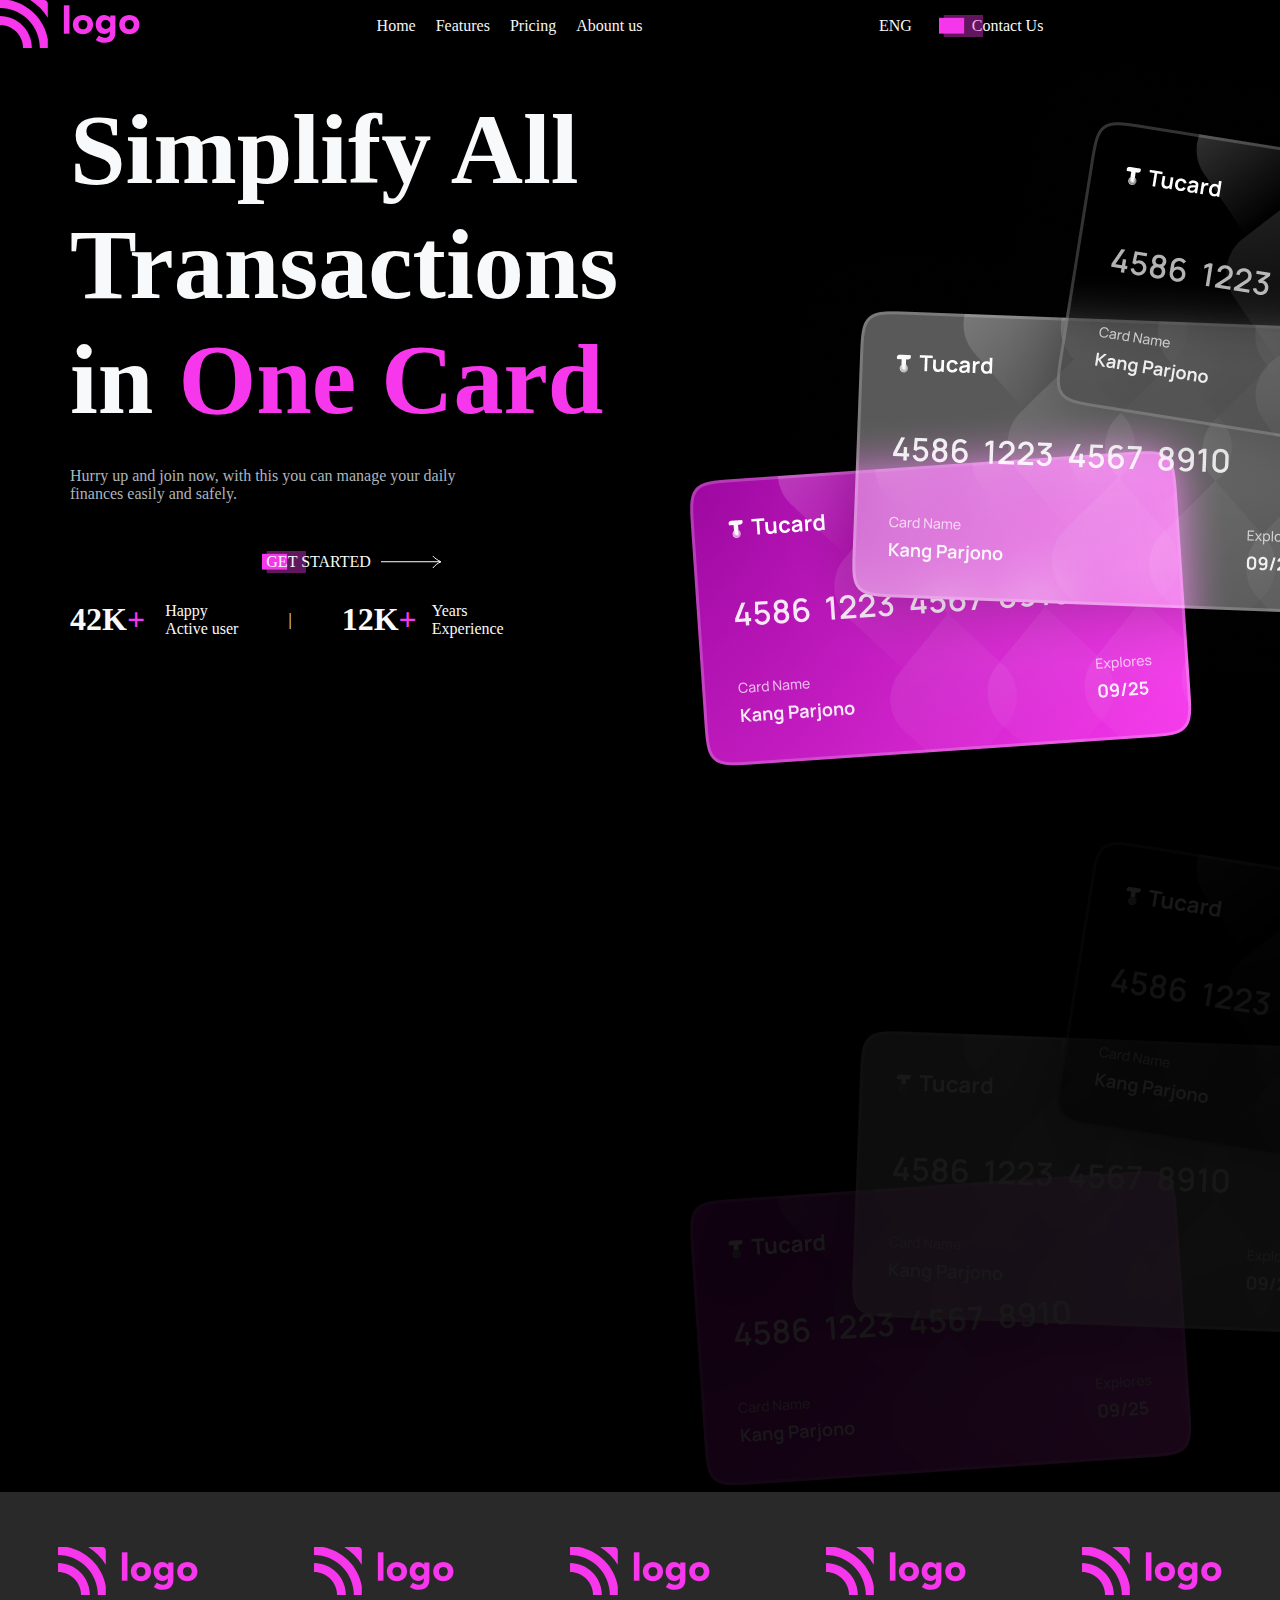
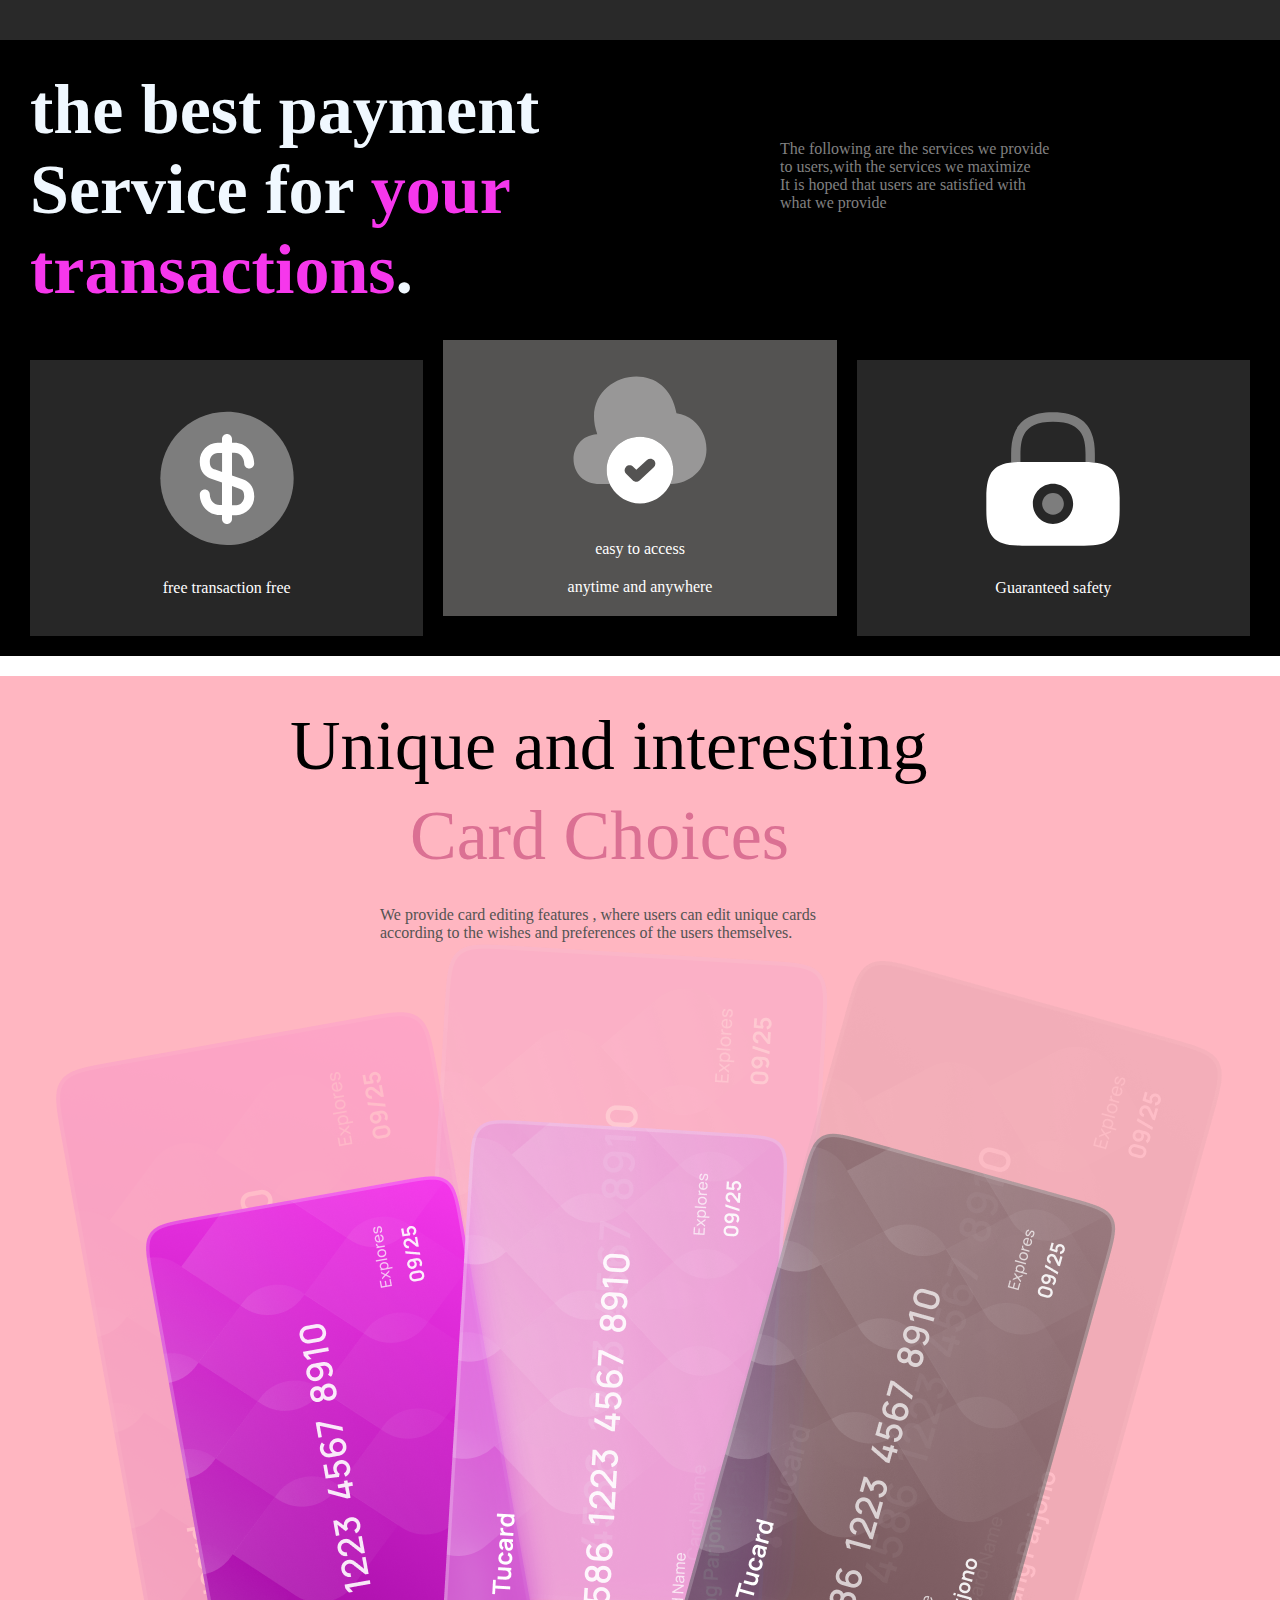
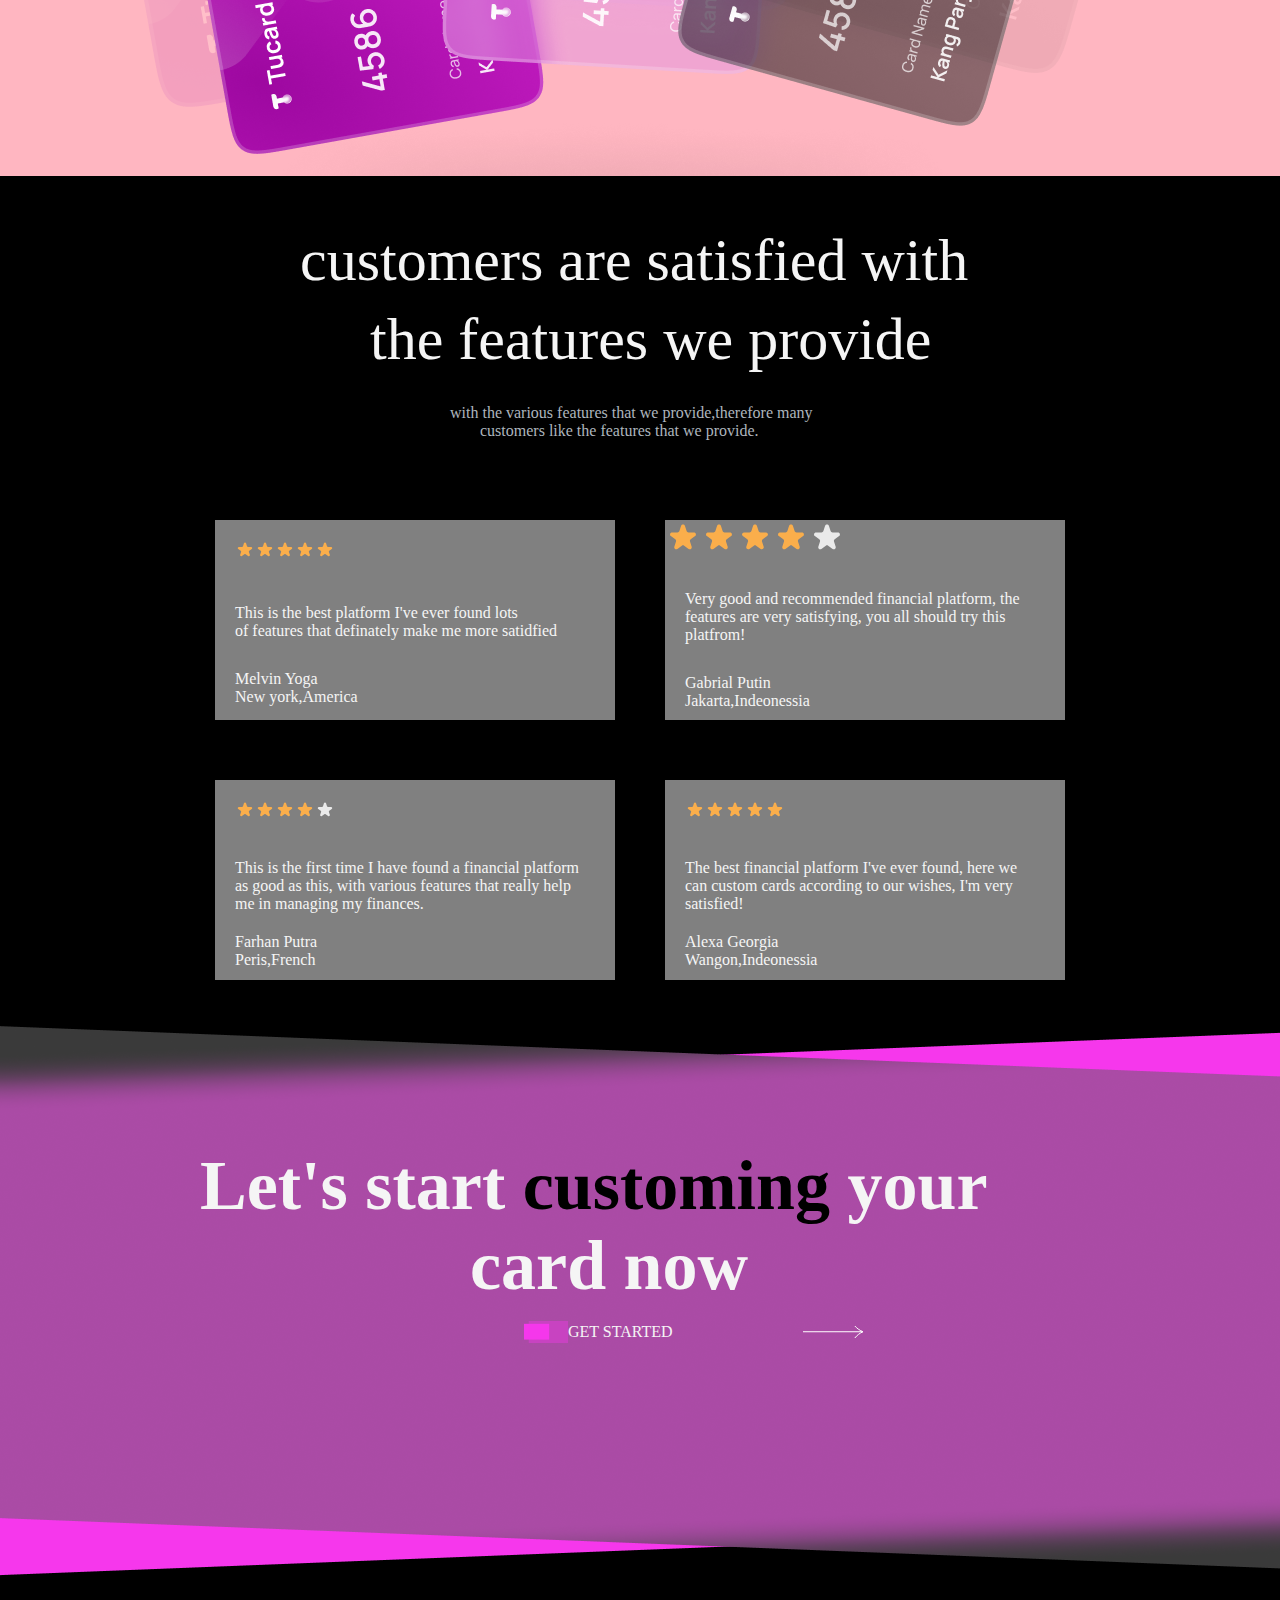
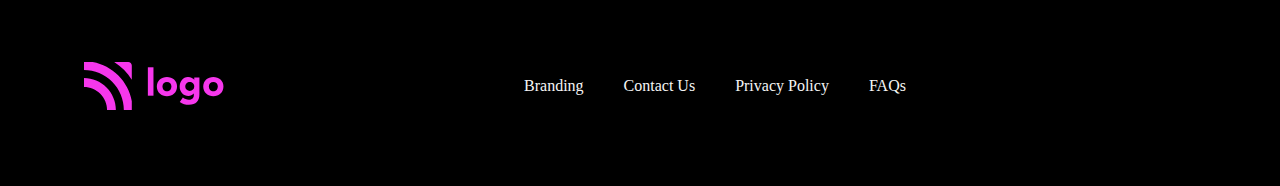
<file: 01_Project- Credit Card Landing Page/index.html>
<!DOCTYPE html>
<html lang="en">
<head>
    <meta charset="UTF-8">
    <meta http-equiv="X-UA-Compatible" content="IE=edge">
    <meta name="viewport" content="width=device-width, initial-scale=1.0">
    <link rel="stylesheet" href="style.css">
    <title>Document</title>
</head>
<body>

    <div class="container-main">
        <div class="navbar">
            <nav class="navbar-main">
                <div class="log">
                    <img src="./Project 1- Credit Card Landing Page/Assets/Icons/Logo.svg" alt="">
                </div>
                <div class="items">
                    <ul class="items-list">
                    <li><a href="#">Home</a></li>
                        <li><a href="#">Features</a></li>
                        <li><a href="#">Pricing</a></li>
                        <li><a href="#">Abount us</a></li>
                    </ul>
                </div>

                <div class="contact-details">
                    <div>ENG</div>
                    <img src="./Project 1- Credit Card Landing Page/Assets/Icons/btn-pink-bg.svg" alt="btn-pink-bg">
                    <div> <p>Contact Us</p></div>
                </div>
                   <div class="human">
                    <div class="human-inside">
                        <div></div>
                        <div></div>
                        <div></div>
                    </div>
                   </div>

                </nav>
            </div>
    

    <!-- CARD SECTION -->

    <div class="credit-cards">
        <!-- left section -->
        <div class="left-section">
            <div class="transactions">
                <h1>Simplify All Transactions</h1>
            </div>
            <div class="transactions-1">
                <h1>in <span>One Card</span></h1>
            </div>
            <div class="paragraph-1">
                <p>Hurry up and join now, with this you can manage your daily</p>
            </div>
            <div class="paragraph-2">
                <p>finances easily and safely.</p>
            </div>
            <div class="btn">
                <div class="button">
                    <img src="./Project 1- Credit Card Landing Page/Assets/Icons/btn-pink-bg.svg" alt="btn-pink-bg">
                </div>
                <span>GET STARTED</span>
                <div class="arrow">
                    <img src="./Project 1- Credit Card Landing Page/Assets/Icons/RightArrow.svg" alt="RightArrow">
                </div>
            </div>
            <div class="number-1">
                <div class="num-42">
                    <h1>42K<span>+</span></h1>
                    <div>
                        <div><p>Happy</p></div>
                        <div><p>Active user</p></div>
                    </div>
                </div>
                <div> | </div>
                <div class="num-12">
                    <h1>12K<span>+</span></h1>
                    <div>
                        <div><p>Years</p></div>
                        <div><p>Experience</p></div>
                    </div>
                </div>
            </div>
        </div>
        


        <!-- RIGHT SECTION  -->

        <div class="right-section">
            <div class="front-cards">
                <img src="./Project 1- Credit Card Landing Page/Assets/Photos/frontCards.png" alt="frontCards">
            </div>

            <div class="back-cards">
                <img src="./Project 1- Credit Card Landing Page/Assets/Photos/backCards.png" alt="back-cards">
            </div>

        </div>

    </div>
    </div>


    <!-- LOGO SECTION  -->
    <div class="logo-section">
        <div class="section-logo">
            <img src="./Project 1- Credit Card Landing Page/Assets/Icons/Logo.svg" alt="logo">
            <img src="./Project 1- Credit Card Landing Page/Assets/Icons/Logo.svg" alt="logo">
            <img src="./Project 1- Credit Card Landing Page/Assets/Icons/Logo.svg" alt="logo">
            <img src="./Project 1- Credit Card Landing Page/Assets/Icons/Logo.svg" alt="logo">
            <img src="./Project 1- Credit Card Landing Page/Assets/Icons/Logo.svg" alt="logo">
        </div>
    </div> 

    <!-- SERVICES SECTION -->
    <div class="services-section">
        <div class="services-1">
            <div class="service-a">
                
                    <p>the best payment</p>
                    <p>Service for <span>your</span></p>
                      <p><span>transactions</span>.</p>
                
            </div>

            <div class="service-b">
                <div>
                    <p>The following are the services we provide</p>
                    <p>to users,with the services we maximize</p>
                    <p>It is hoped that users are satisfied with </p>
                    <p>what we provide</p>
                </div>
            </div> 
        </div>

        <div class="services-2">
            <div><img src="./Project 1- Credit Card Landing Page/Assets/Icons/dollar-circle.svg" alt=""> <p>free transaction free</p></div>
            <div><img src="./Project 1- Credit Card Landing Page/Assets/Icons/cloud-add.svg" alt=""> <p>easy to access</p> <p>anytime and anywhere</p></div>
            <div><img src="./Project 1- Credit Card Landing Page/Assets/Icons/lock.svg" alt=""><p>Guaranteed safety</p></div>
        </div>
    </div>


    <!-- unique and interesting card choices -->

    <div class="unique-section">
        <div class="unique">
            <p>Unique and interesting</p>
                <p>Card Choices</p>
        </div>

        <div class="features">
            <p>We provide card editing features , where users can edit unique cards</p>
            <p>according to the wishes and preferences of the users themselves.</p>
        </div>

        <div class="unique-card">
            <div><img src="./Project 1- Credit Card Landing Page/Assets/Photos/VCards.png" alt="VCards"></div>
        </div>

    </div>

    <!-- customers are satisfied section -->

    <div class="testimonial">
        <div class="feedback-1">
            <p>customers are satisfied with </p>
            <p><span>the features</span> we provide</p>
        </div>
                                  
        <div class="feedback-2">
            <p>with the various features that we provide,therefore many</p>
            <p>customers like the features that we provide.</p>
        </div>

 <div class="testimonial-section">  
     <div class="rating-a"> 
            <div class="rating-1">
                <div>
                    <img src="./Project 1- Credit Card Landing Page/Assets/Icons/5stars.svg" alt="5-star">
                </div>

                <div class="para-1">
                    <p>This is the best platform I've ever found lots</p>
                    <p>of features that definately make me more satidfied</p>
                </div>

                <div class="Melvin">
                    <p>Melvin Yoga</p>
                    <p>New york,America</p>
                </div>
            </div>

            <div class="rating-2">
                <div>
                    <img src="./Project 1- Credit Card Landing Page/Assets/Icons/4stars.svg" alt="">
                </div>

                <div class="para-2">
                    <p>Very good and recommended financial platform, the</p>
                    <p>features are very satisfying, you all should try this</p>
                    <p>platfrom!</p>
                </div>

                <div class="Gabrial">
                    <p>Gabrial Putin</p>
                    <p>Jakarta,Indeonessia</p>
                </div>
            </div>
        </div>

        <div class="rating-b">
            <div class="rating-3">
                <div>
                    <img src="./Project 1- Credit Card Landing Page/Assets/Icons/4stars.svg" alt="">
                </div>

                <div class="para-3">
                    <p>This is the first time I have found a financial platform</p>
                    <p>as good as this, with various features that really help</p>
                    <p>me in managing my finances.</p>
                </div>

                <div class="Farhan">
                    <p>Farhan Putra</p>
                    <p>Peris,French</p>
                </div>
            </div>


            <div class="rating-4">
                <div>
                    <img src="./Project 1- Credit Card Landing Page/Assets/Icons/5stars.svg" alt="">
                </div>

                <div class="para-4">
                    <p>The best financial platform I've ever found, here we</p>
                    <p>can custom cards according to our wishes, I'm very</p>
                    <p>satisfied!</p>
                </div>

                <div class="Alexa">
                    <p>Alexa Georgia</p>
                    <p>Wangon,Indeonessia</p>
                </div>
            </div>
        </div> 

        </div>

        <div class="swipes">
            <div></div>
            <div></div>
            <div></div>
            <div></div>
            <div></div>
        </div>

    </div>

    <!-- Let's start customing  -->

    <div class="customize">
        <div class="first">
        <div class="text">
            <h1>Let's start <span>customing</span> your</h1>
            <h1>card now</h1>
        </div>

        <div class="btn-btn">
            <div class="button">
                <img src="./Project 1- Credit Card Landing Page/Assets/Icons/btn-pink-bg.svg" alt="btn-pink-bg">
                <span>GET STARTED</span>
            </div>

            <div class="arrow-secton">
                <div class="arrow">
                <img src="./Project 1- Credit Card Landing Page/Assets/Icons/RightArrow.svg" alt="right arrow">      
                </div>
            </div>
        </div>
    </div>

        <div class="img-section">
            <div class="img-1">
                <img src="./Project 1- Credit Card Landing Page/Assets/Photos/Rectangle 6773.png" alt="img1">
            </div>

            <div class="img-2">
                <img src="./Project 1- Credit Card Landing Page/Assets/Photos/Rectangle 6774.png" alt="img-2">
            </div>
        </div>

    </div>


    <!-- lowest part  -->

    <div class="lowest">
        <div class="logo">
            <img src="./Project 1- Credit Card Landing Page/Assets/Icons/Logo.svg" alt="last logo">
        </div>

        <div class="list">
        <ul class="list-items">
            <li><a href="#">Branding</a></li>
            <li><a href="#">Contact Us</a></li>
            <li><a href="#">Privacy Policy</a></li>
            <li><a href="#">FAQs</a></li>
        </ul>
    </div>

    </div>

</body>
</html>
</file>
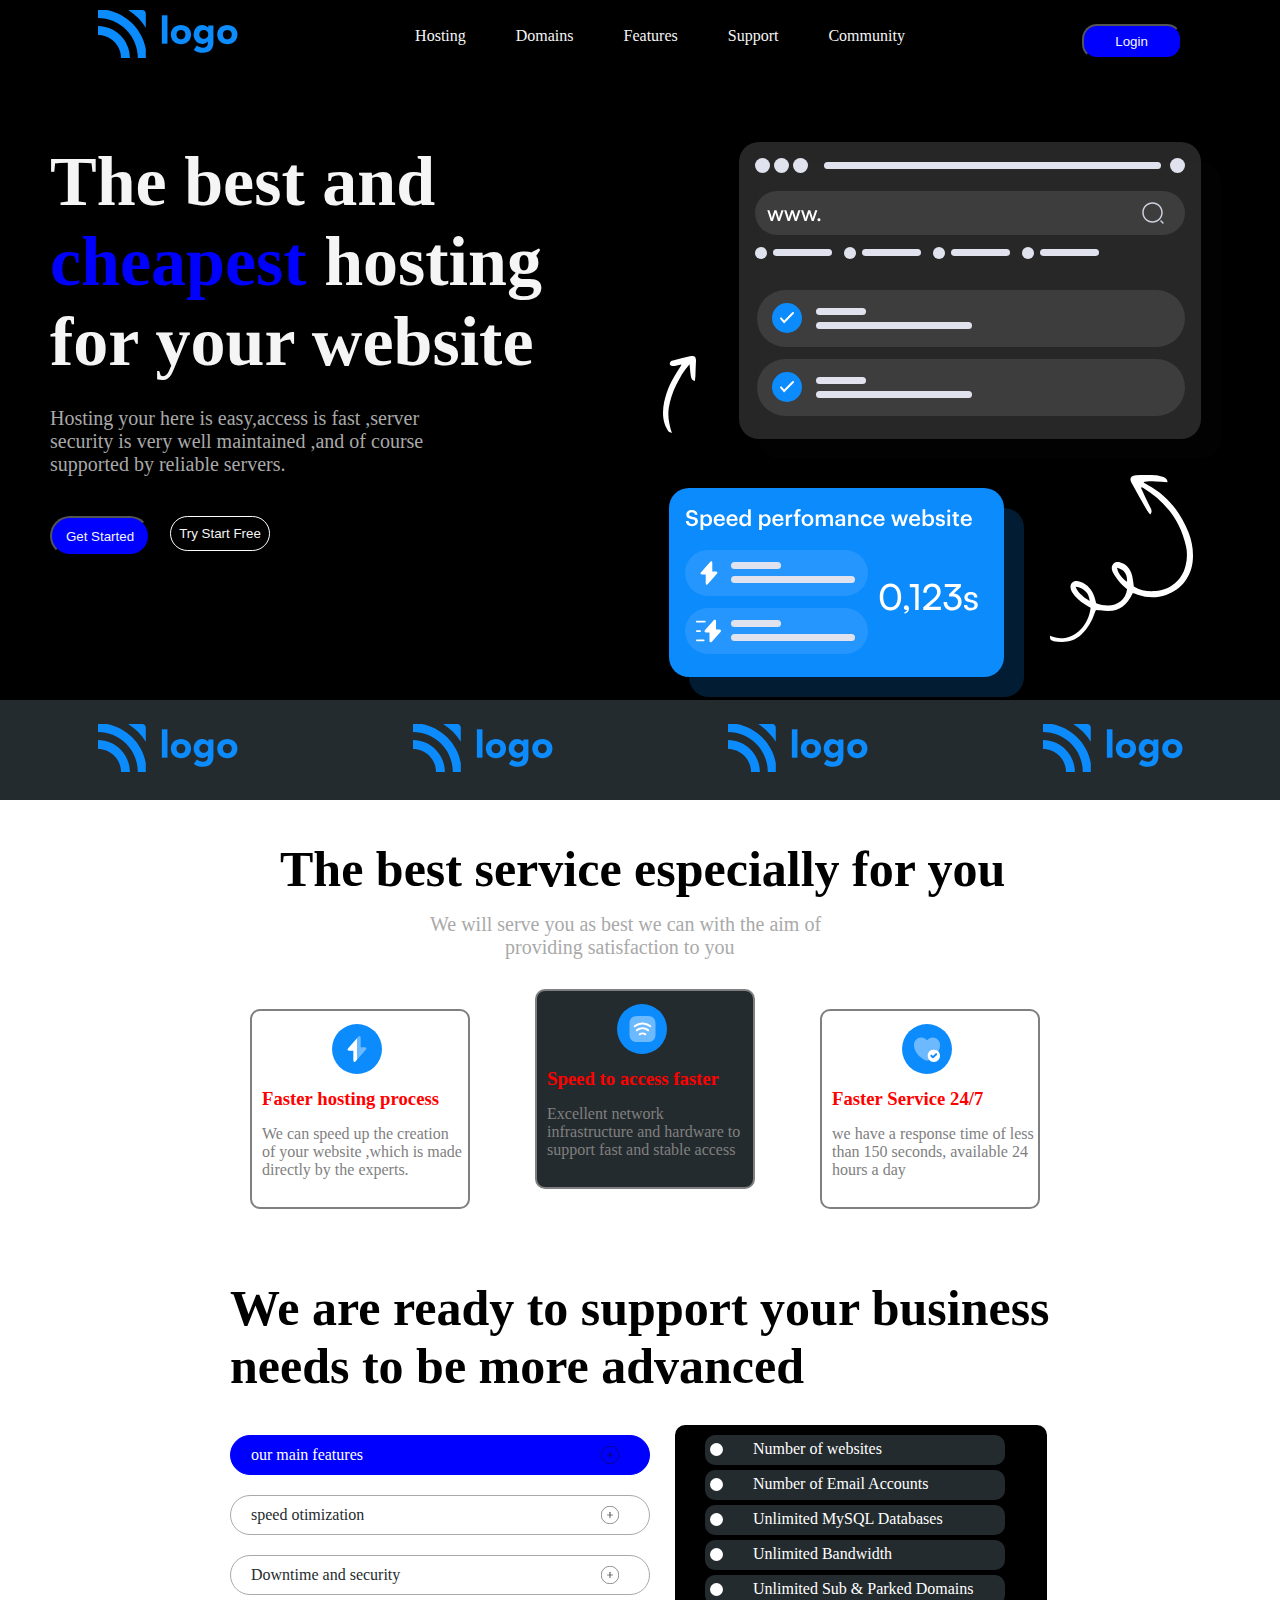
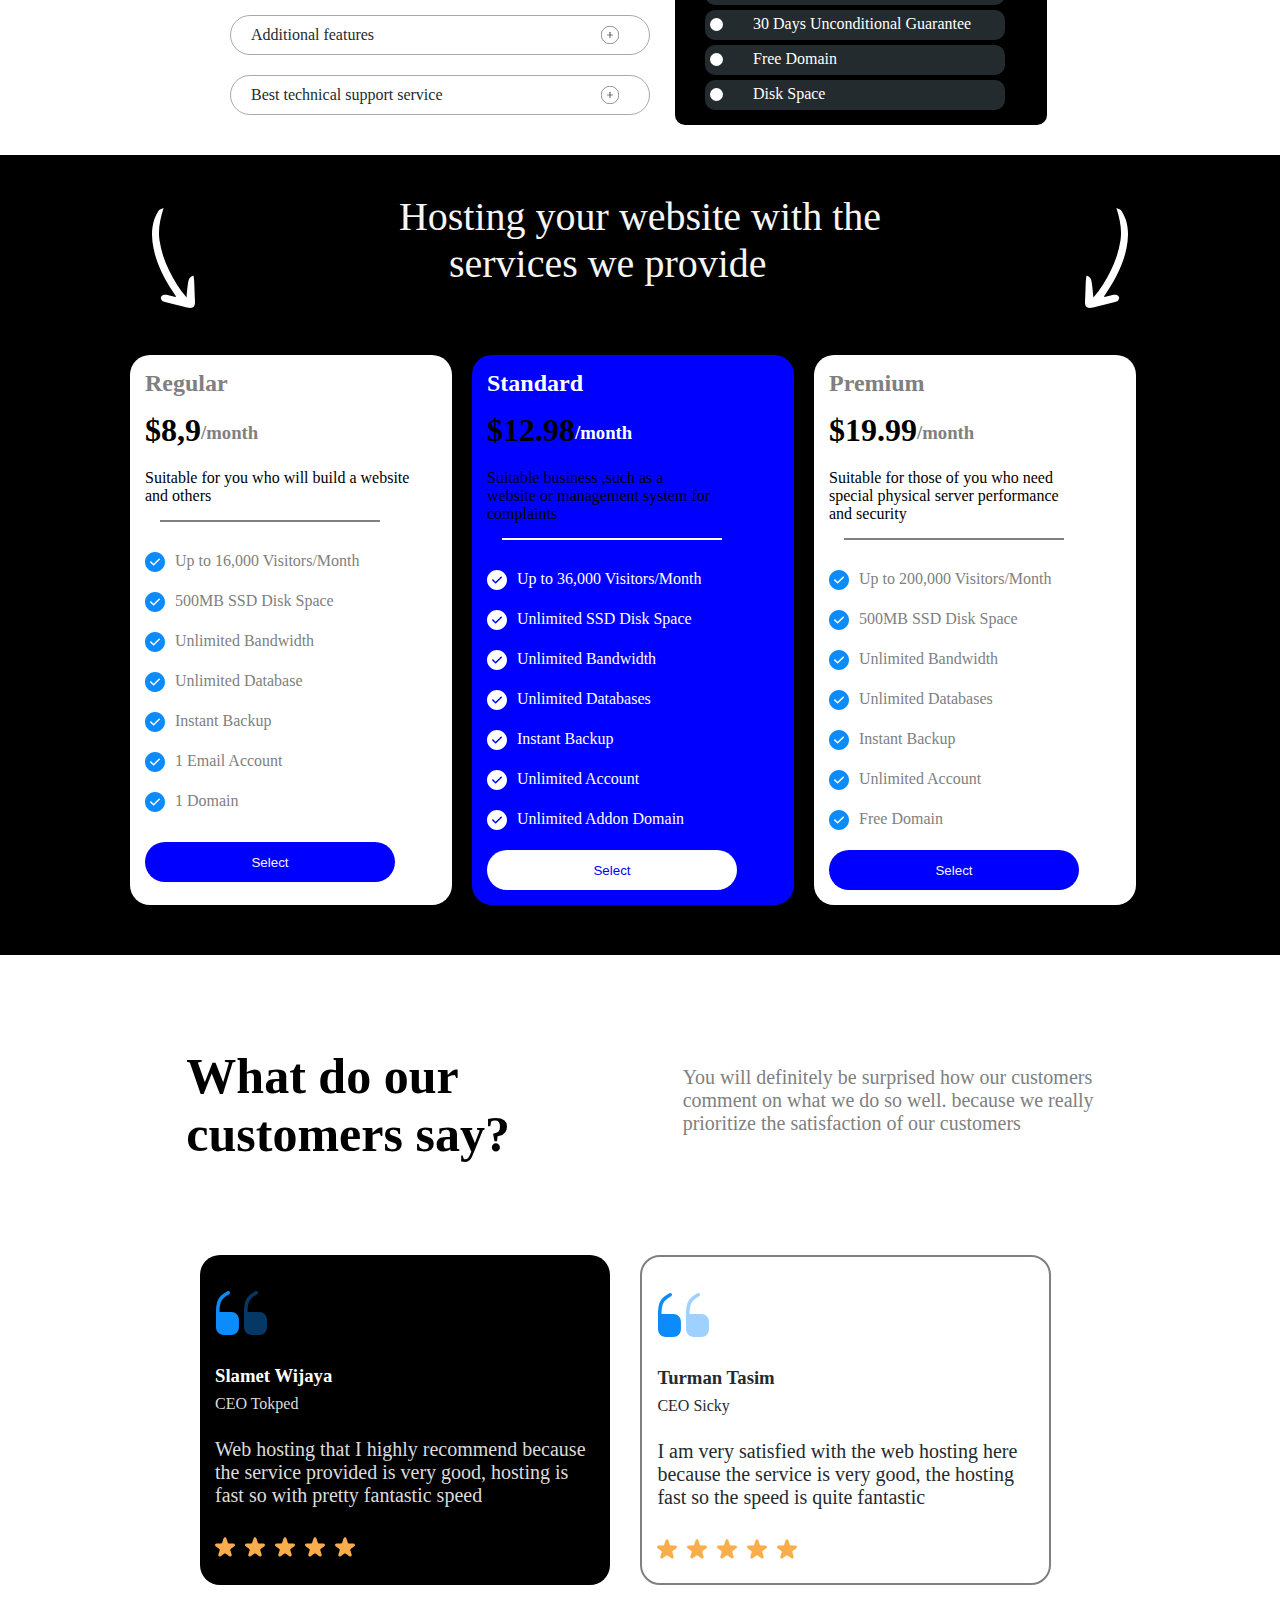
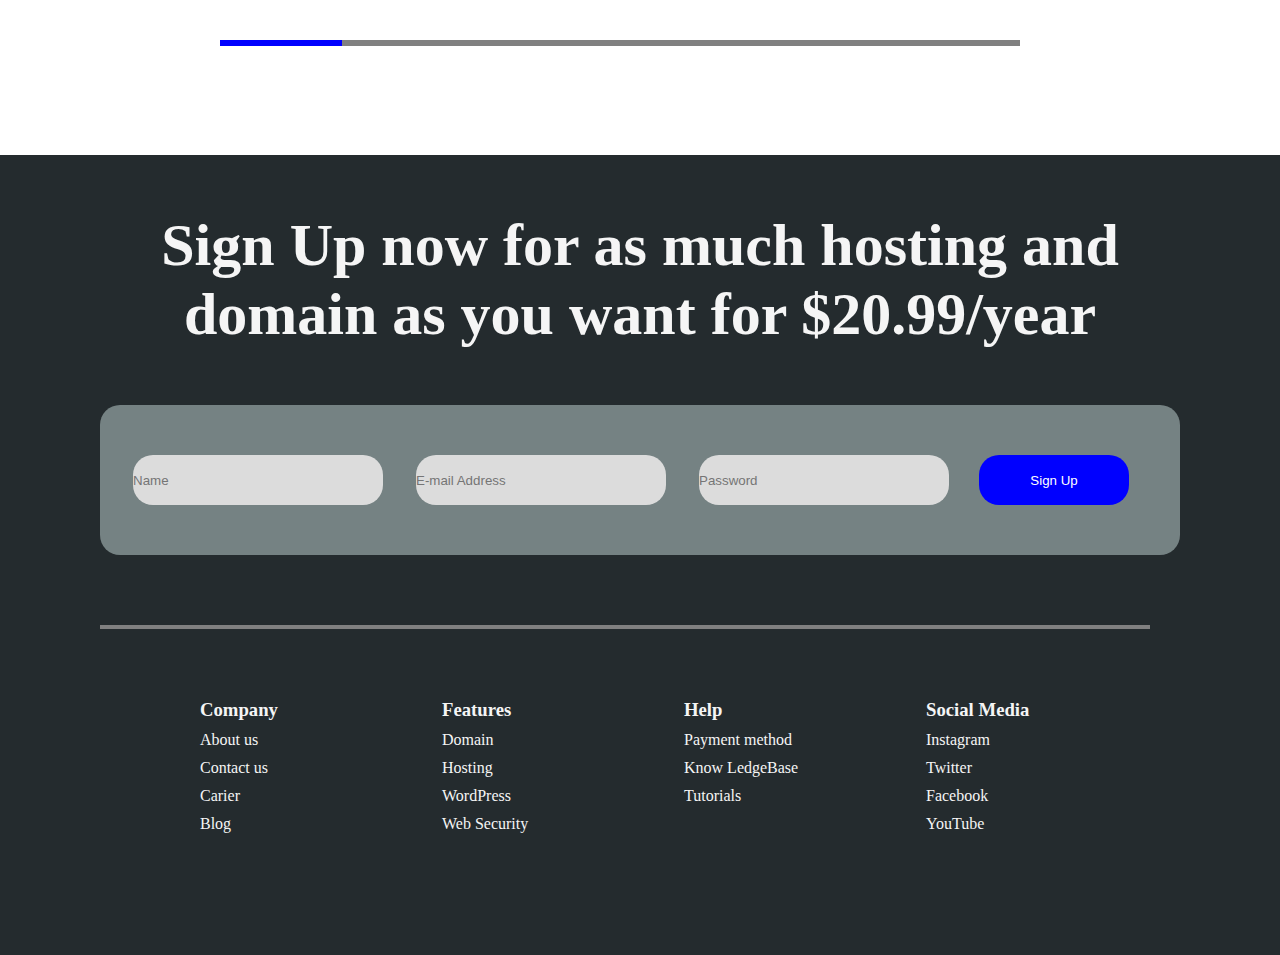
<file: 02_Project- Hosting Site Landing Page/index.html>
<!DOCTYPE html>
<html lang="en">
<head>
    <meta charset="UTF-8">
    <meta http-equiv="X-UA-Compatible" content="IE=edge">
    <meta name="viewport" content="width=device-width, initial-scale=1.0">
    <link rel="stylesheet" href="style.css">
    <title>Hosting Landing Page</title>


</head>
<body>
    <div class="main-class">
        <div class="nav">
            <div class="navbar">
                <img src="./Project-2 Hosting Site/assets/Logo.svg" alt="">
            </div>

            <div class="items">
                <ul class="items-list">
                    <li><a href="#">Hosting</a></li>
                    <li><a href="#">Domains</a></li>
                    <li><a href="#">Features</a></li>
                    <li><a href="#">Support</a></li>
                    <li><a href="#">Community</a></li>
                </ul>
            </div>

            <div class="btn">
                <div class="button">
                    <button>Login</button>
                </div>
            </div>
        </div>

        <!-- middle part -->

     <div class="second">
        <div class="left">
            <div class="heading">
                <h1>The best and</h1>
                <h1><span>cheapest</span> hosting</h1>
                <h1>for your website</h1>
            </div>

            <div class="para">
                <p>Hosting your here is easy,access is fast ,server</p>
                <p>security is very well maintained ,and of course</p>
                <p>supported by reliable servers.</p>
            </div>

            <div class="btn-btn">
                <div class="get-button">
                    <button>Get Started</button>
                </div>

                <div class="try-button">
                <button>Try Start Free</button>
                </div>
            </div>          
        </div>

        <!-- right part -->

        <div class="right">
            <div class="imgae-part">
                <img src="./Project-2 Hosting Site/assets/Illustrations/Group 238502.svg" alt="right-image">
            </div>
        </div>
    </div>
    

    </div>


    <!-- SECOND PART -->
    <div class="multiple-logo">
        <div class="logos"><img src="./Project-2 Hosting Site/assets/Logo.svg" alt="logo"></div>
        <div class="logos"><img src="./Project-2 Hosting Site/assets/Logo.svg" alt="logo"></div>
        <div class="logos"><img src="./Project-2 Hosting Site/assets/Logo.svg" alt="logo"></div>
        <div class="logos"><img src="./Project-2 Hosting Site/assets/Logo.svg" alt="logo"></div>
    </div>

    <!-- THIRD PART -->
    <div class="services-section">
        <div class="services-1">

            <div class="service-a">
                <h1>The best service especially for you</h1>
            </div>

            <div class="service-b">
             <p>We will serve you as best we can with the aim of</p>
             <p>providing satisfaction to you</p>
            </div>

        <div class="services-2">
            <div><img src="./Project-2 Hosting Site/assets/Icons/fast.svg" alt=""> <h3>Faster hosting process</h3> <p>We can speed up the creation </p> <p>of your website ,which is made</p> <p> directly by the experts.</p></div>
            <div><img src="./Project-2 Hosting Site/assets/Icons/signal.svg" alt=""> <h3>Speed to access faster</h3> <p>Excellent network</p> <p>infrastructure and hardware to </p> <p>support fast and stable access</p></div>
            <div><img src="./Project-2 Hosting Site/assets/Icons/heart.svg" alt=""><h3>Faster Service 24/7</h3> <p>we have a response time of less</p> <p>than 150 seconds, available 24</p> <p>hours a day</p></div>
        </div>

        <div class="services-3">
            <h1>We are ready to support your business</h1>
            <h1>needs to be more advanced</h1>
        </div>

         <!-- lowest part -->
        <div class="services-4">

             <div class="left">
                <div class="card-1">
                    <p>our main features</p>
                     <img src="./Project-2 Hosting Site/assets/Icons/Group 238512.svg" alt="">
                </div>

                   <div class="card-2">
                    <p>speed otimization</p> 
                    <img src="./Project-2 Hosting Site/assets/Icons/Group 238512.svg" alt="">
                   </div>

                    <div class="card-3">
                        <p>Downtime and security </p> 
                    <img src="./Project-2 Hosting Site/assets/Icons/Group 238512.svg" alt="">
                    </div>

                   <div class="card-4">
                    <p>Additional features</p> <img src="./Project-2 Hosting Site/assets/Icons/Group 238512.svg" alt="">
                   </div>

                    <div class="card-5">
                        <p>Best technical support service</p> 
                    <img src="./Project-2 Hosting Site/assets/Icons/Group 238512.svg" alt="">  
                    </div>
                
             </div>
             
             <div class="right">

                <div class="card-a">
                    <div></div> <p>Number of websites</p>
                </div>
                    
                <div class="card-b">
                    <div></div> <p>Number of Email Accounts</p>
                </div>
           
                <div class="card-c">
                    <div></div> <p>Unlimited MySQL Databases</p>
                </div>
                
                <div class="card-d">
                    <div></div> <p>Unlimited Bandwidth</p>
                </div>

                <div class="card-e">
                    <div></div> <p>Unlimited Sub & Parked Domains</p>
                </div>

                <div class="card-f">
                    <div></div> <p>30 Days Unconditional Guarantee</p>
                </div>

                <div class="card-g">
                    <div></div> <p>Free Domain</p>
                </div>

                <div class="card-h">
                    <div></div> <p>Disk Space</p>
                </div>
                    
                
             </div>
        </div>
    </div>

</div>

<!-- FOURTH PART -->
<div class="fourth">

    <div class="nav">
        <div class="imag-1">
            <img src="./Project-2 Hosting Site/assets/Icons/arrow-left.svg" alt="">
        </div>

        <div class="parag">
            <p>Hosting your website with the</p>
            <p>services we provide</p>
        </div>
       
        <div class="imag-2">
            <img src="./Project-2 Hosting Site/assets/Icons/arrow-right.svg" alt="">
        </div>
    </div>

    <div class="main-part">

        <!-- left part -->
        <div class="left">
            <h2>Regular</h2>

            <div class="dolor">
               <h1>$8,9</h1>
               <h3>/month</h3>
            </div>

            <div class="para">
                <p>Suitable for you who will build a website </p>
                <p>and others</p>
            </div>

            <div class="lining">
                
            </div>

            <div class="case-1">
                <img src="./Project-2 Hosting Site/assets/Icons/blue-tick.svg" alt="">
                <p>Up to 16,000 Visitors/Month</p>
            </div>

            <div class="case-2">
                <img src="./Project-2 Hosting Site/assets/Icons/blue-tick.svg" alt="">
                <p>500MB SSD Disk Space</p>
            </div>

            <div class="case-3">
                <img src="./Project-2 Hosting Site/assets/Icons/blue-tick.svg" alt="">
                <p>Unlimited Bandwidth</p>
            </div>

            <div class="case-4">
                <img src="./Project-2 Hosting Site/assets/Icons/blue-tick.svg" alt="">
               <p>Unlimited Database</p>
            </div>

            <div class="case-5">
                <img src="./Project-2 Hosting Site/assets/Icons/blue-tick.svg" alt="">
               <p>Instant Backup</p>
            </div>

            <div class="case-6">
                <img src="./Project-2 Hosting Site/assets/Icons/blue-tick.svg" alt="">
               <p>1 Email Account</p>
            </div>

            <div class="case-7">
                <img src="./Project-2 Hosting Site/assets/Icons/blue-tick.svg" alt="">
                <p>1 Domain</p>
            </div>

            <div class="bttn">
                <button>Select</button>
            </div>      
                 
        </div>

        <!-- MIDDLE PART -->
        <div class="midle">
            
            <h2>Standard</h2>

            <div class="dolor">
               <h1>$12.98</h1>
               <h3>/month</h3>
            </div>

            <div class="para">
                <p>Suitable business ,such as a </p>
                <p>website or management system for</p>
                <p>complaints</p>
            </div>

            <div class="lining">
                
            </div>

            <div class="case-1">
                <img src="./Project-2 Hosting Site/assets/Icons/white-tick.svg" alt="">
                <p>Up to 36,000 Visitors/Month</p>
            </div>

            <div class="case-2">
                <img src="./Project-2 Hosting Site/assets/Icons/white-tick.svg" alt="">
                <p>Unlimited SSD Disk Space</p>
            </div>

            <div class="case-3">
                <img src="./Project-2 Hosting Site/assets/Icons/white-tick.svg" alt="">
                <p>Unlimited Bandwidth</p>
            </div>

            <div class="case-4">
                <img src="./Project-2 Hosting Site/assets/Icons/white-tick.svg" alt="">
               <p>Unlimited Databases</p>
            </div>

            <div class="case-5">
                <img src="./Project-2 Hosting Site/assets/Icons/white-tick.svg" alt="">
               <p>Instant Backup</p>
            </div>

            <div class="case-6">
                <img src="./Project-2 Hosting Site/assets/Icons/white-tick.svg" alt="">
               <p>Unlimited Account</p>
            </div>

            <div class="case-7">
                <img src="./Project-2 Hosting Site/assets/Icons/white-tick.svg" alt="">
                <p>Unlimited Addon Domain</p>
            </div>

            <div class="bttn">
                <button>Select</button>
            </div>      
        </div>



        <!-- right part -->
        <div class="rightt">
            <h2>Premium</h2>

            <div class="dolor">
               <h1>$19.99</h1>
               <h3>/month</h3>
            </div>

            <div class="para">
                <p>Suitable for those of you who need  </p>
                <p>special physical server performance </p>
                <p>and security</p>
            </div>

            <div class="lining">
                
            </div>

            <div class="case-1">
                <img src="./Project-2 Hosting Site/assets/Icons/blue-tick.svg" alt="">
                <p>Up to 200,000 Visitors/Month</p>
            </div>

            <div class="case-2">
                <img src="./Project-2 Hosting Site/assets/Icons/blue-tick.svg" alt="">
                <p>500MB SSD Disk Space</p>
            </div>

            <div class="case-3">
                <img src="./Project-2 Hosting Site/assets/Icons/blue-tick.svg" alt="">
                <p>Unlimited Bandwidth</p>
            </div>

            <div class="case-4">
                <img src="./Project-2 Hosting Site/assets/Icons/blue-tick.svg" alt="">
               <p>Unlimited Databases</p>
            </div>

            <div class="case-5">
                <img src="./Project-2 Hosting Site/assets/Icons/blue-tick.svg" alt="">
               <p>Instant Backup</p>
            </div>

            <div class="case-6">
                <img src="./Project-2 Hosting Site/assets/Icons/blue-tick.svg" alt="">
               <p>Unlimited Account</p>
            </div>

            <div class="case-7">
                <img src="./Project-2 Hosting Site/assets/Icons/blue-tick.svg" alt="">
                <p>Free Domain</p>
            </div>

            <div class="bttn">
                <button>Select</button>
            </div>      
        </div>
    </div>

</div>


<!-- FIFTH PART -->

<div class="fifth">

    <div class="upper">
        
        <div class="left">
            <p>What do our</p>
            <p>customers say?</p>
        </div>

        <div class="right">
            <p>You will definitely be surprised how our customers</p>
            <p>comment on what we do so well. because we really</p>
            <p>prioritize the satisfaction of our customers</p>
        </div>
    </div>

    <!-- lower  -->
    <div class="lower">

        <div class="left">

            <div class="first">
                <div class="imag-1">
                    <img src="./Project-2 Hosting Site/assets/Icons/vuesax/bulk/vuesax/bulk/Vector.svg" alt="">
                </div>

                <div class="imag-2">
                    <img src="./Project-2 Hosting Site/assets/Icons/vuesax/bulk/vuesax/bulk/Vector-1.svg" alt="">
                </div>
            </div>

            <div class="second">
                <h3>Slamet Wijaya</h3>
                <p>CEO Tokped</p>
            </div>

            <div class="third">
                <p>Web hosting that I highly recommend because</p>
                <p>the service provided is very good, hosting is</p>
                <p>fast so with pretty fantastic speed</p>
            </div>

            <div class="fourth">
                <img src="./Project-2 Hosting Site/assets/Icons/Star.svg" alt="">

                <img src="./Project-2 Hosting Site/assets/Icons/Star.svg" alt="">

                 <img src="./Project-2 Hosting Site/assets/Icons/Star.svg" alt="">

                  <img src="./Project-2 Hosting Site/assets/Icons/Star.svg" alt="">

                  <img src="./Project-2 Hosting Site/assets/Icons/Star.svg" alt="">
            </div>
        </div>


        <!-- RIGHT PART -->
        <div class="right">

            <div class="first">
                <div class="imag-1">
                    <img src="./Project-2 Hosting Site/assets/Icons/vuesax/bulk/vuesax/bulk/Vector.svg" alt="">
                </div>

                <div class="imag-2">
                    <img src="./Project-2 Hosting Site/assets/Icons/vuesax/bulk/vuesax/bulk/Vector-1.svg" alt="">
                </div>
            </div>

            <div class="second">
                <h3>Turman Tasim</h3>
                <p>CEO Sicky</p>
            </div>

            <div class="third">
                <p>I am very satisfied with the web hosting here</p>
                <p>because the service is very good, the hosting</p>
                <p>fast so the speed is quite fantastic</p>
            </div>

            <div class="fourth">
                <img src="./Project-2 Hosting Site/assets/Icons/Star.svg" alt="">

                <img src="./Project-2 Hosting Site/assets/Icons/Star.svg" alt="">

                 <img src="./Project-2 Hosting Site/assets/Icons/Star.svg" alt="">

                  <img src="./Project-2 Hosting Site/assets/Icons/Star.svg" alt="">

                  <img src="./Project-2 Hosting Site/assets/Icons/Star.svg" alt="">
            </div>           

        </div>
    </div>

    <div class="last">
        <div class="blue">

        </div>

        <div class="gray">

        </div>
    </div>

</div>


<!-- 6th part -->
<div class="sixth">
    <div class="nav">
        <p>Sign Up now for as much hosting and</p>
        <p>domain as you want for $20.99/year</p>
    </div>

    <div class="middle">
        <form action="fill">
            <div class="form-group">
                <input type="name" name="" placeholder="Name">
            </div>
            <div class="form-group">
                <input type="email" name="" placeholder="E-mail Address">
            </div>
            <div class="form-group">
                <input type="password" name="" placeholder="Password">
            </div>

            <button>Sign Up</button>
        </form>
    </div>

  <!-- LINING PART  -->
<div class="lining">

</div>
<!-- last part -->

<div class="last">

    <div class="first">
        <h3><a href="#">Company</a></h3>
        <p><a href="#">About us</a></p>
        <p><a href="#">Contact us</a></p>
        <p><a href="#">Carier</a></p>
        <p><a href="#">Blog</a></p>
    </div>

    <div class="second">
        <h3><a href="#">Features</a></h3>
        <p><a href="#">Domain</a></p>
        <p><a href="#">Hosting</a></p>
        <p><a href="#">WordPress</a></p>
        <p><a href="#">Web Security</a></p>
    </div>

    <div class="third">
        <h3><a href="#">Help</a></h3>
        <p><a href="#">Payment method</a></p>
        <p><a href="#">Know LedgeBase</a></p>
        <p><a href="#">Tutorials</a></p>
    </div>

    <div class="fourth">
        <h3><a href="#">Social Media</a></h3>
        <p><a href="#">Instagram</a></p>
        <p><a href="#">Twitter</a></p>
        <p><a href="#">Facebook</a></p>
        <p><a href="#">YouTube</a></p>
    </div>

</div>
</div>

</body>
</html>
</file>
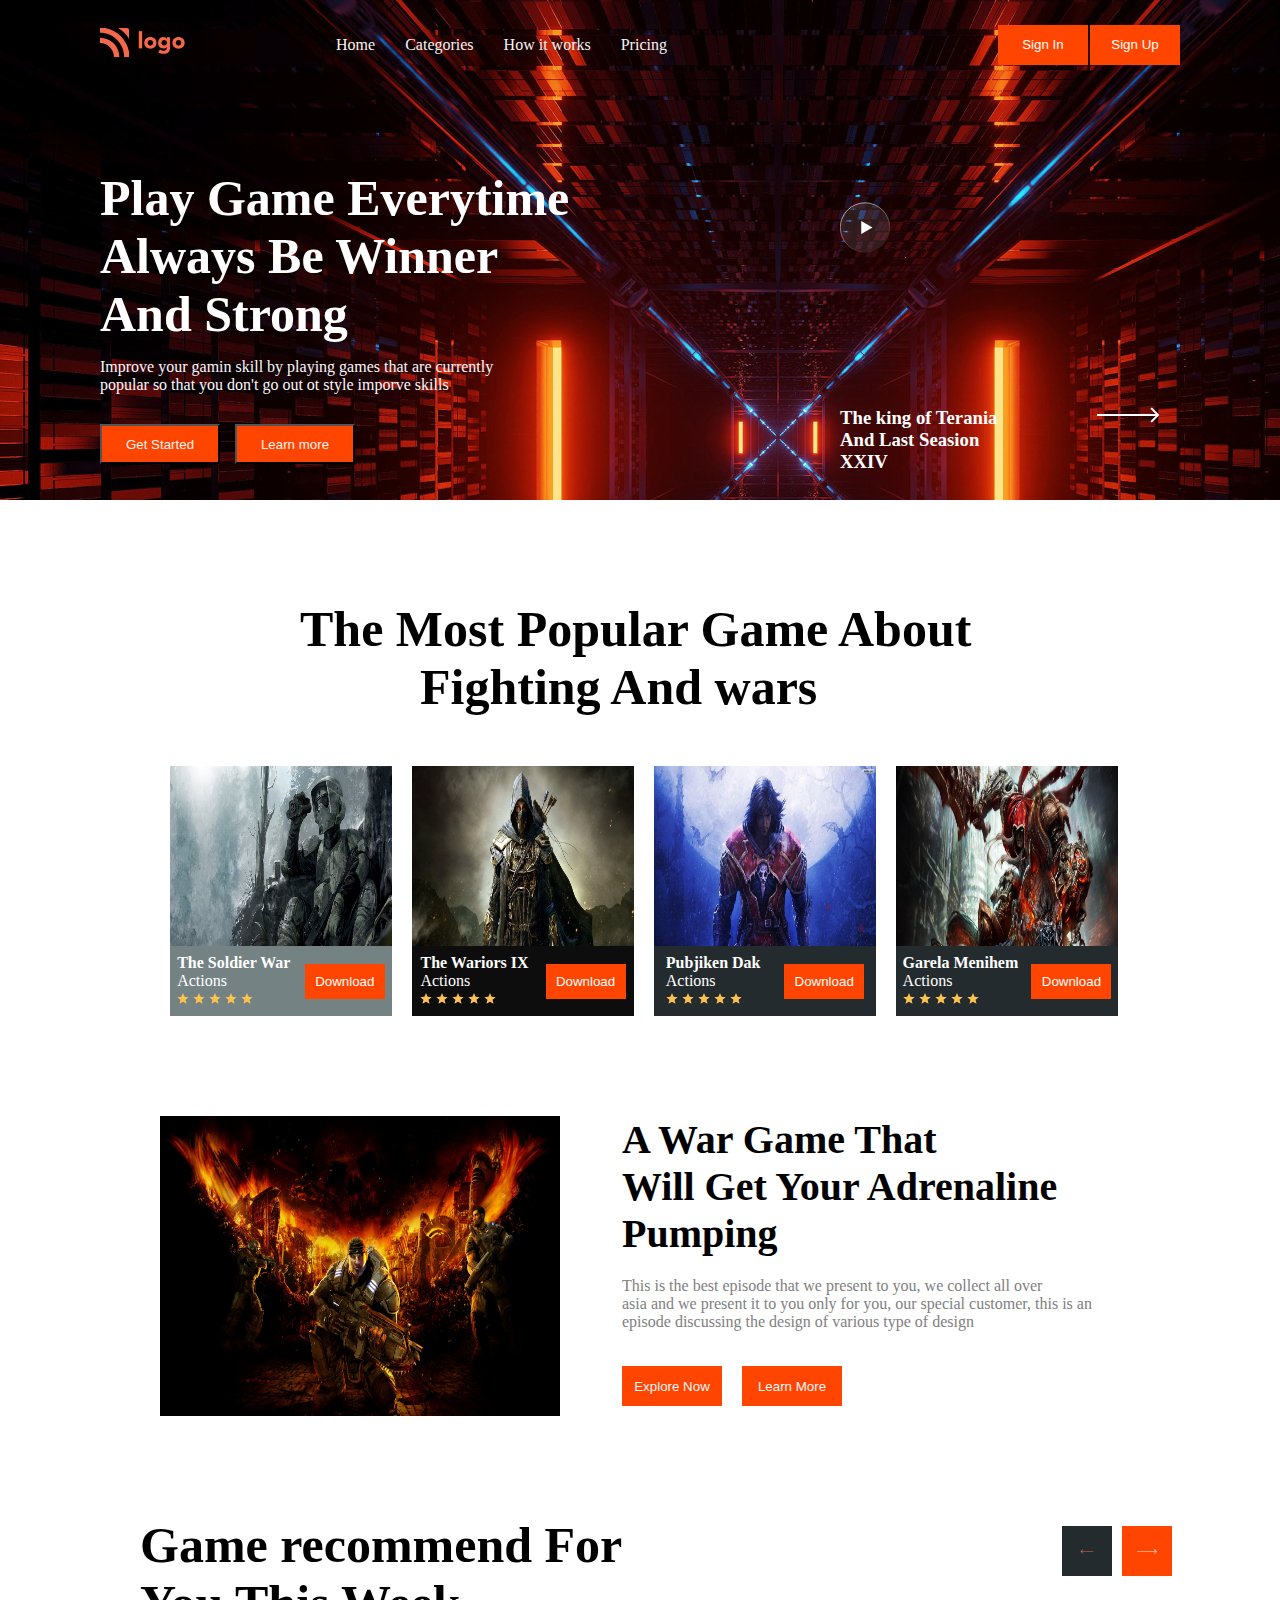
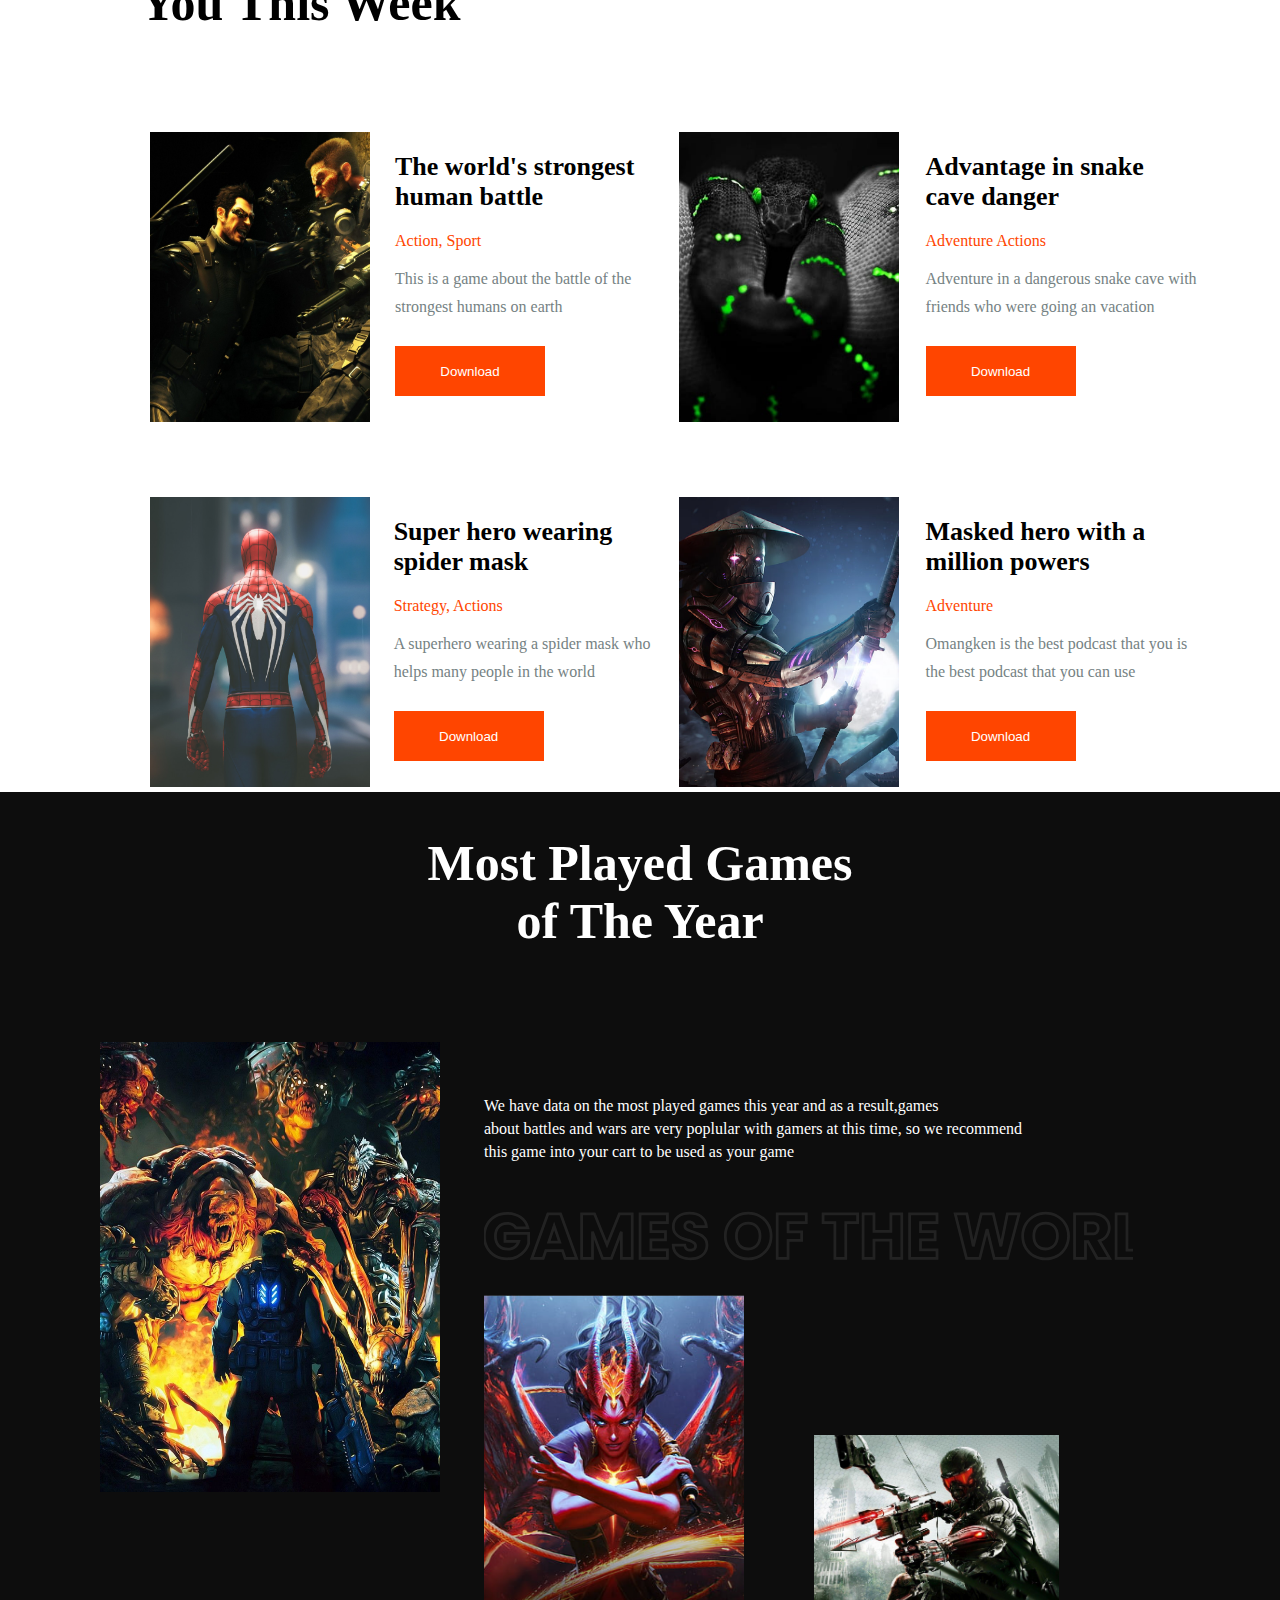
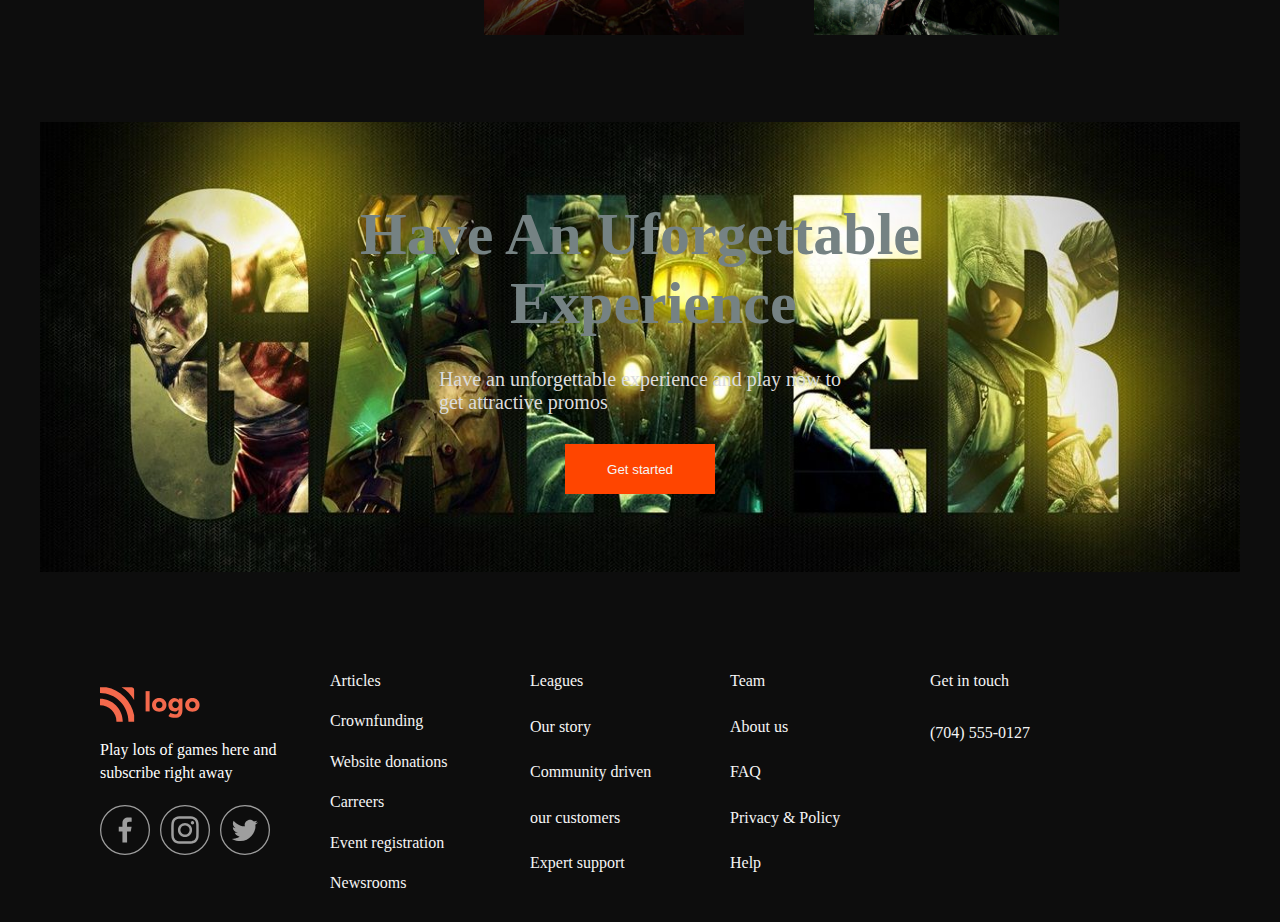
<file: 03_Project- Gaming Landing Page/index.html>
<!DOCTYPE html>
<html lang="en">
<head>
    <meta charset="UTF-8">
    <meta http-equiv="X-UA-Compatible" content="IE=edge">
    <meta name="viewport" content="width=device-width, initial-scale=1.0">
    <link rel="stylesheet" href="style.css">
    <title>Gaming Landing Page</title>
</head>
<body>
    <!-- first page  -->
    <div class="container">

        <div class="navbar">
            <div class="logo">
                <img src="./Project 3- Gaming Landing Page/Assets/Icons/Logo.svg" alt="logo">
            </div>
            
            <div class="list">
                <ul class="list-items">
                    <li><a href="#">Home</a></li>
                    <li><a href="#">Categories</a></li>
                    <li><a href="#">How it works</a></li>
                    <li><a href="#">Pricing</a></li>
                </ul>
            </div>

            <div class="button">
                <button>Sign In</button>
                <button>Sign Up</button>
            </div>
        </div>

        <!-- main section -->
        <div class="main-section">

            <div class="left">

                <div class="heading">
                    <h1>Play Game Everytime</h1>
                    <h1>Always Be Winner</h1>
                    <h1>And Strong</h1>
                </div>

                <div class="para">
                    <p>Improve your gamin skill by playing games that are currently</p>
                    <p>popular so that you don't go out ot style imporve skills</p>
                </div>

                <div class="btn">
                    <button>Get Started</button>
                    <button>Learn more</button>
                </div>
            </div>
            <!-- right part  -->
            
            <div class="right">

                <div class="play-button">
                    <img src="./Project 3- Gaming Landing Page/Assets/Icons/playButton.svg" alt="play-button">
                </div>

                <div class="second">
                    <div class="heading">
                        <h3>The king of Terania</h3>
                        <h3>And Last Seasion</h3>
                        <h3>XXIV</h3>
                    </div>
                    
                 <div class="right-arrow">
                    <img src="./Project 3- Gaming Landing Page/Assets/Icons/rightArrow.svg" alt="">
                 </div>
                </div>
               
            </div>

        </div>
    </div>


    <!-- second page -->
<div class="second-page">

    <div class="first">
        <div class="para">
            <p>The Most Popular Game About</p>
            <p>Fighting And wars</p>
        </div>
    </div>

    <div class="second">

        <div class="card-1">

            <div class="feedback-1">

                <div class="review">
                     <h4>The Soldier War</h4>
                     <p>Actions</p>
                     <div class="str">            
                        <img src="./Project 3- Gaming Landing Page/Assets/Icons/Star 1.svg" alt="">
                        <img src="./Project 3- Gaming Landing Page/Assets/Icons/Star 1.svg" alt="">
                        <img src="./Project 3- Gaming Landing Page/Assets/Icons/Star 1.svg" alt="">
                        <img src="./Project 3- Gaming Landing Page/Assets/Icons/Star 1.svg" alt="">
                        <img src="./Project 3- Gaming Landing Page/Assets/Icons/Star 1.svg" alt="">
                     </div>
                </div>

                <div class="download">
                    <button>Download</button>
                </div>
            </div>

        </div>


        <!-- card -2  -->
        <div class="card-2">

            <div class="feedback-2">
                <div class="review">
                     <h4>The Wariors IX</h4>
                     <p>Actions</p>
                     <div class="str">            
                        <img src="./Project 3- Gaming Landing Page/Assets/Icons/Star 1.svg" alt="">
                        <img src="./Project 3- Gaming Landing Page/Assets/Icons/Star 1.svg" alt="">
                        <img src="./Project 3- Gaming Landing Page/Assets/Icons/Star 1.svg" alt="">
                        <img src="./Project 3- Gaming Landing Page/Assets/Icons/Star 1.svg" alt="">
                        <img src="./Project 3- Gaming Landing Page/Assets/Icons/Star 1.svg" alt="">
                     </div>
                </div>

                <div class="download">
                    <button>Download</button>
                </div>
            </div>
        </div>

        <!-- card -3  -->
        
        <div class="card-3">

            <div class="feedback-3">
                <div class="review">
                     <h4>Pubjiken Dak</h4>
                     <p>Actions</p>
                     <div class="str">            
                        <img src="./Project 3- Gaming Landing Page/Assets/Icons/Star 1.svg" alt="">
                        <img src="./Project 3- Gaming Landing Page/Assets/Icons/Star 1.svg" alt="">
                        <img src="./Project 3- Gaming Landing Page/Assets/Icons/Star 1.svg" alt="">
                        <img src="./Project 3- Gaming Landing Page/Assets/Icons/Star 1.svg" alt="">
                        <img src="./Project 3- Gaming Landing Page/Assets/Icons/Star 1.svg" alt="">
                     </div>
                </div>

                <div class="download">
                    <button>Download</button>
                </div>
            </div>
        </div>

 <!-- card-4  -->
 
 <div class="card-4">

    <div class="feedback-4">
        <div class="review">
             <h4>Garela Menihem</h4>
             <p>Actions</p>
             <div class="str">            
                <img src="./Project 3- Gaming Landing Page/Assets/Icons/Star 1.svg" alt="">
                <img src="./Project 3- Gaming Landing Page/Assets/Icons/Star 1.svg" alt="">
                <img src="./Project 3- Gaming Landing Page/Assets/Icons/Star 1.svg" alt="">
                <img src="./Project 3- Gaming Landing Page/Assets/Icons/Star 1.svg" alt="">
                <img src="./Project 3- Gaming Landing Page/Assets/Icons/Star 1.svg" alt="">
             </div>
        </div>

        <div class="download">
            <button>Download</button>
        </div>
    </div>
  </div>
</div>

<!-- third part -->

<div class="third">

    
        <div class="img-part">
            <img src="./Project 3- Gaming Landing Page/Assets/Photos/Rectangle 57.png" alt="">
        </div>
   
   

    <div class="scnd">

        <div class="heading">
            <h1>A War Game That</h1>
            <h1>Will Get Your Adrenaline</h1>
            <h1>Pumping</h1>
        </div>

        <div class="para">
            <p>This is the best episode that we present to you, we collect all over</p>
            <p>asia and we present it to you only for you, our special customer, this is an</p>
            <p>episode discussing the design of various type of design</p>
        </div>

        <div class="bttn">
            <button>Explore Now</button>
            <button>Learn More</button>
        </div>
    </div>

</div>

<!-- fourth part -->
<div class="fourth">

    <div class="navv">

        <div class="para">
            <h1>Game recommend For</h1>
            <h1>You This Week</h1>
        </div>

        <div class="img-part">

            <div class="img-1">
                <img src="./Project 3- Gaming Landing Page/Assets/Icons/leftArrow.svg" alt="">
            </div>

            <div class="img-2">
                <img src="./Project 3- Gaming Landing Page/Assets/Icons/rightArrow.svg" alt="">
            </div>
        </div>
    </div>

    <div class="card-a">
<!-- card-1  -->
        <div class="card-1">
            <div class="imgg">
                <img src="./Project 3- Gaming Landing Page/Assets/Photos/Rectangle 75.png" alt="">
            </div>

            <div class="written">
                <div class="heading">
                    <h1>The world's strongest </h1>
                    <h1>human battle</h1>
                </div>

                <div class="action">
                    <p>Action, Sport</p>
                </div>

                <div class="para">
                    <p>This is a game about the battle of the </p>
                    <p>strongest humans on earth</p>
                </div>

                <div class="bbtn">
                    <button>Download</button>
                </div>
            </div>
        </div>

<!-- card-2  -->

        <div class="card-2">

            <div class="imgg">
                <img src="./Project 3- Gaming Landing Page/Assets/Photos/Rectangle 76.png" alt="">
            </div>

            <div class="written">
                <div class="heading">
                    <h1>Advantage in snake </h1>
                    <h1>cave danger</h1>
                </div>

                <div class="adventure">
                    <p>Adventure Actions</p>
                </div>

                <div class="para">
                    <p>Adventure in a dangerous snake cave with </p>
                    <p>friends who were going an vacation</p>
                </div>

                <div class="bbtn">
                    <button>Download</button>
                </div>
            </div>
        </div>
    </div>


    <!-- card-b  -->
<!-- card -3  -->
<div class="card-b">
 
    <div class="card-3">
        <div class="imgg">
            <img src="./Project 3- Gaming Landing Page/Assets/Photos/Rectangle 77.png" alt="">
        </div>

        <div class="written">

            <div class="heading">
                <h1>Super hero wearing</h1>
                <h1>spider mask</h1>
            </div>

            <div class="strategy">
                <p>Strategy, Actions</p>
            </div>

            <div class="para">
                <p>A superhero wearing a spider mask who</p>
                <p>helps many people in the world</p>
            </div>

            <div class="bbtn">
                <button>Download</button>
            </div>
        </div>
    </div>

<!-- card-4  -->

    <div class="card-4">

        <div class="imgg">
            <img src="./Project 3- Gaming Landing Page/Assets/Photos/Rectangle 78.png" alt="">
        </div>

        <div class="written">
            <div class="heading">
                <h1>Masked hero with a</h1>
                <h1>million powers</h1>
            </div>

            <div class="adventure">
                <p>Adventure </p>
            </div>

            <div class="para">
                <p>Omangken is the best podcast that you is</p>
                <p>the best podcast that you can use</p>
            </div>

            <div class="bbtn">
                <button>Download</button>
            </div>
        </div>
    </div>
</div>
</div>

</div>


<!-- third page -->

<div class="third-page">

    
        <div class="head">
            <p>Most Played Games</p>
            <p>of The Year</p>
        </div>
        
  

    <div class="main">
        <div class="left">
            <img src="./Project 3- Gaming Landing Page/Assets/Photos/Rectangle 17.png" alt="">
        </div>

        <div class="right">

            <div class="para">
                <p>We have data on the most played games this year and as a result,games</p>
                <p>about battles and wars are very poplular with gamers at this time, so we recommend</p>
                <p>this game into your cart to be used as your game</p>
            </div>

            <div class="world">
                <img src="./Project 3- Gaming Landing Page/Assets/Icons/GAMES OF THE WORLD.svg" alt="">
            </div>

            <div class="img-part">
                <div class="img-1">
                    <img src="./Project 3- Gaming Landing Page/Assets/Photos/Rectangle 18.png" alt="">
                </div>

                <div class="img-2">
                    <img src="./Project 3- Gaming Landing Page/Assets/Photos/Rectangle 90.png" alt="">
                </div>
            </div>
        </div>
    </div>

    <!-- gamer section  -->

    <div class="gamer">

        <div class="header">

            <div class="para">
                <p>Have An Uforgettable</p>
                <p>Experience</p>
            </div>

            <div class="paragraph">
                <p>Have an unforgettable experience and play now to</p>
                <p>get attractive promos</p>
            </div>

            <div class="bbtn">
                <button>Get started</button>
            </div>
        </div>
    </div>

    <!-- last part  -->

     <div class="last-part">

<!-- first part -->
        <div class="first">

            <div class="logo">
                <img src="./Project 3- Gaming Landing Page/Assets/Icons/Logo.svg" alt="">
            </div>

            <div class="para">
                <p>Play lots of games here and</p>
                <p>subscribe right away</p>
            </div>

            <div class="img-part">
               <div class="img-1">
                <img src="./Project 3- Gaming Landing Page/Assets/Icons/facebook.svg" alt="">
               </div> 
               
               <div class="img-2">
                <img src="./Project 3- Gaming Landing Page/Assets/Icons/instagram.svg" alt="">
               </div>

               <div class="img-3">
                <img src="./Project 3- Gaming Landing Page/Assets/Icons/twitter.svg" alt="">
               </div>
            </div>
        </div> 

<!-- second part  -->
 <div class="second">

    <div class="heading">
        <a href="#">Articles</a>
        <a href="#">Crownfunding</a>
        <a href="#">Website donations</a>
        <a href="#">Carreers</a>
        <a href="#">Event registration</a>
        <a href="#">Newsrooms</a>
    </div>
</div> 

<!-- third part -->
 <div class="third">
    
    <div class="heading">
        <a href="#">Leagues</a>
        <a href="#">Our story</a>
        <a href="#">Community driven</a>
        <a href="#">our customers</a>
        <a href="#">Expert support</a>
    </div>
</div> 
<!-- fourth  -->
<div class="fourth">
     
    <div class="heading">
        <a href="#">Team</a>
        <a href="#">About us</a>
        <a href="#">FAQ</a>
        <a href="#">Privacy & Policy</a>
        <a href="#">Help</a>
    </div>
</div> 
<!-- fifth  -->

  <div class="fifth">
    <a href="#">Get in touch</a>
    <a href="#">(704) 555-0127</a>
 </div>   

    </div>

</div>

</body>
</html>
</file>
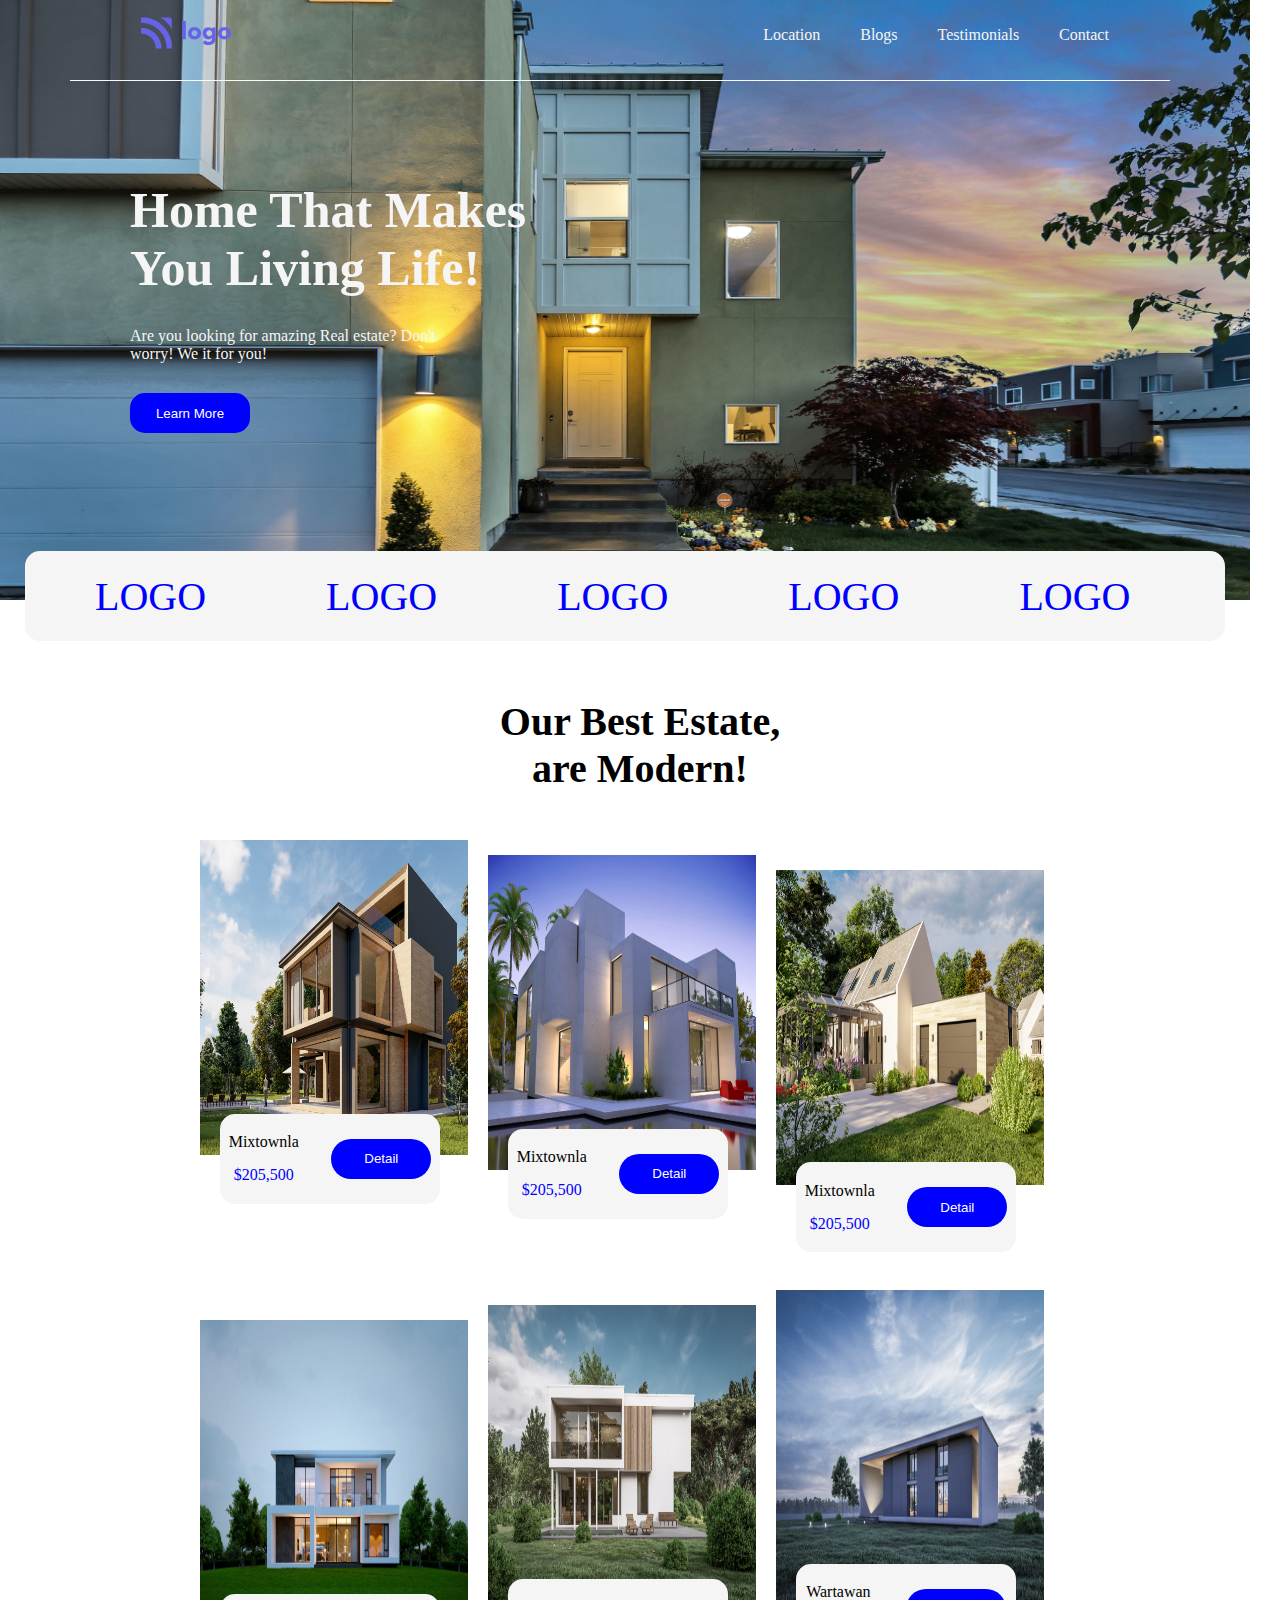
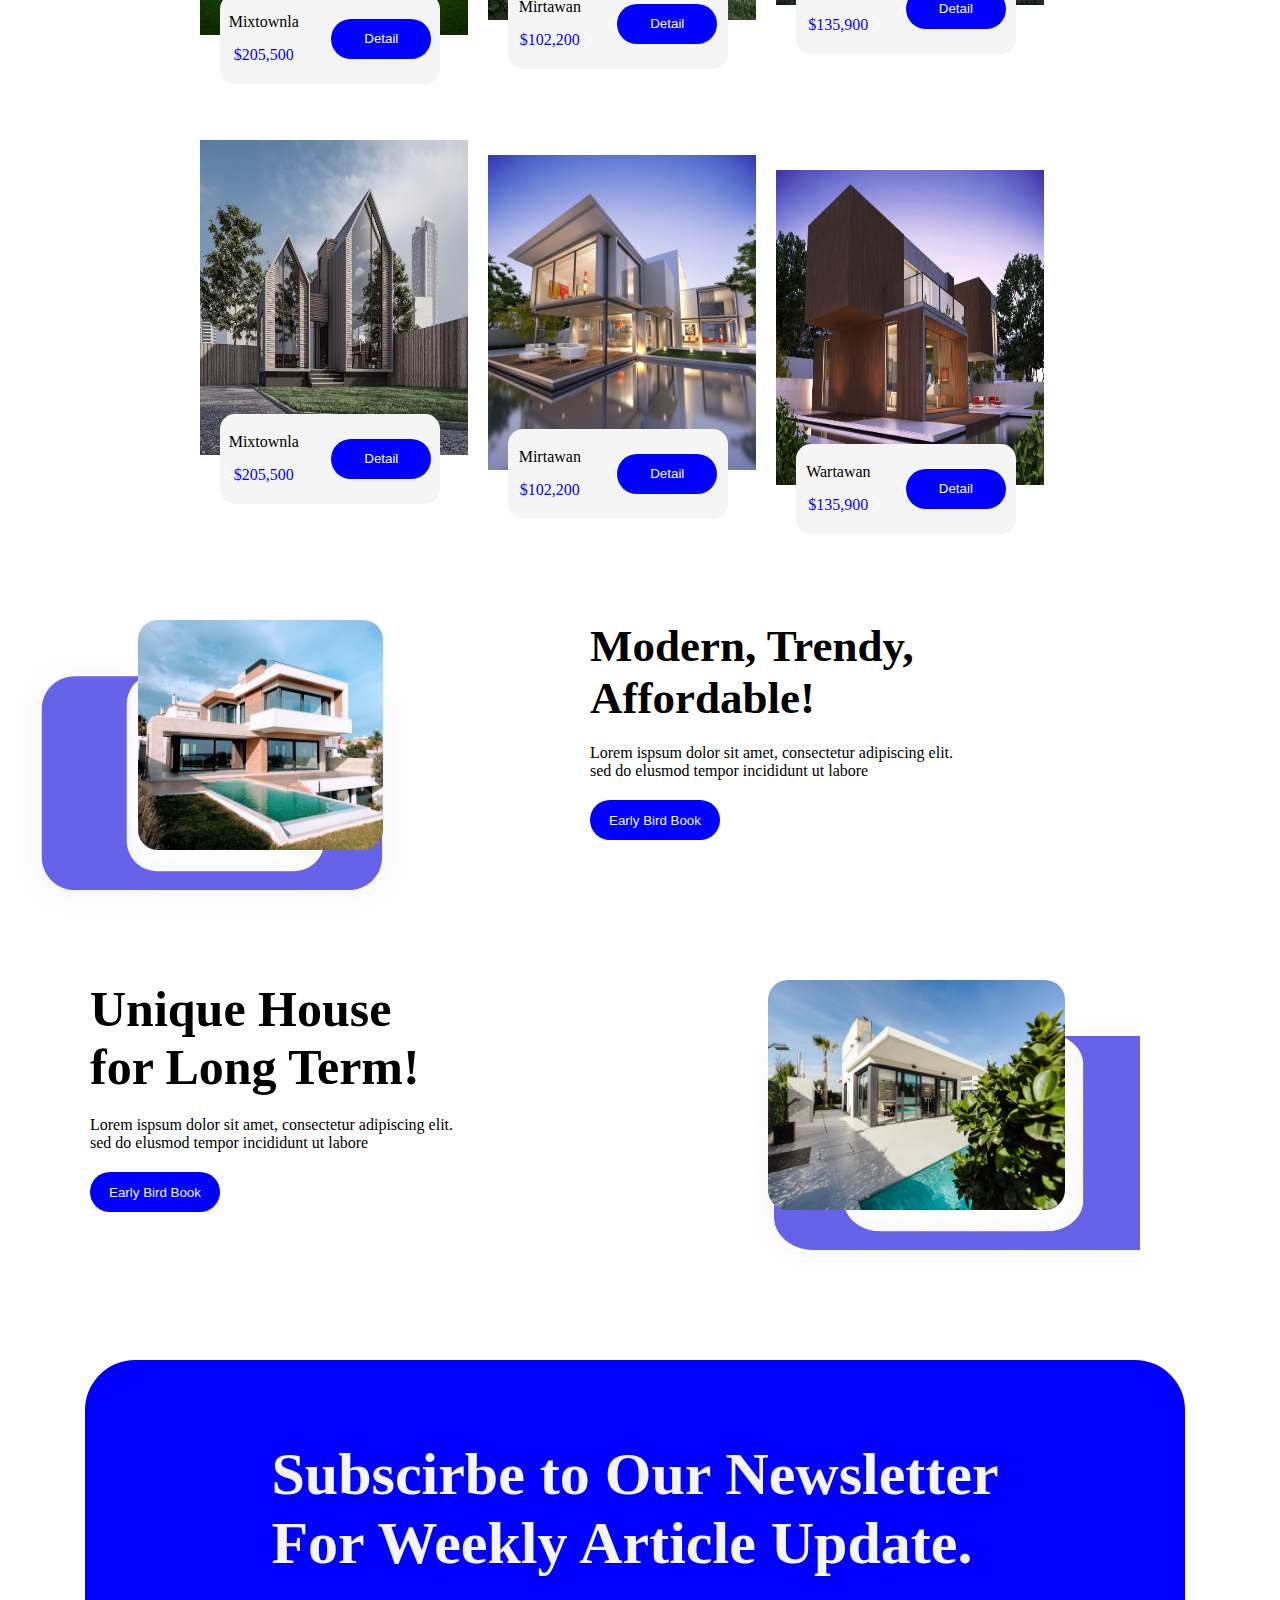
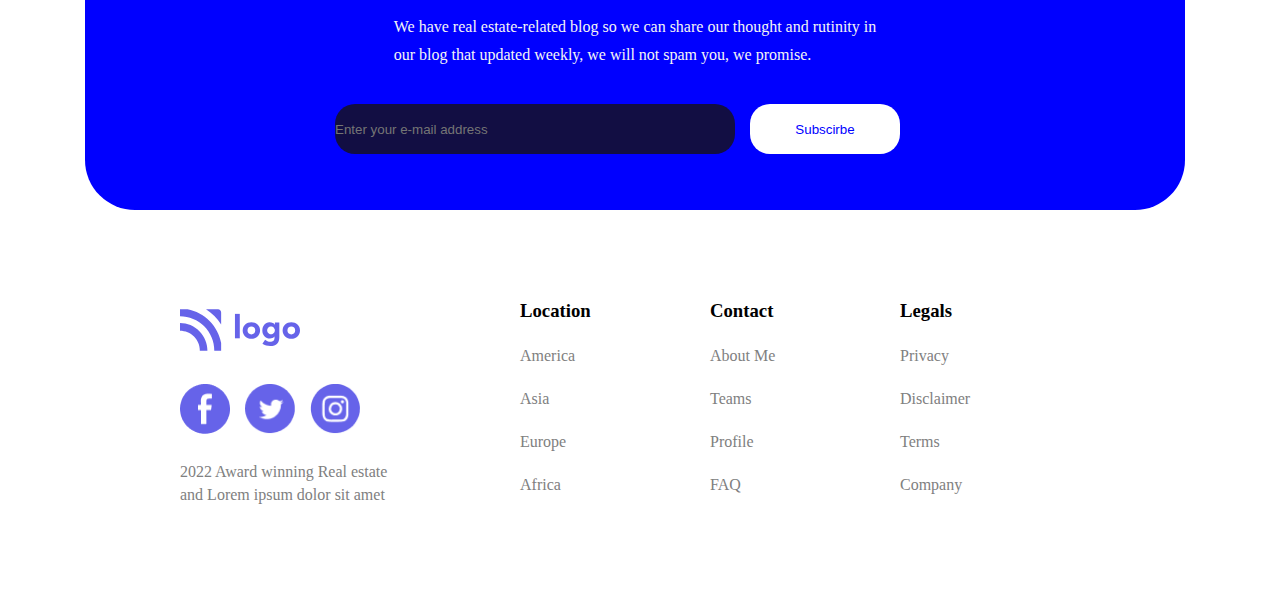
<file: 04_Project- Real Estate Landing Page/index.html>
<!DOCTYPE html>
<html lang="en">
<head>
    <meta charset="UTF-8">
    <meta http-equiv="X-UA-Compatible" content="IE=edge">
    <meta name="viewport" content="width=device-width, initial-scale=1.0">
    <link rel="stylesheet" href="style.css">
    <title>Real Estate Landing page</title>
</head>
<body>
    <!-- first page  -->
    <div class="first-page">

        <div class="nav">
            <div class="logo">
                <img src="./Icons/Logo.svg" alt="">
            </div>

            <div class="list">
                <ul class="list-items">
                    <li><a href="#">Location</a></li>
                    <li><a href="#">Blogs</a></li>
                    <li><a href="#">Testimonials</a></li>
                    <li><a href="#">Contact</a></li>
                </ul>
            </div>
        </div>

        <div class="lining">

        </div>

        <div class="main">
            <div class="heading">
                <p>Home That Makes</p>
                <p>You Living Life!</p>
            </div>

            <div class="para">
                <p>Are you looking for amazing Real estate? Don't</p>
                <p>worry! We it for you!</p>
            </div>

            <div class="btn">
                <button>Learn More</button>
            </div>

        </div>

        <!-- logo part -->

            <div class="logo-section">
                <p>LOGO</p>
                <p>LOGO</p>
                <p>LOGO</p>
                <p>LOGO</p>
                <p>LOGO</p>
            </div>
    </div>

    <!-- second page  -->
    <div class="second-page">
<div class="heading">
    <p>Our Best Estate,</p>
    <p>are Modern!</p>
</div>

<div class="home-part">

    <div class="first">
        
        <div class="img-part">
            <img src="./Photos/cardImage1.png" alt="">
        </div>

        <div class="feature">
            <div class="written">
                <p>Mixtownla</p>
                <p>$205,500</p>
            </div>

            <div class="bbtn">
                <button class=".btn"
                type="button">
                      Detail
        </button>
            </div>

        </div>
    </div>

<!-- second  -->
    <div class="second">
        <div class="img-part">
            <img src="./Photos/cardImage2.png" alt="">
        </div>

        <div class="feature">
            <div class="written">
                <p>Mixtownla</p>
                <p>$205,500</p>
            </div>

            <div class="bbtn">
                <button class=".btn"
                type="button">
                      Detail
                </button>
            </div>

        </div>
    </div>

<!-- third  -->

<div class="third">
    <div class="img-part">
        <img src="./Photos/cardImage3.png" alt="">
    </div>

    <div class="feature">
        <div class="written">
            <p>Mixtownla</p>
            <p>$205,500</p>
        </div>

        <div class="bbtn">
            <button class=".btn"
            type="button">
                  Detail
            </button>
        </div>

    </div>
</div>


</div>
        <!-- home part-2  -->
 <div class="home-part-2">

    <!-- fourth  -->
<div class="fourth">
    <div class="img-part">
        <img src="./Photos/cardImage4.png" alt="">
    </div>

    <div class="feature">
        <div class="written">
            <p>Mixtownla</p>
            <p>$205,500</p>
        </div>

        <div class="bbtn">
            <button class=".btn"
            type="button">
                  Detail
            </button>
        </div>

    </div>
</div>


<!-- fifth  -->

<div class="fifth">
    <div class="img-part">
        <img src="./Photos/cardImage5.png" alt="">
    </div>

    <div class="feature">
        <div class="written">
            <p>Mirtawan</p>
            <p>$102,200</p>
        </div>

        <div class="bbtn">
            <button class=".btn"
            type="button">
                  Detail
            </button>
        </div>

    </div>
</div>

<!-- sixth  -->

<div class="sixth">
    <div class="img-part">
        <img src="./Photos/cardImage6.png" alt="">
    </div>

    <div class="feature">
        <div class="written">
            <p>Wartawan</p>
            <p>$135,900</p>
        </div>

        <div class="bbtn">
            <button class=".btn"
            type="button">
                  Detail
            </button>
        </div>
    </div>
</div>

 </div>

 <!-- home-part-3  -->
 <div class="home-part-3">

    <!-- seventh home  -->
    <div class="seventh">
        <div class="img-part">
            <img src="./Photos/cardImage7.png" alt="">
        </div>
    
        <div class="feature">
            <div class="written">
                <p>Mixtownla</p>
                <p>$205,500</p>
            </div>
    
            <div class="bbtn">
                <button class=".btn"
                type="button">
                      Detail
                </button>
            </div>
        </div>
    </div>

    <!-- eighth home  -->
    <div class="eighth">
        <div class="img-part">
            <img src="./Photos/cardImage8.png" alt="">
        </div>
    
        <div class="feature">
            <div class="written">
                <p>Mirtawan</p>
                <p>$102,200</p>
            </div>
    
            <div class="bbtn">
                <button class=".btn"
                type="button">
                      Detail
                </button>
            </div>
        </div>
    </div>

    <!-- ninth home  -->
    <div class="ninth">
        <div class="img-part">
            <img src="./Photos/cardImage9.png" alt="">
        </div>
    
        <div class="feature">
            <div class="written">
                <p>Wartawan</p>
                <p>$135,900</p>
            </div>
    
            <div class="bbtn">
                <button class=".btn"
                type="button">
                      Detail
                </button>
            </div>
        </div>
    </div>

 </div>

 <!-- Modern, Trendy Affordable  -->
<div class="Modern">

    <div class="left">
        <div class="img-1">
            <img src="./Icons/featureImageBg1.svg" alt="">
        </div>

        <div class="img-2">
            <img src="./Photos/featuresImage1.png" alt="">
        </div>
    </div>

    <div class="right">

        <div class="header">
            <p>Modern, Trendy,</p>
            <p>Affordable!</p>
        </div>

        <div class="para">
            <p>Lorem ispsum dolor sit amet, consectetur adipiscing elit.</p>
            <p>sed do elusmod tempor incididunt ut labore</p>
        </div>

        <div class="btn">
            <button class="bbtn"
            type="button">
             Early Bird Book
            </button>
        </div>
    </div>

</div>

<!-- unique house  -->

<div class="unique">

    <div class="left">

        <div class="header">
            <p>Unique House</p>
            <p>for Long Term!</p>
        </div>

        <div class="para">
            <p>Lorem ispsum dolor sit amet, consectetur adipiscing elit.</p>
            <p>sed do elusmod tempor incididunt ut labore</p>
        </div>

        <div class="btn">
            <button class="bbtn"
            type="button">
             Early Bird Book
            </button>
        </div>
    </div>

    <!-- right part  -->

    <div class="right">

        <div class="img-1">
            <img src="./Photos/featuresImage2.png" alt="">
        </div>

        <div class="img-2">
            <img src="./Icons/featureImageBg2.png" alt="">
        </div>
    </div>

</div>

<!-- subscribe to our newsletter -->
<div class="subscribe">

    <div class="header">
        <h1>Subscirbe to Our Newsletter</h1>
        <h1>For Weekly Article Update.</h1>
    </div>

    <div class="para">
        <p>We have real estate-related blog so we can share our thought and rutinity in</p>
        <p>our blog that updated weekly, we will not spam you, we promise.</p>
    </div>

    <div class="enter">

        <div class="email">
            <form action="fill">
                        <div class="form-group">
                            <input type="email" name="" placeholder="Enter your e-mail address">
                        </div>
        </div>
        
        <div class="btn">
            <button class="btnn"
            type="button">
             Subscirbe
            </button>
        </div>
    </div>
</div>

<!-- footer section  -->
<div class="footer-section">

    <div class="first">
        <div class="logo">
            <img src="./Icons/Logo.svg" alt="">
        </div>

        <div class="img-part">
            <div class="facebook">
                <img src="./Icons/facebook.png" alt="">
            </div>

            <div class="twitter">
                <img src="./Icons/twitter.png" alt="">
            </div>

            <div class="insta">
                <img src="./Icons/instagram.png" alt="">
            </div>
        </div>

        <div class="para">
            <p>2022 Award winning Real estate</p>
            <p>and Lorem ipsum dolor sit amet</p>
        </div>
    </div>

    
    <div class="second">
        <h3><a href="#">Location</a></h3>
        <p><a href="#">America</a></p>
        <p><a href="#">Asia</a></p>
        <p><a href="#">Europe</a></p>
        <p><a href="#">Africa</a></p>
    </div>

    <div class="third">
        <h3><a href="#">Contact</a></h3>
        <p><a href="#">About Me</a></p>
        <p><a href="#">Teams</a></p>
        <p><a href="#">Profile</a></p>
        <p><a href="#">FAQ</a></p>
    </div>

    <div class="fourth">
        <h3><a href="#">Legals</a></h3>
        <p><a href="#">Privacy</a></p>
        <p><a href="#">Disclaimer</a></p>
        <p><a href="#">Terms</a></p>
        <p><a href="#">Company</a></p>     
    </div>
</div>


</div>
   
    
</body>
</html>
</file>
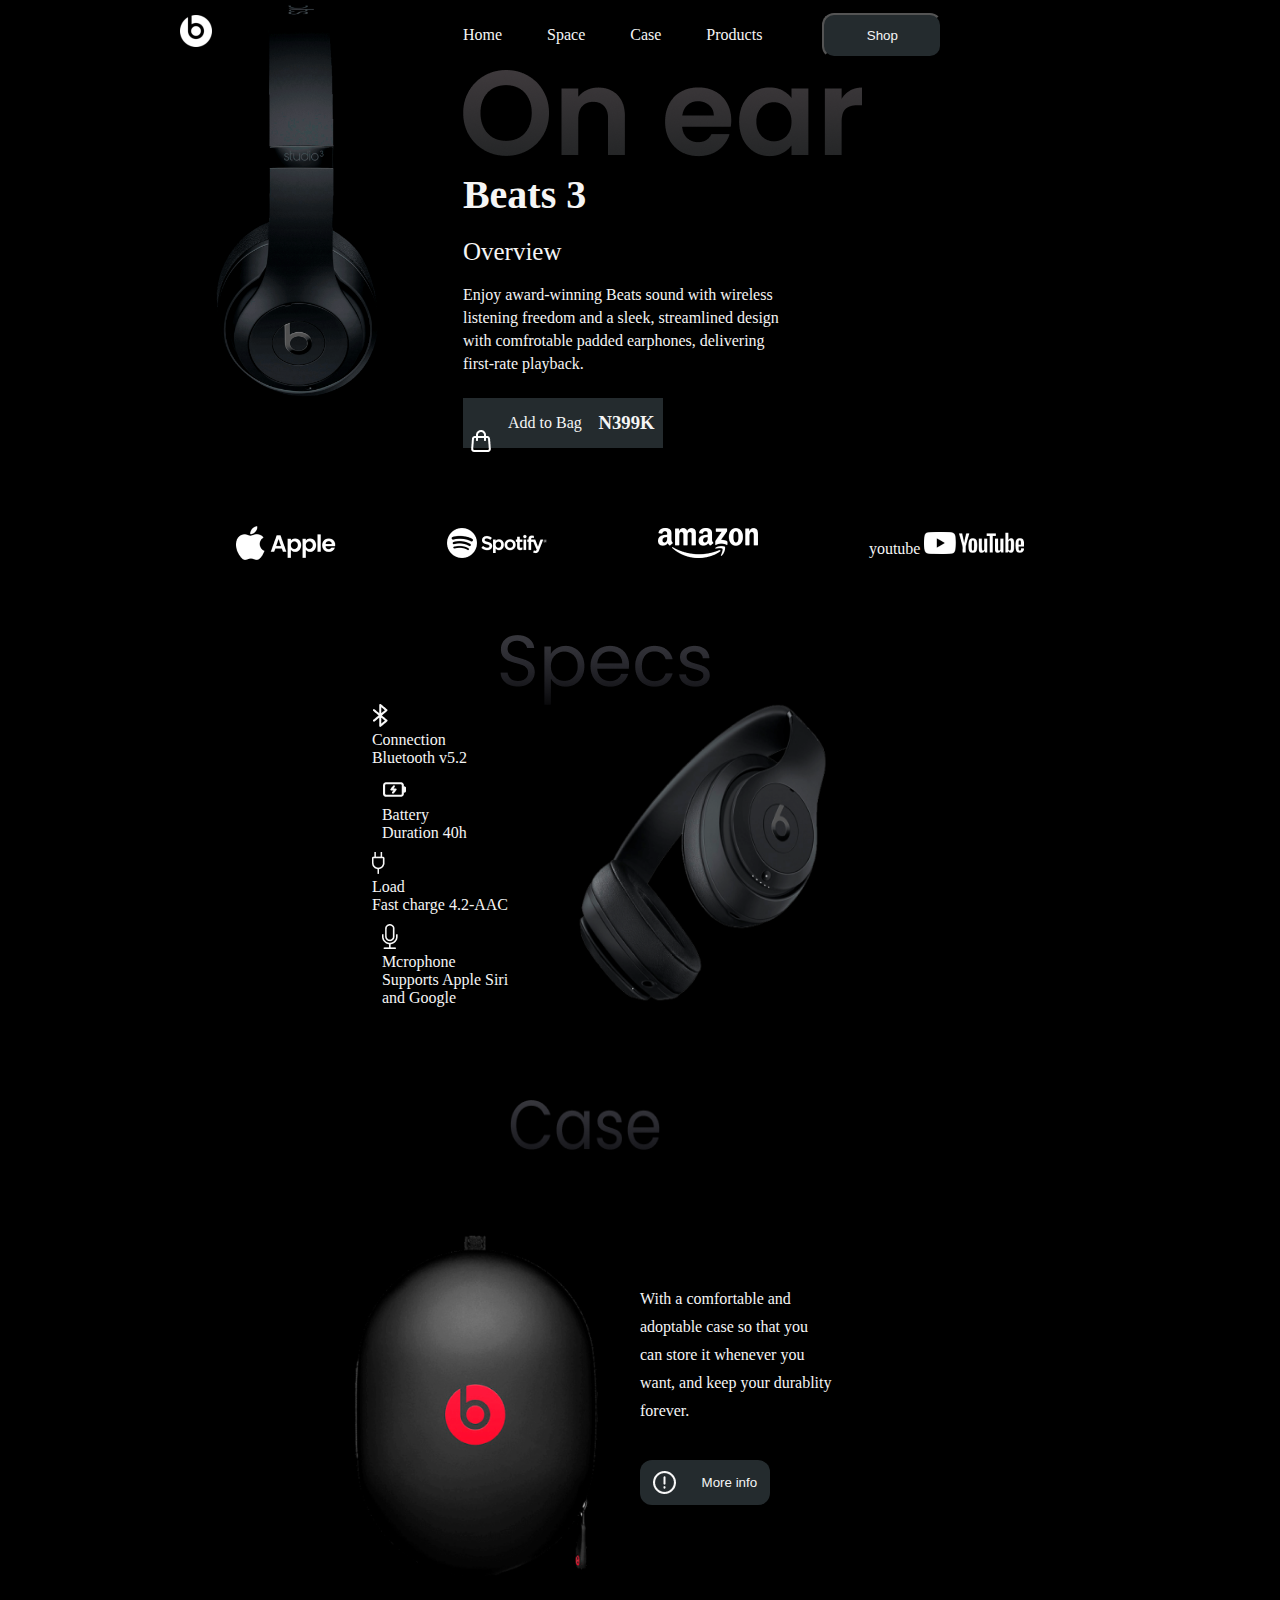
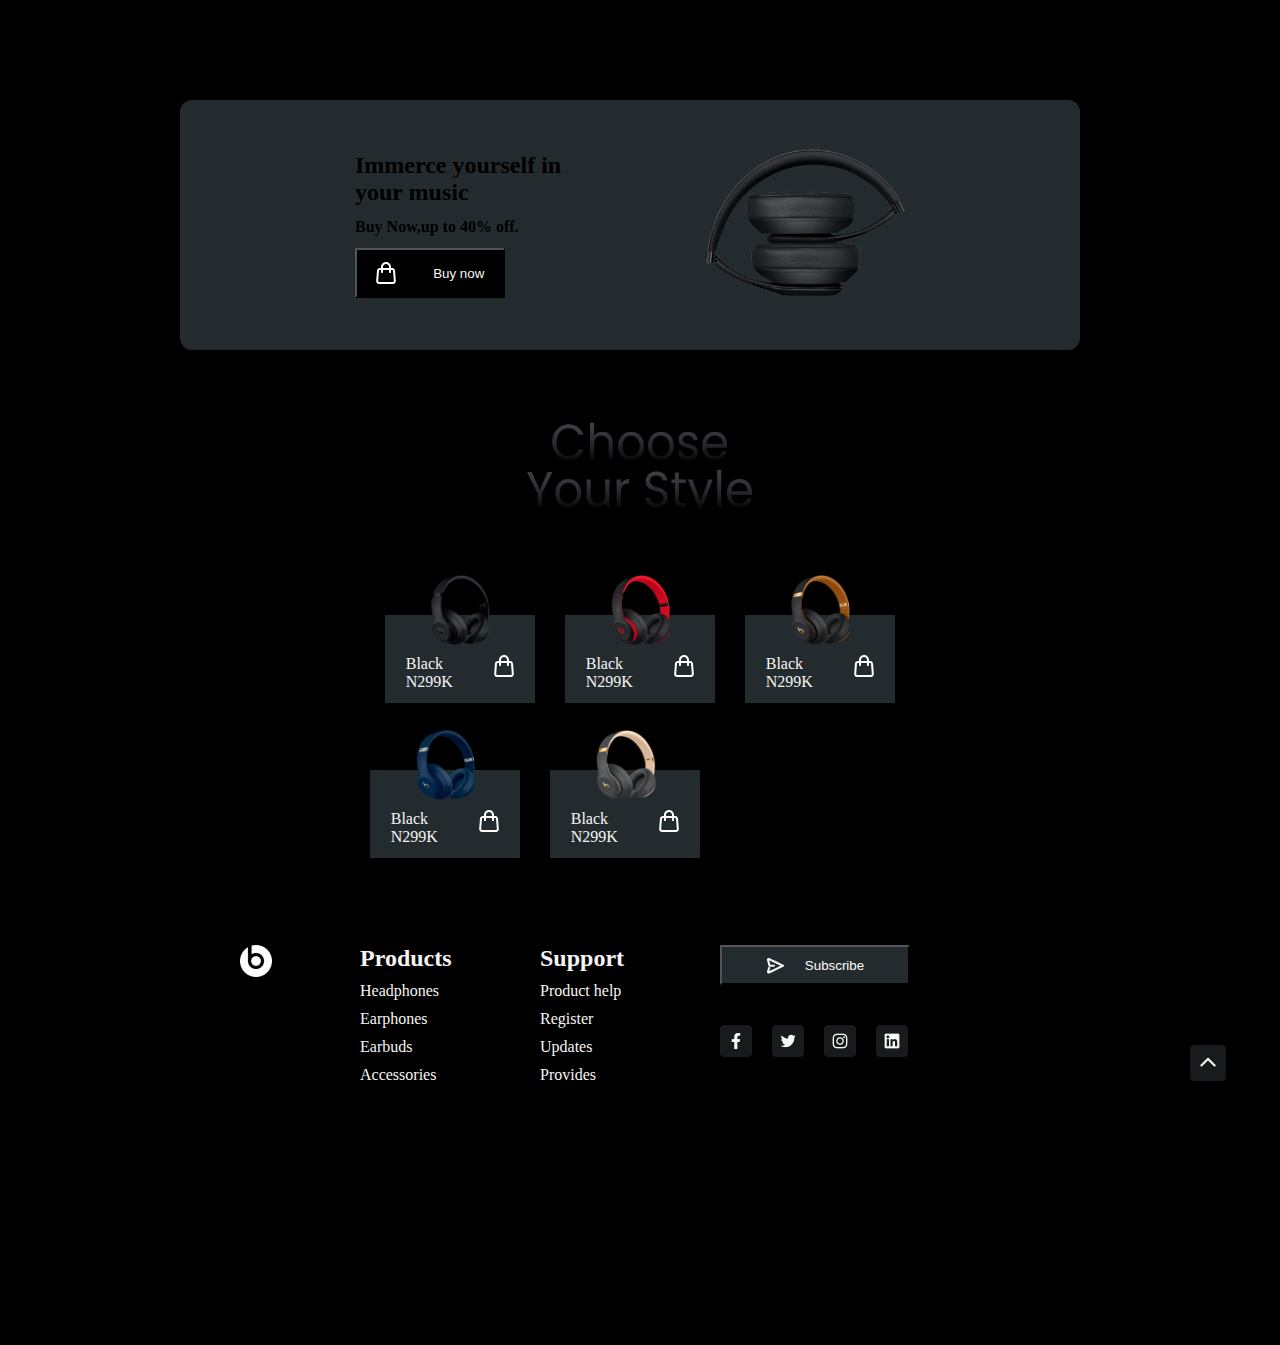
<file: 05_Project- Beats Landing Page/index.html>
<!DOCTYPE html>
<html lang="en">
<head>
    <meta charset="UTF-8">
    <meta http-equiv="X-UA-Compatible" content="IE=edge">
    <meta name="viewport" content="width=device-width, initial-scale=1.0">
    <link rel="stylesheet" href="style.css">
    <title>Beats Landing Page</title>
</head>
<body>
    <div class="container">

        <div class="first">

            <div class="img-1">
                <img src="./Photos/beatsLogo.png" alt="">
            </div>

            <div class="img-2">
                <img src="./Photos/mainImage.png" alt="">
            </div>

            <div class="main">

                <div class="navbar">
                    <div class="nav">
                            <p><a href="#">Home</a></p>
                            <p><a href="#">Space</a></p>
                            <p><a href="#">Case</a></p>
                            <p><a href="#">Products</a></p>
                    </div>

                    <div class="shop">
                        <button class="btn"
                        type="button">
                         Shop
                        </button>
                    </div>
                </div>


                <div class="one-ear">
                    <img src="./Photos/onEar.png" alt="">
                </div>

                <div class="beats3">
                  <p>Beats 3</p>
                </div>

                <div class="overview">
                    <p>Overview</p>
                </div>

                <div class="enjoy">
                    <p>Enjoy award-winning Beats sound with wireless</p>
                    <p>listening freedom and a sleek, streamlined design</p>
                    <p>with comfrotable padded earphones, delivering</p>
                    <p>first-rate playback.</p>
                </div>

                <div class="box">
                    <div class="bag">
                        <img src="./Icons/shoppingBag.png" alt="">
                    </div>

                    <div class="addtobag">
                        <p>Add to Bag</p>
                    </div>

                    <div class="number">
                        <h3>N399K</h3>
                    </div>
                </div>
            </div>
        </div>
<!-- logo part -->
        <div class="cmpny">
                <div class="apple">
                    <img src="./Photos/appleLogo.png" alt="">
                </div>
               
                <div class="spotify">
                    <img src="./Photos/spotifyLogo.png" alt="">
                </div>
    
                <div class="amazon">
                    <img src="./Photos/amazonLogo.png" alt="">
                </div>
    
                <div class="">youtube
                    <img src="./Photos/youtubeLogo.png" alt="">
                </div>
        </div>  

        <!-- specs  -->
        <div class="specs">

            <div class="firstt">
                <img src="./Icons/specsLogo.png" alt="">
            </div>

            <div class="second-part">

                <div class="specification">

                    <div class="bluetooth">
                        <div class="image">
                            <img src="./Icons/bluetooth.png" alt="">
                        </div>

                        <div class="para">
                            <p>Connection</p>
                         <p>Bluetooth v5.2</p>
                        </div>
                    </div>

                    <div class="battery">
                        <div class="image">
                            <img src="./Icons/battery.png" alt="">
                        </div>

                        <div class="para">
                            <p>Battery</p>
                         <p>Duration 40h</p>
                        </div>
                    </div>

                    <div class="charger">
                        <div class="image">
                            <img src="./Icons/charger.png" alt="">
                        </div>

                        <div class="para">
                            <p>Load</p>
                         <p>Fast charge 4.2-AAC</p>
                        </div>
                    </div>

                    <div class="mic">
                        <div class="image">
                            <img src="./Icons/mic.png" alt="">
                        </div>

                        <div class="para">
                            <p>Mcrophone</p>
                         <p>Supports Apple Siri</p>
                         <p>and Google</p>

                        </div>
                    </div>
                </div>

                <div class="headphone">
                    <img src="./Photos/specsImage.png" alt="">
                </div>

            </div>
        </div>

        <!-- case part  -->

        <div class="case">
            <div class="case-1">
                <img src="./Icons/caseLogo.png" alt="">
            </div>
                   <div class="case-2">

                    <div class="left">
                        <img src="./Photos/caseImage.png" alt="">
                    </div>

                    <div class="right">
                        <div class="parag">
                            <p>With a comfortable and</p>
                            <p>adoptable case so that you</p>
                            <p>can store it whenever you</p>
                            <p>want, and keep your durablity</p>
                            <p>forever.</p>
                        </div>

                        <div class="infobtn">
                            <button class="btnn"
                            type="button">
                             <img src="./Icons/group.png" alt=""> <p>More info</p>
                            </button>
                        </div>
                    </div>
                </div>
        </div>

        <!-- immerse yourself in your music -->
        <div class="immerse">
            <div class="left-part">
                <div class="head">
                    <h2>Immerce yourself in</h2>
                    <h2>your music</h2>
                </div>

                <div class="para">
                    <h4>Buy Now,up to 40% off.</h4>
                </div>

                <div class="buy-now">
                    <button class="bttn"
                    type="button">
                     <img src="./Icons/shoppingBag.png" alt=""> <p>Buy now</p>
                    </button>
                </div>
            </div>

            <!-- folded headphone -->
            <div class="right-part">
                <img src="./Photos/buyNowSectionImage.png" alt="">
            </div>
        </div>

        <!-- choose your style  -->
        <div class="choose">
            <img src="./Icons/productLogo.png" alt="">
        </div>

        <div class="three-img">
                     <!-- black  -->
            <div class="black">
                   <div class="imag">
                    <img src="./Photos/black.png" alt="">
                   </div>

                <div class="other">
                    <div class="blackk">
                        <p>Black</p>
                        <p>N299K</p>
                    </div>

                    <div class="bag">
                        <img src="./Icons/shoppingBag.png" alt="">
                    </div>
                </div>
            </div>
                      <!-- red  -->
            <div class="red">
                    <div class="imag">
                        <img src="./Photos/redBlack.png" alt="">
                    </div>

                <div class="other">
                    <div class="blackk">
                        <p>Black</p>
                        <p>N299K</p>
                    </div>

                    <div class="bag">
                        <img src="./Icons/shoppingBag.png" alt="">
                    </div>
                </div>
            </div>

            <!-- yellow -->
            <div class="yellow">
                 <div class="imag">
                    <img src="./Photos/nightBlack.png" alt="">
                 </div>

                <div class="other">
                    <div class="blackk">
                        <p>Black</p>
                        <p>N299K</p>
                    </div>

                    <div class="bag">
                        <img src="./Icons/shoppingBag.png" alt="">
                    </div>
                </div>
            </div>
        </div>

        <!-- two images -->
        <div class="two-img">
                   <!-- blue headphone  -->
            <div class="blue">
                <div class="imag">
                 <img src="./Photos/blue.png" alt="">
                </div>

             <div class="other">
                 <div class="blackk">
                     <p>Black</p>
                     <p>N299K</p>
                 </div>

                 <div class="bag">
                     <img src="./Icons/shoppingBag.png" alt="">
                 </div>
             </div>
         </div>

         <!-- grey headphone  -->
             
         <div class="grey">
            <div class="imag">
             <img src="./Photos/twilightGray.png" alt="">
            </div>

         <div class="other">
             <div class="blackk">
                 <p>Black</p>
                 <p>N299K</p>
             </div>

             <div class="bag">
                 <img src="./Icons/shoppingBag.png" alt="">
             </div>
         </div>
        </div>

        </div>


        <!-- footer section  -->
        <div class="footerr">
            <div class="beat">
                <img src="./Photos/beatsLogo.png" alt="">
            </div>

            <div class="product">
                <h2><a href="#">Products</a></h2>
                <p><a href="#">Headphones</a></p>
                <p><a href="#">Earphones</a></p>
                <p><a href="#">Earbuds</a></p>
                <p><a href="#">Accessories</a></p>
            </div>

            <div class="support">
                <h2><a href="#">Support</a></h2>
                <p><a href="#">Product help</a></p>
                <p><a href="#">Register</a></p>
                <p><a href="#">Updates</a>Updates</p>
                <p><a href="#">Provides</a></p>
            </div>

            <div class="lastest">
                <div class="subscribe">
                    <button class="bttn"
                    type="button">
                    
                <img src="./Icons/rightArrow.png" alt="">
                      <p>Subscribe</p>
                    </button>
                </div>


                <div class="img-section">
                    

                        <a href="#"> <img src="./Icons/facebook.png" alt=""></a>


                        
                        <a href="#"> <img src="./Icons/twitter.png" alt=""></a>

                    
                    <a href="#"> <img src="./Icons/instagram.png" alt=""></a>


                    <a href="#">  <img src="./Icons/linkedin.png" alt=""></a>

                </div>
            </div>

            <div class="uparrow">
                <img src="./Icons/upArrow.png" alt="">
            </div>

        </div>
    </div>
</body>
</html>
</file>
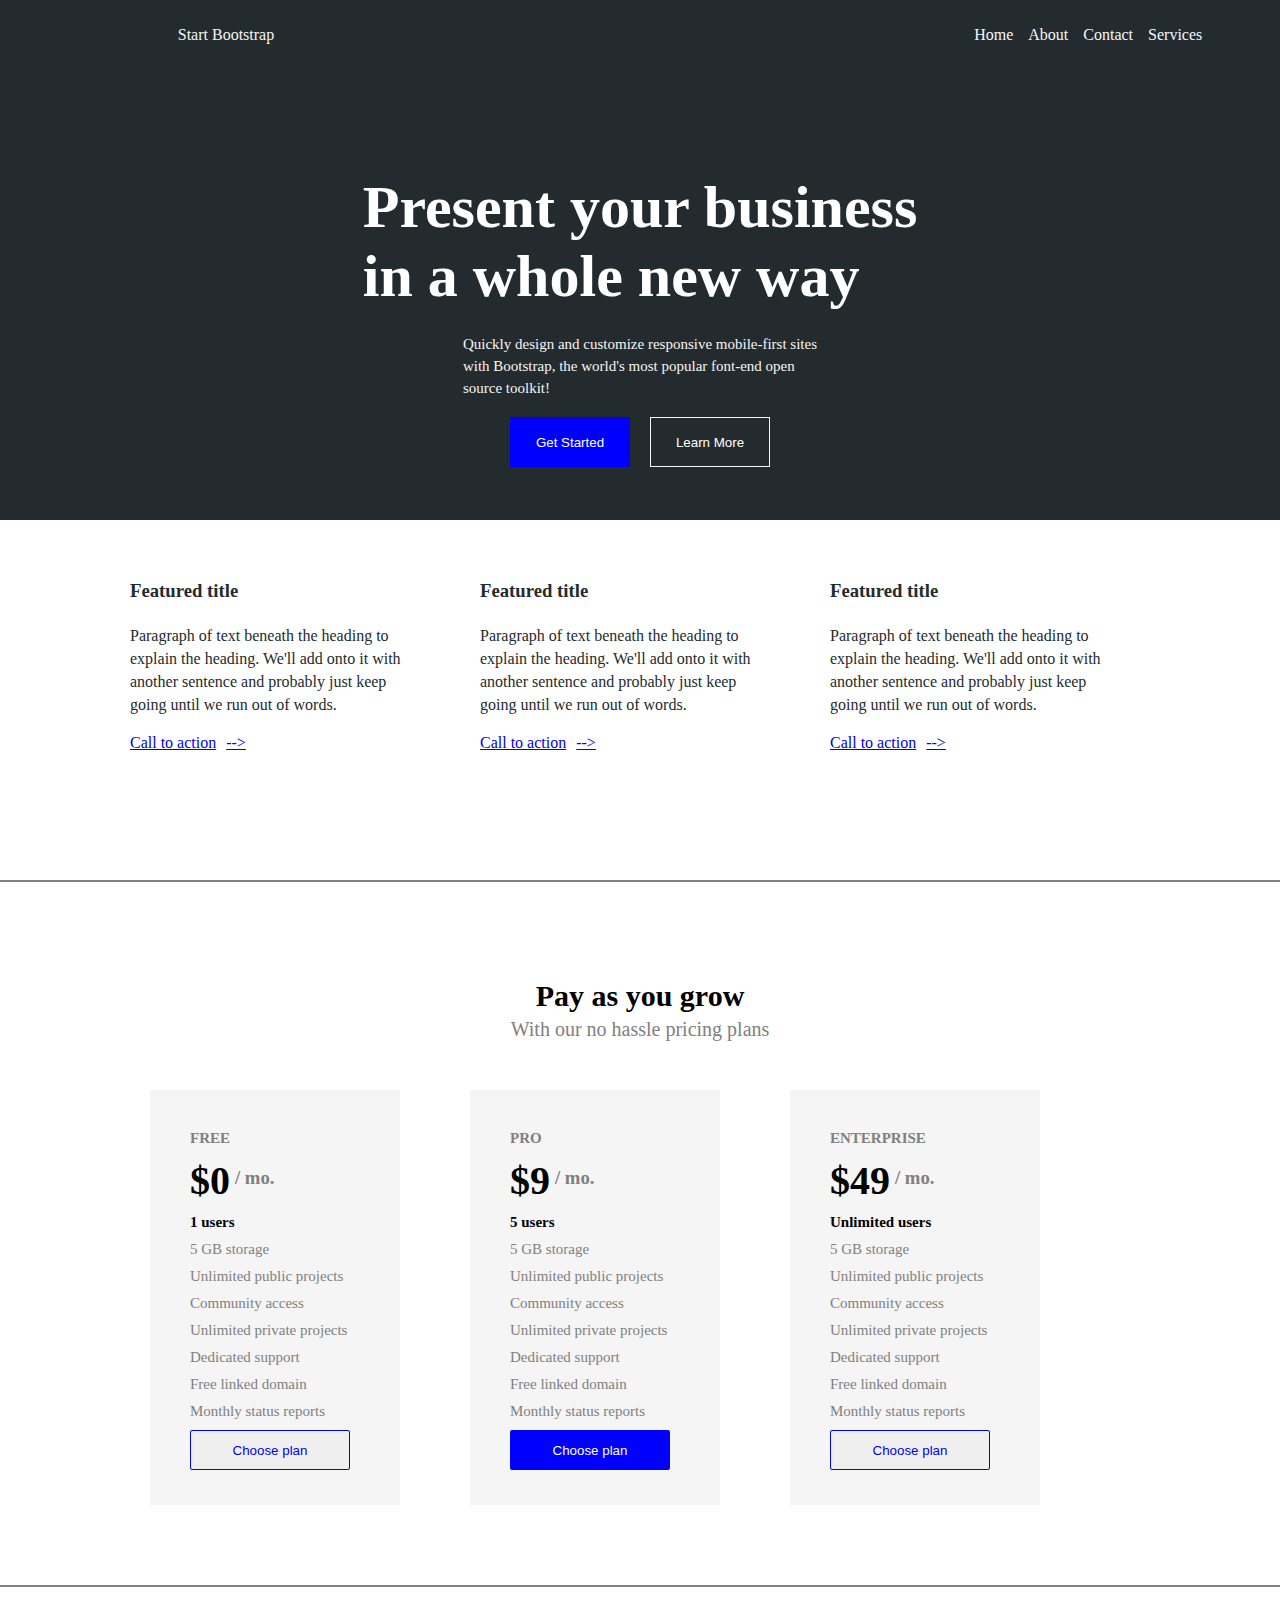
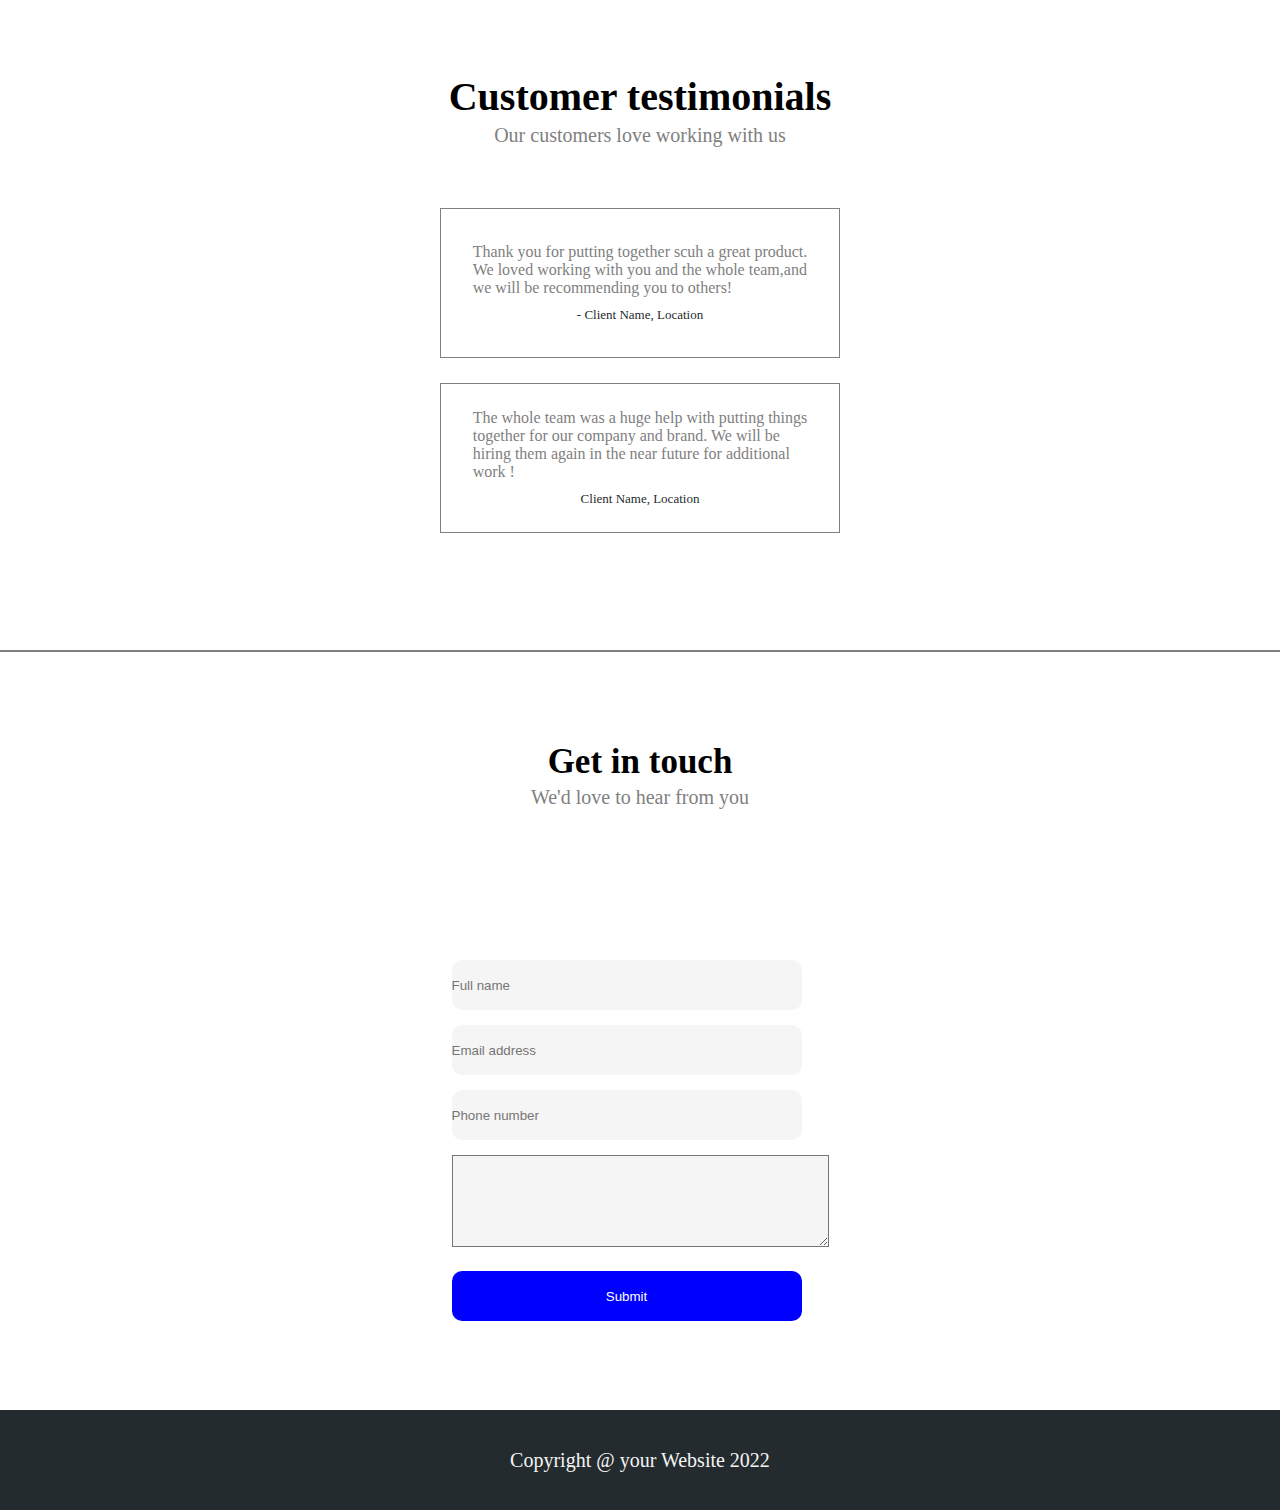
<file: project_7/index.html>
<!DOCTYPE html>
<html lang="en">
<head>
    <meta charset="UTF-8">
    <meta http-equiv="X-UA-Compatible" content="IE=edge">
    <meta name="viewport" content="width=device-width, initial-scale=1.0">
    <link rel="stylesheet" href="styl.css">
    <title>Document</title>
</head>
<body>
    
    <div class="first-page">

        <div class="nav">
         <div class="boot">
            <p><a href="#">Start Bootstrap</a></p>
         </div>

         <div class="home">
            <ul class="list">
                <li><a href="#">Home</a></li>
                <li><a href="#">About</a></li>
                <li><a href="#">Contact</a></li>
                <li><a href="#">Services</a></li>
            </ul>
         </div>
        </div>

        <div class="main-part">
            
            <div class="header">
                <p>Present your business</p>
                <p>in a whole new way</p>
            </div>

            <div class="para">
                <p>Quickly design and customize responsive mobile-first sites</p>
                <p>with Bootstrap, the world's most popular font-end open</p>
                <p>source toolkit!</p>
            </div>

            <div class="btn-part">
                <div class="btn-1">
                    <button>Get Started</button>
                </div>

                <div class="btn-2">
                    <button>Learn More</button>
                </div>
            </div>

        </div>

    </div>

    <!-- second page  -->
    <div class="second-page">

        <div class="review">

            <div class="first">

                <div class="title">
                    <h3>Featured title</h3>
                </div>

                <div class="para">
                    <p>Paragraph of text beneath the heading to</p>
                    <p>explain the heading. We'll add onto it with</p>
                    <p>another sentence and probably just keep</p>
                    <p>going until we run out of words.</p>
                </div>

                <div class="call">
                    <p><a href="#">Call to action</a></p>
                    <p><a href="#">--></a></p>
                </div>
           </div>

           <!-- second -->
           <div class="second">

            <div class="title">
                <h3>Featured title</h3>
            </div>

            <div class="para">
                <p>Paragraph of text beneath the heading to</p>
                <p>explain the heading. We'll add onto it with</p>
                <p>another sentence and probably just keep</p>
                <p>going until we run out of words.</p>
            </div>

            <div class="call">
                <p><a href="#">Call to action</a></p>
                <p><a href="#">--></a></p>
            </div>
        </div>

        <!-- third  -->
        <div class="third">

            <div class="title">
                <h3>Featured title</h3>
            </div>

            <div class="para">
                <p>Paragraph of text beneath the heading to</p>
                <p>explain the heading. We'll add onto it with</p>
                <p>another sentence and probably just keep</p>
                <p>going until we run out of words.</p>
            </div>

            <div class="call">
                <p><a href="#">Call to action</a></p>
                <p><a href="#">--></a></p>
            </div>
        </div>

    </div>

    <div class="line">

    </div>

</div>

<!-- thirdPage  -->
<div class="third-page">

    <div class="title">
        <h1>Pay as you grow</h1>
        <p>With our no hassle pricing plans</p>
    </div>

    <div class="main-part">

        <div class="first">

            <div class="free">
                <p>FREE</p>
            </div>

            <div class="dollor">
                <h3>$0</h3>
                <h3>/ mo.</h3>
            </div>

            <div class="users">
                <p>1 users</p>
            </div>

            <p>5 GB storage</p>
            <p>Unlimited public projects</p>
            <p>Community access</p>
            <p>Unlimited private projects</p>
            <p>Dedicated support</p>
            <p>Free linked domain</p>
            <p>Monthly status reports</p>

            <div class="btn">
                <button>Choose plan</button>
            </div>
        </div>

          <!-- SECOND  -->
        <div class="second">
  <div class="free">
                <p>PRO</p>
            </div>

            <div class="dollor">
                <h3>$9</h3>
                <h3>/ mo.</h3>
            </div>

            <div class="users">
                <p>5 users</p>
            </div>

            <p>5 GB storage</p>
            <p>Unlimited public projects</p>
            <p>Community access</p>
            <p>Unlimited private projects</p>
            <p>Dedicated support</p>
            <p>Free linked domain</p>
            <p>Monthly status reports</p>

            <div class="btn">
                <button>Choose plan</button>
            </div>
        </div>

        <!-- third  -->
        <div class="third">

            <div class="free">
                <p>ENTERPRISE</p>
            </div>

            <div class="dollor">
                <h3>$49</h3>
                <h3>/ mo.</h3>
            </div>

            <div class="users">
                <p>Unlimited users</p>
            </div>

            <p>5 GB storage</p>
            <p>Unlimited public projects</p>
            <p>Community access</p>
            <p>Unlimited private projects</p>
            <p>Dedicated support</p>
            <p>Free linked domain</p>
            <p>Monthly status reports</p>

            <div class="btn">
                <button>Choose plan</button>
            </div>
        </div>

    </div>
<!-- lining part  -->
    <div class="line">

    </div>

</div>

<!-- fourth page  -->
<div class="fourth-page">

    <div class="nav">
        <p>Customer testimonials</p>
        <p>Our customers love working with us</p>
    </div>

    <div class="message">
        <div class="message-1">
            <div class="para">
                <p>Thank you for putting together scuh a great product.</p>
                <p>We loved working with you and the whole team,and</p>
                <p>we will be recommending you to others!</p>
            </div>

            <div class="name">
                <p>- Client Name, Location</p>
            </div>
        </div>

        <div class="message-2">
            <div class="para">
                <p>The whole team was a huge help with putting things</p>
                <p>together for our company and brand. We will be</p>
                <p>hiring them again in the near future for additional</p>
                <p>work !</p>
            </div>

            <div class="name">
                <p>Client Name, Location</p>
            </div>

        </div>
    </div>

    <!-- lining part -->
    <div class="line">

    </div>

</div>

<!-- fifth page  -->
<div class="fifth-page">

    <div class="nav">
        <p>Get in touch</p>
        <p>We'd love to hear from you</p>
    </div>

    
    <div class="document">

        <div class="documentation">

              <form action="fill">
                <div class="form-group">
                    <input type="name" name="" placeholder="Full name">
                    <input type="email" name="" placeholder="Email address">
                    <input type="tel" name="" placeholder="Phone number">
                    
                    <textarea id="" name="" placeholder="Message" rows="6" cols="45">
                    </textarea>

                    <input type="submit" value="Submit">
                </div>


        </form>
    </div>
</div>

<div class="last">
    <p>Copyright @ your Website 2022</p>
</div>

</div>

</body>
</html>
</file>
<file: 01_Project- Credit Card Landing Page/style.css>
* {
    margin: 0;
    padding: 0;
    box-sizing: border-box;
    /* font-family: "Poppins", sans-serif; */
}


body {
    overflow-x: hidden;
}


nav {
    display: flex;
    justify-content: space-between;
    background-color: #000000;
    align-items: center;
    pad: 10px 70px;
}


.logo {
    display: flex;
    justify-content: start;
    align-items: center;
    margin-left: 10px;
}



.navbar-main .items .items-list {
    display: flex;
    color: #f8f9fa;
    justify-content: center;
    list-style: none;
    gap: 20px;
    align-items: center;
}

.navbar-main .items .items-list li a {
    text-decoration: none;
    color: whitesmoke;
}


.contact-details {
    display: flex;
    position: relative;
    align-items: center;
    justify-content: space-between;
    gap: 60px;
    color: #f8f9fa;
}


div.contact-details img {
    z-index: 2;
    position: absolute;
    left: 60px;
}


.credit-cards {
    background-color: #000000;
    display: flex;
    /* width: 100%; */
}

.credit-cards .left-section {
    background-color: #000000;
    display: flex;
    flex-direction: column;
    position: relative;
    padding-bottom: 120px;
    padding: 40px 70px;
}


.credit-cards .transactions, .transactions-1{
    color: #f8f9fa;
    font-size: 50px;
}


.transactions-1 span {
    color: #f637ec;
}

.paragraph-1, .paragraph-2 {
    color: #adb5bd;
}

.paragraph-1 {
    margin-top: 30px;
}

.paragraph-2 {
    margin-bottom: 50px;
}



.btn {
    display: flex;
    align-items: center;
    justify-content: center;
    column-gap: 10px;
    position: relative;
}

.button {
    display: flex;
    align-items: center;
    position: absolute;
    margin-right: 120px;
}

.btn span {
    margin-left: 20px;
    z-index: 2;
    /* color: aliceblue; */
}

.arrow {
    display: flex;
    align-items: center;
}



.number-1 {
    display: flex;
    justify-content: flex-start;
    align-items: center;
    gap: 50px;
} 

 
.number-1, .btn {
    color: #f8f9fa;
} 

 
.num-42 {
    display: flex;
    justify-content: center;
    align-items: center;
} 


.num-12 {
    display: flex;
    justify-content: center;
    align-items: center;
}

.num-42 span {
    color: #F637EC;
}

 .num-12 span {
    color: #F637EC;
} 

 .num-42 div {
    padding-left: 10px;
}


.btn {
    margin-bottom: 30px;
}


.num-12 p{
    padding-left: 15px;
}



/* 
.right-section .front-cards{
    width: 50%;
    position: absolute;
    right: 20px;
    margin-bottom: 450px;
}

.right-section .back-cards {
    width: 50%;
    right: 120px;
    position: absolute;
    top: 50px;
    /* bottom: 2px; */


    
.right-section .font-cards{
    width: 50%;
    position: absolute;
    right: -2%;
    margin-bottom: 450px; 
}

.back-cards .back-cards {
    width: 50%;
    right: 120px;
    position: absolute;
    top: -50px;
}

/* logo section  */

.section-logo{
    display: flex;
    justify-content: space-around;
    align-items: center;
    padding-bottom: 45px;
    padding-top: 55px;
    background-color: #292929;
}






 .services-section{
    background-color: #000000;
 }
.services-section .services-1 {
    display: flex;
} 

 
.service-a {
    flex: 6;
    
} 

 .service-b {
    flex: 4;
    /* display: flex; */
    /* align-items: flex-end; */
    /* flex-direction: row-reverse; */
    margin-top: 100px;
    /* margin-bottom: 100px; */
    position: relative;
    color: grey;
 }


.service-a {

     font-size: 70px;
    /* line-height: 4.8rem; */
    font-weight:bold ;
    /* display: flex; */
    position: relative;
    margin-top: 30px;
    margin-left: 30px; 
    color: aliceblue;
}

 .service-a span {
    color: #f637ec;
} 



/* SERVICE-2 SECTION  */

.services-2 p{
    color: white;
}


.services-2 div{
    position: relative;
    display: flex;
    justify-content: center;
    align-items: center;
    /* border: 2px solid red; */
    gap: 20px;
    margin-bottom: 20px;

}


.services-2 {
    display: grid;
    grid-template-columns: repeat(3, 1fr);
    /* grid-template-rows: 2fr; */
     column-gap: 20px;
   
    margin: 50px 30px 20px 30px;
}



.services-2 div {
    display: flex;
    flex-direction: column;
    justify-content: center;
    align-items: center;
    padding-bottom: 20px;
    padding-top: 20px;
} 



.services-2 div:nth-child(odd) {
    background-color: #272727;
}



.services-2 div:nth-child(2) {
    background-color: #545352;
}


 
.services-2 div:nth-child(2) {
    position: relative;
    bottom: 20px;
} 


/* unique part  */

.unique-section{
/* height: 1200vh; */
height: 1100px;
background-color: lightpink;

}

.unique-section .unique{
    font-size: 70px;
    position: relative;
    padding-top: 30px;
    margin-left: 290px;

}

.unique-section .unique p:nth-child(2){
    color: palevioletred;
    position: relative;
    margin-left: 120px;
    margin-top: 10px;
}

.unique-section .features{
    color: #545352;
    margin-left: 380px;
    margin-top: 30px;
}

.unique-section .unique-card{
    position: relative;
    height: 60%;
    margin-bottom: 100px;
    /* padding: 2px 100px 50px 100px; */
    /* margin-right: 100px; */
    margin-left: 50px;
    /* padding-bottom: 100px; */

}


/* customers are satisfied section  */

.testimonial{
    background-color: #000000;
    position: relative;
    height: 850px;
    /* margin-left: 100px; */
}

.testimonial .feedback-1{
    color: whitesmoke;
    font-size: 60px;
    position: relative;
    margin-left: 300px;
    padding-top: 50px;
    /* margin-top: 150px; */
} 

.testimonial .feedback-1 span{
    color: dark purple;
}

.testimonial .feedback-1 p:nth-child(2){
    position: relative;
    margin-left: 70px;
    margin-top: 10px;
}

.testimonial .feedback-2{
    position: relative;
    color: #adb5bd;
    margin-left: 450px;
    margin-top: 30px;
}

.testimonial .feedback-2 p:nth-child(2){
    position: relative;
    margin-left: 30px;
}

.testimonial .testimonial-section{


}

.testimonial .testimonial-section .rating-a{
    position: relative;
    display: flex;
    /* border: 3px solid red; */
    gap: 50px;
    justify-content: center;
    margin-top: 80px;
}

.testimonial .testimonial-section .rating-a .rating-1{
    position: relative;
    display: flex;
    height: 200px;
    /* border: 4px solid red; */
    width: 400px;
    flex-direction: column;
    background-color: gray;

}

.testimonial .testimonial-section .rating-a .rating-1 img{
    position: relative;
    height: 40px;
    width: 100px;
    margin-top: 10px;
    margin-left: 20px;
}

.testimonial .testimonial-section .rating-a .rating-1 .para-1{
position: relative;
color: whitesmoke;
display: flex;
flex-direction: column;
/* justify-content: flex-start; */
margin-top: 30px;
margin-left: 20px;

}

.testimonial .testimonial-section .rating-a .rating-1 .Melvin{
    color: whitesmoke;
    position: relative;
    margin-top: 30px;
    margin-left: 20px;
}


.testimonial .testimonial-section .rating-a .rating-2{
    position: relative;
    display: flex;
    height: 200px;
    /* border: 4px solid red; */
    width: 400px;
    flex-direction: column;
    background-color: gray;
}


.testimonial .testimonial-section .rating-a .rating-2 .para-2{
    position: relative;
    color: whitesmoke;
    display: flex;
    flex-direction: column;
    /* justify-content: flex-start; */
    margin-top: 30px;
    margin-left: 20px;
    
    }

    
.testimonial .testimonial-section .rating-a .rating-2 .Gabrial{
    color: whitesmoke;
    position: relative;
    margin-top: 30px;
    margin-left: 20px;
}

.testimonial .testimonial-section .rating-a .rating-2 .img{
    position: relative;
    height: 40px;
    width: 100px;
    margin-top: 10px;
    margin-left: 20px; 
}



/* rating-b section */


.testimonial .testimonial-section .rating-b{
    position: relative;
    display: flex;
    gap: 50px;
    justify-content: center;
    margin-top: 60px;
}



.testimonial .testimonial-section .rating-b .rating-3{
    position: relative;
    display: flex;
    height: 200px;
    /* border: 4px solid red; */
    width: 400px;
    flex-direction: column;
    background-color: gray;

}


.testimonial .testimonial-section .rating-b .rating-3 img{
    position: relative;
    height: 40px;
    width: 100px;
    margin-top: 10px;
    margin-left: 20px;
}



.testimonial .testimonial-section .rating-b .rating-3 .para-3{
    position: relative;
    color: whitesmoke;
    display: flex;
    flex-direction: column;
    /* justify-content: flex-start; */
    margin-top: 25px;
    margin-left: 20px;
    
    }


      
.testimonial .testimonial-section .rating-b .rating-3 .Farhan{
    color: whitesmoke;
    position: relative;
    margin-top: 20px;
    margin-left: 20px;
}

    



.testimonial .testimonial-section .rating-b .rating-4{
    position: relative;
    display: flex;
    height: 200px;
    /* border: 4px solid red; */
    width: 400px;
    flex-direction: column;
    background-color: gray;

}


.testimonial .testimonial-section .rating-b .rating-4 img{
    position: relative;
    height: 40px;
    width: 100px;
    margin-top: 10px;
    margin-left: 20px;
}



.testimonial .testimonial-section .rating-b .rating-4 .para-4{
    position: relative;
    color: whitesmoke;
    display: flex;
    flex-direction: column;
    /* justify-content: flex-start; */
    margin-top: 25px;
    margin-left: 20px;
    
    }


      
.testimonial .testimonial-section .rating-b .rating-4 .Alexa{
    color: whitesmoke;
    position: relative;
    margin-top: 20px;
    margin-left: 20px;
}



/* <!-- Let's start customing  */


.customize{
    position: relative;
    height: 560px;
    background-color: #000000;

}

.customize .first{
    position: absolute;
    z-index: 5;
    padding-top: 100px;
}

.customize .first .text{
    position: relative;
    font-size: 35px;
    margin-top: 20px;
    margin-left: 200px;
    color: whitesmoke;
}

.customize .first .text span{
    color: black;

}

.customize .first .text h1:nth-child(2){
    position: relative;
    margin-left: 270px;
}

.customize .first .btn-btn{
    position: relative;
    position: relative;
    display: flex;
    justify-content: center;
    align-items: center;
    margin-top: 15px;
    margin-left: 400px;
    gap: 10px;
}


.customize .first .btn-btn .button {
    display: flex;
    align-items: center;
    position: relative;
    /* margin-right: 120px; */
    /* z-index: 1; */
}


.customize .first .btn-btn .button span {
    /* margin-right: 40px; */
    display: flex;
    /* flex-direction: row; */
    /* z-index: 3; */
    position: relative;
    color: whitesmoke;
    /* color: aliceblue; */
}


.customize .first .btn-btn .arrow {
    /* margin-left: 100px; */
    position: relative;
    /* margin-right: 200px; */
    /* z-index: 2; */
    /* color: aliceblue; */
}



.customize .image-section{
    position: absolute;
    height: 800px;
    z-index: 3;
}

.customize .img-1,.img-2{
    position: absolute;
    /* margin-top: 2px; */
 } 


.customize .img-1{
    position: absolute;
    z-index: 2;
} 


.customize .img-2{
    position: absolute;
    z-index: 3;
} 

   

/* last part  */
.lowest{
    position: relative;
    height: 200px;
    background-color: black;
    padding: 10px 10px 10px 10px;
    display: flex;
    justify-content: center;
    align-items: center;
    /* flex-direction: start; */

}

.lowest .logo img{
    position: relative;
    margin-right: 300px;

}

.lowest .list-items{
    color: whitesmoke;
    list-style-type: none;
    display: flex;
    gap: 40px;
    margin-right: 300px;
}

.lowest .list-items li a{
    text-decoration: none;
    color: whitesmoke;
}
</file>
<file: 02_Project- Hosting Site Landing Page/style.css>
* {
    margin: 0;
    padding: 0;
    box-sizing: border-box;
   }

   .main-class{
    position: relative;
    height: 700px;
    background-color: black;
    padding: 10px 10px 10px 10px;
   }

   .main-class .nav{
    position: relative;
    display: flex;
    justify-content: space-around;
    align-items: center;
   }

   .main-class .nav .items .items-list{
    position: relative;
    list-style-type: none;
    display: flex;
    /* margin-right: ; */
    gap: 50px;
    color: gainsboro;
   }


   .main-class .nav .items .items-list li a{
    color: whitesmoke;
    text-decoration: none;

   }

   .main-class .nav button{
    position: relative;
    width: 100px;
    height: 35px;
    background-color: blue;
    border-radius: 15px;
    color: whitesmoke;
    margin-top: 10px;

   }

   .main-class .second{
    position: relative;
    display: flex;
    gap: 15px;
    justify-content: center;
    margin-top: 80px;
    padding-left: 40px;
    padding-right: 10px;
   }

   .main-class .second .left{
    position: relative;
    width: 50%;
   }

   .main-class .second .left .heading{
    position: relative;
    font-size: 35px;
    color: whitesmoke;

   }

   .main-class .second .left .heading span{
    color: blue;

   }

   .main-class .second .left .para{
    position: relative;
    color: darkgray;
    margin-top: 25px;
    font-size: 20px;

   }


   .main-class .second .left .btn-btn{
     position: relative;
     margin-top: 40px;

     display: flex;
     gap: 20px;

   }

   .main-class .second .left .btn-btn .get-button button{
    position: relative;
    /* margin-top: 30px; */
    width: 100px;
    height: 40px;
    border-radius: 20px;
    color: whitesmoke;
    background-color: blue;


   }

   .main-class .second .left .btn-btn .try-button button{
         position: relative;
         /* margin-left: ; */
         width: 100px;
    height: 35px;
    border-radius: 20px;
    color: whitesmoke;
    background-color: black;
    border: 1px solid white;
   }
   

   .main-class .second .right{
    position: relative;
    width: 50%;
   }

   .main-class .second .right .image-part img{
     height: 100px;
     position: relative;
   }


   /* second part  */
   .multiple-logo{
    position: relative;
    height: 100px;
    display: flex;
    padding: 10px 10px 10px 10px;
    justify-content: space-around;
    align-items: center;
    background-color:#242B2E;
   }

   /* third part */

   .services-section{
    position: relative;
    padding: 40px 10px 10px 30px;


   }

   .services-section .services-1 .service-a{
    position: relative;
    font-size: 25px;
    margin-left: 250px;
   }

   .services-section .services-1 .service-b{
     position: relative;
     margin-top: 15px;
     margin-left: 400px;
     color: darkgray;
     font-size: 20px;
   }

   .services-section .services-1 .service-b p:nth-child(2){
    position: relative;
    margin-left: 75px;
   }

   .services-section .services-2{
    display: grid;
    grid-template-columns: repeat(3, 1fr);
     column-gap: 5px;
    margin: 50px 30px 20px 80px;
    padding-right: 140px;
    padding-left: 140px;

   }

   .services-section .services-2 div{
    position: relative;
    border: 2px solid gray;
    height: 200px;
    width: 220px;
    /* justify-content: c; */
    background-color: white;
    border-radius: 10px;
   }

   .services-section .services-2 div:nth-child(2){
    background-color: #242B2E;
    position: relative;
    bottom: 20px;

   }


   .services-section .services-2 img{
    height: 50px;
    width: 50px;
    position: relative;
    margin-top: 13px;
    margin-left: 80px;
   }

   .services-section .services-2 p{
    position: relative;
    /* margin-top: 10px; */
    margin-left: 10px;
    color: gray;


   }

   .services-section .services-2 h3{
    position: relative;
    margin-top: 10px;
    margin-left: 10px;
    /* font-size: 20px; */
    padding-bottom: 15px;
    color: red;

   }

   .services-section .services-3{
    position: relative;
    margin-top: 70px;
    margin-left: 200px;
    font-size: 25px;
   }

   /* services four  */

   .services-section .services-1 .services-4{

    position: relative;
    display: flex;
    margin-top: 30px;
    padding-bottom: 20px;
   }

   .services-section .services-1 .services-4 .left{
    position: relative;
    
    width: 50%;
    display: flex;
    flex-direction: column;
    /* border: 2px solid red;  */
    height: 300px;
    row-gap: 20px;
    padding-top: 10px;
    padding-left: 200px;
    margin-right: 15px;
   }

   .services-section .services-1 .services-4 .left .card-1{
     position: relative;
    height: 40px;
    /* width: 100px; */
    display: flex; 
    border: 1px solid blue;
    background-color: blue;
    color: white;
    justify-content: space-between;
    align-items: center;
    border-radius: 20px;
   }


   .services-section .services-1 .services-4 .left .card-1 img{
    height: 18px;
    width: 18px;
    position: relative;
    margin-right: 30px;
   }


   .services-section .services-1 .services-4 .left .card-1 p{
    position: relative;
    margin-left: 20px;

   }



   
   .services-section .services-1 .services-4 .left .card-2{
    position: relative;
   height: 40px;
   /* width: 100px; */
   display: flex; 
   border: 1px solid darkgray;
   color: #242B2E;
   justify-content: space-between;
   align-items: center;
   border-radius: 20px;
  }

  
  .services-section .services-1 .services-4 .left .card-2 img{
   height: 18px;
   width: 18px;
   position: relative;
   margin-right: 30px;
  }


  .services-section .services-1 .services-4 .left .card-2 p{
   position: relative;
   margin-left: 20px;
  }


  
  .services-section .services-1 .services-4 .left .card-3{
    position: relative;
   height: 40px;
   /* width: 100px; */
   display: flex; 
   border: 1px solid darkgray;
   color: #242B2E;
   /* color: white; */
   justify-content: space-between;
   align-items: center;
   border-radius: 20px;
  }

  
  .services-section .services-1 .services-4 .left .card-3 img{
   height: 18px;
   width: 18px;
   position: relative;
   margin-right: 30px;
  }


  .services-section .services-1 .services-4 .left .card-3 p{
   position: relative;
   margin-left: 20px;
  }



  
  .services-section .services-1 .services-4 .left .card-4{
    position: relative;
   height: 40px;
   /* width: 100px; */
   display: flex; 
   border: 1px solid darkgray;
   color: #242B2E;
   justify-content: space-between;
   align-items: center;
   border-radius: 20px;
  }

  
  .services-section .services-1 .services-4 .left .card-4 img{
   height: 18px;
   width: 18px;
   position: relative;
   margin-right: 30px;
  }


  .services-section .services-1 .services-4 .left .card-4 p{
   position: relative;
   margin-left: 20px;

  }


  
  .services-section .services-1 .services-4 .left .card-5{
    position: relative;
   height: 40px;
   /* width: 100px; */
   display: flex; 
   border: 1px solid darkgray;
   color: #242B2E;
   justify-content: space-between;
   align-items: center;
   border-radius: 20px;
  }

  
  .services-section .services-1 .services-4 .left .card-5 img{
   height: 18px;
   width: 18px;
   position: relative;
   margin-right: 30px;
  }


  .services-section .services-1 .services-4 .left .card-5 p{
   position: relative;
   margin-left: 20px;
   /* height: 300px; */
   

  }



  
/* RIGHT PART  */

   .services-section .services-1 .services-4 .right{
    position: relative;
    width: 30%;
    /* border: 2px solid black; */
    height: 300px;
    display: flex;
    row-gap: 5px;
    padding-left: 30px;
    padding-top: 10px;
    flex-direction: column;
    color: white;
    padding-bottom: 2px;
    background-color: black;
    border-radius: 10px;
    margin-left: 10px;

   }



   .services-section .services-1 .services-4 .right .card-a{
    position: relative;
    width: 300px;
    /* border: 1px solid red; */
    display: flex;
    flex-direction: row;
    height: 30px;
    background-color: #242B2E;
    padding-top: 5px;
    padding-left: 5px;
    gap: 30px;
    border-radius: 10px;

   }

   .services-section .services-1 .services-4 .right .card-a div{
    width: 13px;
    height: 13px;
    border-radius: 50%; 
    background-color:white; 
    position: relative;
    margin-top: 3px;

   }


   
   .services-section .services-1 .services-4 .right .card-b{
    position: relative;
    width: 300px;
    /* border: 1px solid red; */
    border-radius: 10px;
    display: flex;
    flex-direction: row;
    height: 30px;
    background-color: #242B2E;
    padding-top: 5px;
    padding-left: 5px;
    gap: 30px;

   }

   .services-section .services-1 .services-4 .right .card-b div{
    width: 13px;
    height: 13px;
    border-radius: 50%; 
    background-color:white; 
    position: relative;
    margin-top: 3px;

   }


   
   .services-section .services-1 .services-4 .right .card-c{
    position: relative;
    width: 300px;
    /* border: 1px solid red; */
    border-radius: 10px;
    display: flex;
    flex-direction: row;
    height: 30px;
    background-color: #242B2E;
    padding-top: 5px;
    padding-left: 5px;
    gap: 30px;

   }

   .services-section .services-1 .services-4 .right .card-c div{
    width: 13px;
    height: 13px;
    border-radius: 50%; 
    background-color:white; 
    position: relative;
    margin-top: 3px;

   }

   
   .services-section .services-1 .services-4 .right .card-d{
    position: relative;
    width: 300px;
    /* border: 1px solid red; */
    border-radius: 10px;
    display: flex;
    flex-direction: row;
    height: 30px;
    background-color: #242B2E;
    padding-top: 5px;
    padding-left: 5px;
    gap: 30px;

   }

   .services-section .services-1 .services-4 .right .card-d div{
    width: 13px;
    height: 13px;
    border-radius: 50%; 
    background-color:white; 
    position: relative;
    margin-top: 3px;

   }


   
   .services-section .services-1 .services-4 .right .card-e{
    position: relative;
    width: 300px;
    /* border: 1px solid red; */
    border-radius: 10px;
    display: flex;
    flex-direction: row;
    height: 30px;
    background-color: #242B2E;
    padding-top: 5px;
    padding-left: 5px;
    gap: 30px;

   }

   .services-section .services-1 .services-4 .right .card-e div{
    width: 13px;
    height: 13px;
    border-radius: 50%; 
    background-color:white; 
    position: relative;
    margin-top: 3px;

   }


   
   .services-section .services-1 .services-4 .right .card-f{
    position: relative;
    width: 300px;
    /* border: 1px solid red; */
    border-radius: 10px;
    display: flex;
    flex-direction: row;
    height: 30px;
    background-color: #242B2E;
    padding-top: 5px;
    padding-left: 5px;
    gap: 30px;

   }

   .services-section .services-1 .services-4 .right .card-f div{
    width: 13px;
    height: 13px;
    border-radius: 50%; 
    background-color:white; 
    position: relative;
    margin-top: 3px;

   }



   .services-section .services-1 .services-4 .right .card-g{
    position: relative;
    width: 300px;
    /* border: 1px solid red; */
    border-radius: 10px;
    display: flex;
    flex-direction: row;
    height: 30px;
    background-color: #242B2E;
    padding-top: 5px;
    padding-left: 5px;
    gap: 30px;

   }

   .services-section .services-1 .services-4 .right .card-g div{
    width: 13px;
    height: 13px;
    border-radius: 50%; 
    background-color:white; 
    position: relative;
    margin-top: 3px;

   }


   
   .services-section .services-1 .services-4 .right .card-h{
    position: relative;
    width: 300px;
    /* border: 1px solid red; */
    border-radius: 10px;
    display: flex;
    flex-direction: row;
    height: 30px;
    background-color: #242B2E;
    padding-top: 5px;
    padding-left: 5px;
    gap: 30px;

   }

   .services-section .services-1 .services-4 .right .card-h div{
    width: 13px;
    height: 13px;
    border-radius: 50%; 
    background-color:white; 
    position: relative;
    margin-top: 3px;

   }


   /* FOURTH PART  */

   .fourth{
    position: relative;
     height: 800px;
     background-color: black;
   }

   .fourth .nav{
    position: relative;
    display: flex;
    height: 200px;
    background-color: black;
    justify-content: space-around;
    align-items: center;
    padding-left: 50px;
    padding-right: 50px;
    
   }

   .fourth .nav .parag {
    position: relative;
    color: whitesmoke;
    /* margin-bottom: 30px; */
    font-size: 40px;
    padding-bottom: 30px;
   }

   .fourth .nav .parag p:nth-child(2){
    position: relative;
    margin-left: 50px;
    /* margin-bottom: 30px; */
    /* padding-bottom: 10px; */
   }


   .fourth .nav .imag-1 img{
    position: relative;
    height: 100px;
    margin-top: 10px;
   }

   .fourth .nav .imag-2 img{
    position: relative;
    height: 100px;
    margin-top: 10px;

   }


   .fourth .main-part{
    position: relative;
    /* height: 500px; */
    display: flex;
    gap: 20px;
    margin-left: 130px;
    

   }

   .fourth .main-part .left{
    position: relative;
    width: 28%;
    height: 550px;
    /* border: 2px solid red; */
    background-color: white;
    display: flex;
    flex-direction: column;
    border-radius: 20px;

   }

   .fourth .main-part .left .lining{
    width: 220px;
    height: 2px;
    background-color: gray;
    margin-left: 30px;
    margin-top: 15px;

   }

   .fourth .main-part .left h2{
    position: relative;
    padding-left: 15px;
    padding-top: 15px;
    color: gray;
   }

   .fourth .main-part .left .dolor{
    position: relative;
    display: flex;
    padding-left: 15px;
    padding-top: 15px;
   }

   .fourth .main-part .left .dolor h3{
    position: relative;
    margin-top: 10px;
    color: gray;
   }

   .fourth .main-part .left .para {
    position: relative;
    margin-top: 20px;
    margin-left: 15px;
   }

   .fourth .main-part .left .case-1{
    position: relative;
    display: flex;
    margin-top: 30px;
    margin-left: 15px;
    gap: 10px;
    color: gray;
   }

   .fourth .main-part .left .case-2{
    position: relative;
    display: flex;
    margin-top: 20px;
    margin-left: 15px;
    gap: 10px;
    color: gray;
   }


   .fourth .main-part .left .case-3{
    position: relative;
    display: flex;
    margin-top: 20px;
    margin-left: 15px;
    gap: 10px;
    color: gray;
   }


   .fourth .main-part .left .case-4{
    position: relative;
    display: flex;
    margin-top: 20px;
    margin-left: 15px;
    gap: 10px;
    color: gray;
   }

   .fourth .main-part .left .case-5{
    position: relative;
    display: flex;
    margin-top: 20px;
    margin-left: 15px;
    gap: 10px;
    color: gray;
   }

   .fourth .main-part .left .case-6{
    position: relative;
    display: flex;
    margin-top: 20px;
    margin-left: 15px;
    gap: 10px;
    color: gray;
   }


   .fourth .main-part .left .case-7{
    position: relative;
    display: flex;
    margin-top: 20px;
    margin-left: 15px;
    gap: 10px;
    color: gray;
   }

   .fourth .main-part .left button{
    position: relative;
    width: 250px;
    height: 40px;
    margin-top: 30px;
    margin-left: 15px;
    border-radius: 20px;
    background-color: blue;
    color: whitesmoke;
    border: none;
   }



   .fourth .main-part .midle{
    position: relative;
    width: 28%;
    height: 550px;
    /* border: 2px solid red; */
    background-color: blue;
    display: flex;
    flex-direction: column;
    border-radius: 20px;

   }


   
   .fourth .main-part .midle .lining{
    width: 220px;
    height: 2px;
    background-color: white;
    margin-left: 30px;
    margin-top: 15px;

   }

   .fourth .main-part .midle h2{
    position: relative;
    padding-left: 15px;
    padding-top: 15px;
    color: white;
   }

   .fourth .main-part .midle .dolor{
    position: relative;
    display: flex;
    padding-left: 15px;
    padding-top: 15px;
   }

   .fourth .main-part .midle .dolor h3{
    position: relative;
    margin-top: 10px;
    color: white;
   }

   .fourth .main-part .midle .para {
    position: relative;
    margin-top: 20px;
    margin-left: 15px;
   }

   .fourth .main-part .midle .case-1{
    position: relative;
    display: flex;
    margin-top: 30px;
    margin-left: 15px;
    gap: 10px;
    color: white;
   }

   .fourth .main-part .midle .case-2{
    position: relative;
    display: flex;
    margin-top: 20px;
    margin-left: 15px;
    gap: 10px;
    color: white;
   }


   .fourth .main-part .midle .case-3{
    position: relative;
    display: flex;
    margin-top: 20px;
    margin-left: 15px;
    gap: 10px;
    color: white;
   }


   .fourth .main-part .midle .case-4{
    position: relative;
    display: flex;
    margin-top: 20px;
    margin-left: 15px;
    gap: 10px;
    color: white;
   }

   .fourth .main-part .midle .case-5{
    position: relative;
    display: flex;
    margin-top: 20px;
    margin-left: 15px;
    gap: 10px;
    color: white;
   }

   .fourth .main-part .midle .case-6{
    position: relative;
    display: flex;
    margin-top: 20px;
    margin-left: 15px;
    gap: 10px;
    color: white;
   }


   .fourth .main-part .midle .case-7{
    position: relative;
    display: flex;
    margin-top: 20px;
    margin-left: 15px;
    gap: 10px;
    color: white;
   }

   .fourth .main-part .midle button{
    position: relative;
    width: 250px;
    height: 40px;
    margin-top: 20px;
    margin-left: 15px;
    border-radius: 20px;
    background-color:white;
    color:blue;
    border: none;
   }
   





   .fourth .main-part .rightt{
    position: relative;
    width: 28%;
    height: 550px;
    /* border: 2px solid red; */
    background-color: white;
    display: flex;
    flex-direction: column;
    border-radius: 20px;

   }




   
   .fourth .main-part .rightt .lining{
    width: 220px;
    height: 2px;
    background-color: gray;
    margin-left: 30px;
    margin-top: 15px;

   }

   .fourth .main-part .rightt h2{
    position: relative;
    padding-left: 15px;
    padding-top: 15px;
    color: gray;
   }

   .fourth .main-part .rightt .dolor{
    position: relative;
    display: flex;
    padding-left: 15px;
    padding-top: 15px;
   }

   .fourth .main-part .rightt .dolor h3{
    position: relative;
    margin-top: 10px;
    color: gray;
   }

   .fourth .main-part .rightt .para {
    position: relative;
    margin-top: 20px;
    margin-left: 15px;
   }

   .fourth .main-part .rightt .case-1{
    position: relative;
    display: flex;
    margin-top: 30px;
    margin-left: 15px;
    gap: 10px;
    color: gray;
   }

   .fourth .main-part .rightt .case-2{
    position: relative;
    display: flex;
    margin-top: 20px;
    margin-left: 15px;
    gap: 10px;
    color: gray;
   }


   .fourth .main-part .rightt .case-3{
    position: relative;
    display: flex;
    margin-top: 20px;
    margin-left: 15px;
    gap: 10px;
    color: gray;
   }


   .fourth .main-part .rightt .case-4{
    position: relative;
    display: flex;
    margin-top: 20px;
    margin-left: 15px;
    gap: 10px;
    color: gray;
   }

   .fourth .main-part .rightt .case-5{
    position: relative;
    display: flex;
    margin-top: 20px;
    margin-left: 15px;
    gap: 10px;
    color: gray;
   }

   .fourth .main-part .rightt .case-6{
    position: relative;
    display: flex;
    margin-top: 20px;
    margin-left: 15px;
    gap: 10px;
    color: gray;
   }


   .fourth .main-part .rightt .case-7{
    position: relative;
    display: flex;
    margin-top: 20px;
    margin-left: 15px;
    gap: 10px;
    color: gray;
   }

   .fourth .main-part .rightt button{
    position: relative;
    width: 250px;
    height: 40px;
    margin-top: 20px;
    margin-left: 15px;
    border-radius: 20px;
    background-color: blue;
    color: whitesmoke;
    border: none;
   }


   /* fifth part  */
   .fifth{
    position: relative;
    height: 700px;
    background-color: white;

   }

   .fifth .upper{
position: relative;
height: 300px;
display: flex;
/* margin-top: 100px; */
justify-content: space-around;
align-items: center;
padding-left: 100px;
padding-right: 100px;



   }

   .fifth .upper .left{
    position: relative;
    font-size: 50px;
    font-weight: bold;



   }

   .fifth .upper .right{
    position: relative;
    font-size: 20px;
    color: gray;
    padding-bottom: 10px;
   }


   /* lower  */

   .fifth .lower {
    position: relative;
    margin-left: 200px;
    padding-bottom: 20px;
    display: flex;

    gap: 30px;
   }

   /* left part  */

   .fifth .lower .left{
    position: relative;
    /* border: 2px solid red; */
    border-radius: 20px;
    height: 330px;
    width: 38%;
    /* background-color: aliceblue; */
        background-color: black;
        color: white;

   }

   .fifth .lower .left .first{
    position: relative;
    display: flex;
    margin-top: 35px;
    margin-left: 15px;
    gap: 5px;
    color: white;
   }

   .fifth .lower .left .second{
    position: relative;
    display: flex;
    flex-direction: column;
    margin-top: 25px;
    margin-left: 15px;
   }

   .fifth .lower .left .second h3{
    /* color: gray; */
   }

   .fifth .lower .left .second p{
    color: gainsboro;
    position: relative;
    margin-top: 8px;
   }

   .fifth .lower .left .third{
    position: relative;
    display: flex;
    flex-direction: column;
    margin-top: 25px;
    margin-left: 15px;
    color:gainsboro;
    font-size: 20px;
   }

   .fifth .lower .left .fourth{
    height: 30px;
    position: relative;
    /* padding-bottom: 30px; */
    display: flex;
    margin-left: 15px;
    /* margin-bottom: 20px; */
    background-color: black;
    margin-top: 30px;
    gap: 10px;
    width: 100px;

   }

   .fifth .lower .left .fourth img{
    width: 40px;
    height: 20px;
   }

/* right part  */

   .fifth .lower .right{
   background-color:white;
   position: relative;
   border: 2px solid gray;
   border-radius: 20px;
    height: 330px;
    width: 38%;
   color: #242B2E;
   }

      .fifth .lower .right .first{
    position: relative;
    display: flex;
    margin-top: 35px;
    margin-left: 15px;
    gap: 5px;
    /* color: white; */
   }

   .fifth .lower .right .second{
    position: relative;
    display: flex;
    flex-direction: column;
    margin-top: 25px;
    margin-left: 15px;
   }

   .fifth .lower .right .second h3{
    /* color: gray; */

   }

   .fifth .lower .right .second p{
    /* color: gainsboro; */
    position: relative;
    margin-top: 8px;
   }

   .fifth .lower .right .third{
    position: relative;
    display: flex;
    flex-direction: column;
    margin-top: 25px;
    margin-left: 15px;
    /* color:gainsboro; */
    font-size: 20px;
   }

   .fifth .lower .right .fourth{
    height: 30px;
    position: relative;
    padding-top: 30px;
    display: flex;
    /* gap: 5px; */
    margin-left: 15px;
    /* margin-bottom: 20px; */
    background-color: white;
    gap: 10px;
    width: 100px;

   }


   .fifth .lower .right .fourth img{
    width: 40px;
    height: 20px;

   }
   
/* fifth last part  */
   .fifth .last{
    position: relative;
    width: 1000px;
    display: flex;
    flex-direction: row;
    height: 100px;
    margin-left: 20px;
    margin-top: 10px;
   }

   .fifth .last .blue{
    margin-left: 200px;
    margin-top: 25px;
    height: 6px;
    width: 180px;
    background-color: blue;
   }

   .fifth .last .gray{
    position: relative;
    width: 1000px;
    height: 6px;
    margin-top: 25px;
    background-color: gray;

   }

   /* sixth part  */

   .sixth {
    position: relative;
    height: 800px;
    background-color:#242B2E;

   }

   .sixth .nav{
    position: relative;
    height: 250px;
    display: flex;
    flex-direction: column;
    justify-content: center;
    align-items: center;
    margin-top: 100px;
    color: whitesmoke;
    background-color: #242B2E;
   }

   .sixth .nav p{
    position: relative;
    font-size: 60px;
    font-weight: bold;
   }

.sixth .middle{
    position: relative;
    height: 150px;
    /* border: 2px solid red; */
    margin-left: 100px;
    margin-right: 100px;
    background-color: #758283;
    border-radius: 20px;
}


   .sixth .middle form{
    position: relative;
    height: 250px;
    display: flex;
   }

   .sixth .middle form .form-group input{
position: relative;
display: flex;
justify-content:left;
width: 250px;
height: 50px;
gap: 30px;

border-radius: 20px;
margin-left: 33px;
margin-top: 50px;
border-radius: 20px;
color: whitesmoke;
background-color: gainsboro;
border: none;

   }

   .sixth .middle form button{
    position: relative;
    display: flex;
    justify-content: center;
    width: 150px;
    height: 50px;
    border-radius: 20px;
    background-color: blue;
    color: white;
    margin-top: 50px;
    align-items: center;
    margin-left: 30px;
    border: none;
   }


   .sixth .lining{
    position: relative;
    height: 4px;
    width: 1050px;
    background-color:gray;
    margin-top: 70px;
    margin-left: 100px;

   }
   /* last part  */

   .sixth .last{
    position: relative;
    display: flex;
    height: 200px;
    margin-top: 70px;
    gap: 30px;
    margin-left: 200px;
    gap:80px ;

   }

   .sixth .last .first{
    position: relative;
    display: flex;
    flex-direction: column;
    /* border: 2px solid red; */
    background-color:#242B2E;
    width: 15%;
    color: whitesmoke;
    gap: 10px;


   }

   .sixth .last .first h3 a{
    color: whitesmoke;
    text-decoration: none;
   }

   .sixth .last .first p a{
    color: whitesmoke;
    text-decoration: none;
   }

   .sixth .last .second{
    position: relative;
    display: flex;
    flex-direction: column;
    /* border: 2px solid red; */
    width: 15%;
    background-color:#242B2E;
    color: whitesmoke;
    gap: 10px;
   }
   
  
   .sixth .last .second h3 a{
    color: whitesmoke;
    text-decoration: none;
   }

   .sixth .last .second p a{
    color: whitesmoke;
    text-decoration: none;
   }

   .sixth .last .third{
    position: relative;
    display: flex;
    flex-direction: column;
    /* border: 2px solid red; */
    width: 15%;
    height: 200px;
    background-color:#242B2E;
    color: whitesmoke;
    gap: 10px;


   }

   
   .sixth .last .third h3 a{
    color: whitesmoke;
    text-decoration: none;
   }

   .sixth .last .third p a{
    color: whitesmoke;
    text-decoration: none;
   }


   .sixth .last .fourth{
    position: relative;
    display: flex;
    flex-direction: column;
    /* border: 2px solid red; */
    width: 15%;
    height: 200px;
    background-color:#242B2E;
    color: whitesmoke;
    gap: 10px;

   }

   
   .sixth .last .fourth h3 a{
    color: whitesmoke;
    text-decoration: none;
   }

   .sixth .last .fourth p a{
    color: whitesmoke;
    text-decoration: none;
   }
</file>
<file: 03_Project- Gaming Landing Page/style.css>
*{
    margin: 0;
    padding: 0;
    box-sizing: border-box;
}

.container{
    position: relative;
    background-image: url("./Project 3- Gaming Landing Page/Assets/Photos/futuristic-bg.png") ;
    color: white;
    height: 500px;

}

.container .navbar{
    display: flex;
    position: relative;
    justify-content: space-between;
    align-items: center;

}

.container .navbar .logo img{
    position: relative;
    width: 85px;
    height: 85px;
    margin-left: 100px;
}

.container .navbar .button{
    position: relative;
    display: flex;
    justify-content: center;
    align-items: center;
    gap: 2px;
    margin-right: 100px;
}
.container .navbar button{
    position: relative;
    width: 90px;
    height: 40px;
    background-color: orangered;
    color: white;
    border: none;
}
.container .navbar button:hover{
    background-color:#242B2E;
    border: 1px solid seashell;

}


.container .navbar .list-items{
    position: relative;
    list-style-type: none;
    display: flex;
    gap: 30px;
    margin-right: 180px;
}

.container .navbar .list-items li a{
    text-decoration: none;
    color: whitesmoke;
}

.container .main-section{
position: relative;
margin-top: 80px;
display: flex;
gap: 150px;
margin-left: 100px;
height: 350px;
/* justify-content: space-around; */
/* align-items: center; */
/* flex-direction: row; */

}

.container .main-section .left{
    /* display: ; */
    width: 50%;
    position: relative;
    /* border: 3px solid whitesmoke; */
    margin-bottom: 30px;
}

.container .main-section .left .heading{
    position: relative;
    font-size: 25px;
}

    .container .main-section .left .para{
        margin-top: 15px;
        position: relative;
        color: ghostwhite;
    }

        .container .main-section .left .btn{
            position: relative;
            margin-top: 30px;
            display: flex;
            gap: 15px;
        }

        .container .main-section .left .btn button{
            width: 120px;
            height: 40px;
            background-color: orangered;
            color: whitesmoke;
        }

        .container .main-section .left .btn button:hover{
            background-color: #242B2E;
            border: 1px solid seashell;

        }




.container .main-section .right{
width: 30%;
/* border: 3px solid whitesmoke; */
margin-bottom: 30px;
position: relative;
display: flex;
flex-direction: column;
justify-content: space-around;
}

.container .main-section .right .play-button img{
    position: relative;
    width: 50px;
    height: 85px;

}

    .container .main-section .right .second{
        display: flex;
        position: relative;
        /* justify-content: flex-start; */
        gap: 100px;
        margin-top: 100px;

    }


    /* second page  */
    .second-page{
        position: relative;
        background-color:white;

    }

    .second-page .first .para{
        position: relative;
        font-size: 50px;
        margin-top: 100px;
        margin-left: 300px;
        font-weight: bold;
    }
    .second-page .first .para p:nth-child(2){
        margin-left: 120px;
    }

    .second-page .second{
        display: flex;
        position: relative;
        margin-top: 50px;
        margin-left: 170px;
        gap: 20px;


    }

    .second-page .second .card-1{
        position: relative;
        display: flex;
        align-items: flex-end;
        color: white;
        height: 250px;
        width: 20%;
        /* border: 2px solid red; */
        background: url('./Project 3- Gaming Landing Page/Assets/Photos/image\ 2.png');
        background-size: 100% 100%;
        }

        .second-page .second .card-1 .feedback-1{
            position: relative;
            display: flex;
            justify-content: space-around;
            align-items: center;
            /* border: 2px solid maroon; */
            width: 100%;
            height: 70px;
            background-color: #758283;

        }

        .second-page .second .card-1 .feedback-1 .review{
            position: relative;
            display: flex;
            flex-direction: column;
        }

        .second-page .second .card-1 .feedback-1 .download button{
            height: 35px;
            width: 80px;
            background-color: orangered;
            color: white;
            border: none;
        }

        .second-page .second .card-1 .feedback-1 .download button:hover{
            background-color: black;
            border: 1px solid whitesmoke;

        }


         

        .second-page .second .card-2{
            position: relative;
            height: 250px;
            width: 20%;
            display: flex;
            align-items: flex-end;
            color: white;
            /* border: 2px solid red; */
            background: url('./Project 3- Gaming Landing Page/Assets/Photos/image\ 4.png');
            background-size: 100% 100%;
            }
        
            .second-page .second .card-2 .feedback-2{
                position: relative;
                display: flex;
                justify-content: space-around;
                align-items: center;
                /* border: 2px solid maroon; */
                width: 100%;
                height: 70px;
                background-color: #0D0D0D;
    
            }
    
            .second-page .second .card-2 .feedback-2 .review{
                position: relative;
                display: flex;
                flex-direction: column;
            }
    
            .second-page .second .card-2 .feedback-2 .download button{
                height: 35px;
                width: 80px;
                background-color: orangered;
                color: white;
                border: none;
            }
    
            .second-page .second .card-2 .feedback-2 .download button:hover{
                background-color: black;
                border: 1px solid whitesmoke;
            }



            .second-page .second .card-3{
                position: relative;
                height: 250px;
                width: 20%;
                display: flex;
                align-items: flex-end;
                color: white;
                /* border: 2px solid red; */
                background: url('./Project 3- Gaming Landing Page/Assets/Photos/image\ 3.png');
                background-size: 100% 100%;
            }

            .second-page .second .card-3 .feedback-3{
                position: relative;
                display: flex;
                justify-content: space-around;
                align-items: center;
                /* border: 2px solid maroon; */
                width: 100%;
                height: 70px;
                background-color: #242B2E;
    
            }
    
            .second-page .second .card-3 .feedback-3 .review{
                position: relative;
                display: flex;
                flex-direction: column;
            }
    
            .second-page .second .card-3 .feedback-3 .download button{
                height: 35px;
                width: 80px;
                background-color: orangered;
                color: white;
                border: none;
            }
    
            .second-page .second .card-3 .feedback-3 .download button:hover{
                background-color: black;
                border: 1px solid whitesmoke;
    
            }


                .second-page .second .card-4{
                    position: relative;
                    height: 250px;
                    width: 20%;
                    display: flex;
                    align-items: flex-end;
                    color: white;
                    /* border: 2px solid red; */
                    background: url('./Project 3- Gaming Landing Page/Assets/Photos/Rectangle\ 56.png');
                    background-size: 100% 100%;
                }

                .second-page .second .card-4 .feedback-4{
                    position: relative;
                    display: flex;
                    justify-content: space-around;
                    align-items: center;
                    /* border: 2px solid maroon; */
                    width: 100%;
                    height: 70px;
                    background-color:#242B2E;
        
                }
        
                .second-page .second .card-4 .feedback-4 .review{
                    position: relative;
                    display: flex;
                    flex-direction: column;
                }
        
                .second-page .second .card-4 .feedback-4 .download button{
                    height: 35px;
                    width: 80px;
                    background-color: orangered;
                    color: white;
                    border: none;
                }
        
                .second-page .second .card-4 .feedback-4 .download button:hover{
                    background-color: black;
                    border: 1px solid whitesmoke;
                }

                /* third  */

                .second-page .third{
                    position: relative;
                    margin-top: 100px;
                    margin-left: 160px;
                    display: flex;
                    /* width: 1000px; */
                    gap: 70px;

                }

                .second-page .third .img-part{
                     width: 35%;
                    height: 300px; 
                    /* border: 2px solid red;  */
                }

                .second-page .third .img-part img{
                    width: 400px;
                    height: 300px;
                    /* border: 5px solid red; */

                }


                .second-page .third .scnd{
                    position: relative;
                    width: 45%;
                    height: 300px;
                    display: flex;
                    flex-direction: column;
                    /* border: 2px solid red; */
                    
                }


                .second-page .third .scnd .heading h1{
                    position: relative;
                    font-size: 40px;
                    font-weight: bold;
                }

                .second-page .third .scnd .para{
                    position: relative;
                    margin-top: 20px;
                    font-size: 16px;
                    color: grey;

                }

                .second-page .third .scnd .bttn{
                    position: relative;
                    display: flex;
                    gap: 20px;
                    margin-top: 35px;

                }

                .second-page .third .scnd .bttn button{
                    width: 100px;
                    height: 40px;
                    background-color: orangered;
                    color: aliceblue;
                    border: none;
                }

                .second-page .third .scnd .bttn button:hover{
                    background-color: #242B2E;
                    border: 1px snow;
                }



          /* fourth part  */
         .second-page .fourth{
            margin-top: 100px;
             }

                .second-page .fourth .navv h1{
                    position: relative;
                    /* margin-top: 100px; */
                    font-size: 50px;
                    margin-left: 140px;

                }

                .second-page .fourth .navv{
                    position: relative;
                    display: flex;


                }

                .second-page .fourth .navv .img-part{
                    display: flex;
                    gap: 10px;
                    margin-left: 440px;
                    margin-top: 10px;
                }
                .second-page .fourth .navv .img-1{
                    position: relative;
                    width: 50px;
                    height: 50px;
                    /* border: 3px solid black; */
                    display: flex;
                    justify-content: center;
                    align-items: center;
                    background-color: #242B2E;

                }

                .second-page .fourth .navv .img-2{
                    position: relative;
                    width: 50px;
                    height: 50px;
                    /* border: 3px solid black; */
                    background-color: orangered;
                    display: flex;
                    justify-content: center;
                    align-items: center;
                }

                .second-page .fourth .navv .img-part .img-1 img{
                    position: relative;
                    width: 50px;
                    height: 5px;
                }

                
                .second-page .fourth .navv .img-part .img-2 img{
                    position: relative;
                    width: 50px;
                    height: 5px;
                }



 /* card section  */


                .second-page .fourth .card-a{
                    display: flex;
                    position: relative;
                    gap: 20px;
                    margin-left: 150px;
                    margin-top: 100px;


                }

                .second-page .fourth .card-a .card-1{
                    display: flex;
                    position: relative;
                    /* border: 2px solid red; */
                    width: 45%;
                    display: flex;
                    gap: 25px;
                    height: 295px;
                }

                .second-page .fourth .card-a .card-1 .imgg{
                    width: 45%;
                    /* border: 1px solid red; */
                }

                .second-page .fourth .card-a .card-1 .imgg img{
                    width: 220px;
                    height: 290px;
                }

                .second-page .fourth .card-a .card-1 .written{
                    width: 55%;
                    /* border: 1px solid red; */
                }


                .second-page .fourth .card-a .card-1 .written .heading{
                    margin-top: 20px;

                }
                
                .second-page .fourth .card-a .card-1 .written .heading h1{
                    font-size: 26px;
                }

                .second-page .fourth .card-a .card-1 .written .action{
                    color: orangered;
                    margin-top: 20px;
                }

                .second-page .fourth .card-a .card-1 .written .para{
                    margin-top: 20px;

                }

                .second-page .fourth .card-a .card-1 .written .para p{
                    position: relative;
                    margin-top: 10px;
                    color: #758283;
                }

                .second-page .fourth .card-a .card-1 .written .bbtn{
                    position: relative;
                }

                .second-page .fourth .card-a .card-1 .written .bbtn button{
                    width: 150px;
                    height: 50px;
                    background-color: orangered;
                    color: white;
                    position: relative;
                    margin-top: 30px;
                    border: none;
                }

                .second-page .fourth .card-a .card-1 .written .bbtn button:hover{
                    background-color: #242B2E;
                    border: 1px orangered;
                    

                }



/* card -2  */

                .second-page .fourth .card-a .card-2{
                    display: flex;
                    position: relative;
                    /* border: 2px solid red; */
                    width: 47%;
                    display: flex;
                    gap: 25px;
                    height: 295px;
                }



                .second-page .fourth .card-a .card-2 .imgg{
                    width: 43%;
                    /* border: 1px solid red; */
                }

                .second-page .fourth .card-a .card-2 .imgg img{
                    width: 220px;
                    height: 290px;
                }

                .second-page .fourth .card-a .card-2 .written{
                    width: 55%;
                    /* border: 1px solid red; */
                }


                .second-page .fourth .card-a .card-2 .written .heading{
                    margin-top: 20px;

                }
                
                .second-page .fourth .card-a .card-2 .written .heading h1{
                    font-size: 26px;
                }

                .second-page .fourth .card-a .card-2 .written .adventure{
                    color: orangered;
                    margin-top: 20px;
                }

                .second-page .fourth .card-a .card-2 .written .para{
                    margin-top: 20px;

                }

                .second-page .fourth .card-a .card-2 .written .para p{
                    position: relative;
                    margin-top: 10px;
                    color: #758283;
                }

                .second-page .fourth .card-a .card-2 .written .bbtn{
                    position: relative;
                }

                .second-page .fourth .card-a .card-2 .written .bbtn button{
                    width: 150px;
                    height: 50px;
                    background-color: orangered;
                    color: white;
                    position: relative;
                    margin-top: 30px;
                    border: none;
                }

                .second-page .fourth .card-a .card-2 .written .bbtn button:hover{
                    background-color: #242B2E;
                    border: 1px orangered;
                }


                /* card-b  */

                
                .second-page .fourth .card-b{
                    display: flex;
                    position: relative;
                    gap: 20px;
                    margin-left: 150px;
                    margin-top: 70px;
                }

                /* card-3  */

                
                .second-page .fourth .card-b .card-3{
                    display: flex;
                    position: relative;
                    /* border: 2px solid red; */
                    width: 45%;
                    display: flex;
                    gap: 25px;
                    height: 295px;
                }


                
                .second-page .fourth .card-b .card-3 .imgg{
                    width: 43%;
                    /* border: 1px solid red; */
                }

                .second-page .fourth .card-b .card-3 .imgg img{
                    width: 220px;
                    height: 290px;
                }

                .second-page .fourth .card-b .card-3 .written{
                    width: 55%;
                    /* border: 1px solid red; */
                }


                .second-page .fourth .card-b .card-3 .written .heading{
                    margin-top: 20px;

                }
                
                .second-page .fourth .card-b .card-3 .written .heading h1{
                    font-size: 26px;
                }

                .second-page .fourth .card-b .card-3 .written .strategy{
                    color: orangered;
                    margin-top: 20px;
                }

                .second-page .fourth .card-b .card-3 .written .para{
                    margin-top: 20px;

                }

                .second-page .fourth .card-b .card-3 .written .para p{
                    position: relative;
                    margin-top: 10px;
                    color: #758283;
                }

                .second-page .fourth .card-b .card-3 .written .bbtn{
                    position: relative;
                }

                .second-page .fourth .card-b .card-3 .written .bbtn button{
                    width: 150px;
                    height: 50px;
                    background-color: orangered;
                    color: white;
                    position: relative;
                    margin-top: 30px;
                    border: none;
                }

                .second-page .fourth .card-b .card-3 .written .bbtn button:hover{
                    background-color: #242B2E;
                    border: 1px orangered;
                }


                /* card-4  */



                
                .second-page .fourth .card-b .card-4{
                    display: flex;
                    position: relative;
                    /* border: 2px solid red; */
                    width: 47%;
                    display: flex;
                    gap: 25px;
                    height: 295px;
                }


                
                .second-page .fourth .card-b .card-4 .imgg{
                    width: 43%;
                    /* border: 1px solid red; */
                }

                .second-page .fourth .card-b .card-4 .imgg img{
                    width: 220px;
                    height: 290px;
                }

                .second-page .fourth .card-b .card-4 .written{
                    width: 55%;
                    /* border: 1px solid red; */
                    /* margin-left: 5px; */
                }


                .second-page .fourth .card-b .card-4 .written .heading{
                    margin-top: 20px;

                }
                
                .second-page .fourth .card-b .card-4 .written .heading h1{
                    font-size: 26px;
                }

                .second-page .fourth .card-b .card-4 .written .adventure{
                    color: orangered;
                    margin-top: 20px;
                }

                .second-page .fourth .card-b .card-4 .written .para{
                    margin-top: 20px;

                }

                .second-page .fourth .card-b .card-4 .written .para p{
                    position: relative;
                    margin-top: 10px;
                    color: #758283;
                }

                .second-page .fourth .card-b .card-4 .written .bbtn{
                    position: relative;
                }

                .second-page .fourth .card-b .card-4 .written .bbtn button{
                    width: 150px;
                    height: 50px;
                    background-color: orangered;
                    color: white;
                    position: relative;
                    margin-top: 30px;
                    border: none;
                }

                .second-page .fourth .card-b .card-4 .written .bbtn button:hover{
                    background-color: #242B2E;
                    border: 1px orangered;
                }


                /* third page  */

                .third-page{
                    position: relative;
                    /* margin-top: 100px; */
                    background-color: #0D0D0D;
                    color: white;
                }

                .third-page .head{
                    height: 200px;
                    position: relative;
                    display: flex;
                    flex-direction: column;
                    justify-content: center;
                    align-items: center;
                }

                .third-page .head p{
                    font-size: 50px;
                    font-weight: bold;
                }

                /* main part  */
                .third-page .main{
                    position: relative;
                    display: flex;
                    margin-top: 50px;
                    margin-left: 100px;
                    gap: 30px;

                }

                .third-page .main .left{
                    height: 450px;
                    width: 30%;
                    /* border: 3px solid red ; */

                }

                .third-page .main .left img{
                    height: 450px;
                    width: 340px;

                }

                .third-page .main .right{
                    height: 600px;
                    width: 55%;
                    display: flex;
                    flex-direction: column;
                    /* border: 3px solid red; */
                }

                .third-page .main .right .para{
                    margin-top: 50px;
                }

                .third-page .main .right .para p{
                    margin-top: 5px;
                }

                .third-page .main .right .world{
                    margin-top: 20px;

                  }

                  .third-page .main .right .world img{
                    height: 110px;
                    width: 100%;
                  }




                  
                .third-page .main .right .img-part{
                    display: flex;
                    gap: 30px;
                    padding-bottom: 40px;
                    /* justify-content: space-between; */
                    /* padding-bottom: 100px; */

                    
                }

                .third-page .main .right .img-part .img-1{
                    width: 260px;
                    height: 340px;
                    margin-bottom: 100px;
                    /* border: 3px solid red; */
                     width: 250px;
                }

                .third-page .main .right .img-part .img-1 img{
                    height: 340px;
                    width: 260px;

                     /* display: flex; */
                     /* margin-bottom: 100px; */
                }

                

                .third-page .main .right .img-part .img-2{
                    width: 245px;
                    height: 300px;
                    display: flex;
                    justify-content: flex-end;
                    /* border: 3px solid red; */
                    /* padding-top: 100px; */
                    margin-top: 40px;
                    margin-left: 50px;


                }

                .third-page .main .right .img-part .img-2 img{
                    height: 300;
                    width: 245px;
                    padding-top: 100px;
                }


                /* gamer section  */
                .gamer{
                    color: whitesmoke;
                    margin-top: 80px;
                    height: 450px;
                    width: 1200px;
                    background-color: black;
                    /* border: 3px solid red; */
                    display: flex;
                    justify-content: center;
                    align-items: center;
                    background-image: url("./Project 3- Gaming Landing Page/Assets/Photos/Rectangle\ 606.png");
                    /* background-image: 100% 100%; */
                    margin-left: 40px;
                    background-size: 1200px 450px;

                }

                .gamer .header{
                    display: flex;
                    flex-direction: column;
                    gap: 30px;
                    justify-content: center;
                    align-items: center;

                }


                .gamer .header .para p{
                    font-size: 60px;
                    font-weight: bold;
                    color: #758283;

                }

                .gamer .header .para p:nth-child(2){
                    margin-left: 150px;

                }

                .gamer .header .paragraph{
                    font-size: 20px;
                    color: gainsboro;
                }

                .gamer .header .bbtn button{
                    width: 150px;
                    height: 50px;
                    background-color: orangered;
                    border: none;
                    color: whitesmoke;
                }

                .gamer .header .bbtn button:hover{
                    background-color: #242B2E;
                    border: 1px solid whitesmoke;
                }


                /* last parat  */
                 .third-page .last-part{
                    display: flex;
                    position: relative;
                    gap: 30px;
                    margin-top: 100px;
                    margin-left: 100px;
                    /* height: 250px; */
                    padding-bottom: 30px;
                    
                }

               .third-page .last-part .first{
                display: flex;
                flex-direction: column;
                gap: 7px;
                /* border: 2px solid red; */
                height: 190px;
                width: 200px;  
               }

               .third-page .last-part .first .para{
                /* margin-bottom: 20px; */
                /* border: 1px solid wheat; */
                height: 57px;

               }

               .third-page .last-part .first .para p{
                margin-top: 5px;
               }

               .third-page .last-part .first .logo img{
                width: 100px;
                height: 65px;
               }

               .third-page .last-part .first .logo{
                /* border: 1px solid wheat; */
                height: 57px;
               }


               .third-page .last-part .first .img-part{
                display: flex;
                /* border: 1px solid wheat; */
                height: 57px;
                margin-top: 5px;
                gap: 10px;
                
               }

               .third-page .last-part .first .img-part .img-1 img{
                width: 50px;
                height: 50px;
               }

               .third-page .last-part .first .img-part .img-1 img:hover{
                /* color: #383CC1; */
                background-color: #383CC1;
               }

               
               .third-page .last-part .first .img-part .img-2 img{
                width: 50px;
                height: 50px;
               }

               .third-page .last-part .first .img-part .img-2 img:hover{
                background-color:#E83A59;

               }

               
               .third-page .last-part .first .img-part .img-3 img{
                width: 50px;
                height: 50px;
               }

               .third-page .last-part .first .img-part .img-3 img:hover{
                background-color: #383CC1;

               }

               
/* second  */
               .third-page .last-part .second .heading{
                display: flex;
                flex-direction: column;
                justify-content: space-between;
                /* border: 2px solid red; */
                height: 220px;
                width: 170px;
               }

               .third-page .last-part .second .heading a{
                text-decoration: none;
                color: whitesmoke;
               }

               .third-page .last-part .third .heading{
                display: flex;
                flex-direction: column;
                justify-content: space-between;
                /* gap: 30px; */
                /* border: 2px solid red; */
                height: 200px;
                width: 170px;
               }

               .third-page .last-part .third .heading a{
                text-decoration: none;
                color: whitesmoke;
               }

               .third-page .last-part .fourth .heading{
                display: flex;
                flex-direction: column;
                justify-content: space-between;
                /* gap: 30px; */
                /* border: 2px solid red; */
                height: 200px;
                width: 170px;
               }

               .third-page .last-part .fourth .heading a{
                text-decoration: none;
                color: whitesmoke;
               }

               .third-page .last-part .fifth{
                display: flex;
                flex-direction: column;
                justify-content: space-between;
                /* gap: 30px; */
                /* border: 2px solid red; */
                height: 70px;
                width: 170px;
               }

               .third-page .last-part .fifth a{
                text-decoration: none;
                color: whitesmoke;
               }
</file>
<file: 04_Project- Real Estate Landing Page/style.css>
*{
    margin: 0;
    padding: 0;
    box-sizing: border-box;
}

.first-page{
    height: 600px;
    width: 1250px;
    background-image: url("./Photos/mainBackground.png");
    background-size: 100% 100%;
}

.first-page .nav{
    height: 70px;
    display: flex;
    justify-content: space-around;
    align-items: center;
    /* background-color: bisque; */
}

.first-page .nav .logo{

}

.first-page .nav .logo img{
    width: 90px;
    height: 70px;
    margin-right: 150px;
}

.first-page .nav .list{
    /* display: flex; */
    margin-left: 100px;
    /* gap: 40px; */
}

.first-page .nav .list .list-items{
    list-style-type: none;
    display: flex;
    gap: 40px;
}

.first-page .nav .list .list-items li a{
    text-decoration: none;
    color: whitesmoke;
}

.first-page .lining{
    margin-top: 10px;
    width: 1100px;
    margin-left: 70px;
    height: 1px;
    background-color: ghostwhite;
}

.first-page .main{
    height: 300px;
    margin-top: 100px;
    margin-left: 130px;
    width: 500px;
    display: flex;
    flex-direction: column;
    gap: 30px;
    color: whitesmoke;
}

.first-page .main .heading p{
    font-size: 50px;
    font-weight: bold;
    /* color:  */
}

.first-page .main .para{
    /* font-weight: bold; */
}

.first-page .main .btn button{
    width: 120px;
    height: 40px;
    border-radius: 15px;
    color: white;
    background-color: blue;
    border: none;
}

/* second page  */
.second-page{
    height: 500px;
    background-color: white;
}

.first-page .logo-section{
    width: 1200px;
    height: 90px;
    display: flex;
    align-items: center;
    background-color: whitesmoke;
    gap: 50px;
    margin-left: 25px;
    margin-top: 70px;
    border-radius: 15px;
}

.first-page .logo-section p{
    font-size: 40px;
    color: blue;
    margin-left: 70px;

}
/* second page  */
.second-page .heading{
    height: 90px;
    margin-top: 100px;
    display: flex;
    flex-direction: column;
    justify-content: center;
    align-items: center;

}

.second-page .heading p{
    font-size: 40px;
    font-weight: bold;
}

/* home part-1  */
.second-page .home-part{
    height: 400px;
    margin-top: 50px;
    display: flex;
    gap: 20px;
    margin-left: 200px;
}

 /* first home  */
.second-page .home-part .first{
    /* background-image: url("./Photos/cardImage1.png");
    background-size: 100% 90%; */
    width: 268px;
    height: 375px;
    display: flex;
    flex-direction: column;
    /* justify-content: flex-end; */
}

.second-page .home-part .first .img-part{
    height: 73%;
}

.second-page .home-part .first .img-part img{
    width: 268px;
    height: 315px;
}

/* features part  */
.second-page .home-part .first .feature{
    /* margin-top: 315px; */
    display: flex;
    justify-content: space-around;
    align-items: center;
    gap: 15px;
    width: 220px;
    height: 90px;
    border-radius: 15px;
    background-color: whitesmoke;
    margin-left: 20px;
}

.second-page .home-part .first .feature .written{
    display: flex;
    flex-direction: column;
    gap: 15px;
    justify-content: center;
    align-items: center;
}

.second-page .home-part .first .feature .written p:nth-child(2){
    color: blue;
}

.second-page .home-part .first .feature .bbtn button{
    width: 100px;
    height: 40px;
    background-color: blue;
    color: white;
    border-radius: 20px;
    border: none;
}






/* second home  */
.second-page .home-part .second{
    width: 268px;
    height: 375px;
    display: flex;
    flex-direction: column;
    margin-top: 15px;
}


.second-page .home-part .second .img-part{
    height: 73%;
}

.second-page .home-part .second .img-part img{
    width: 268px;
    height: 315px;
}

/* features part  */
.second-page .home-part .second .feature{
    /* margin-top: 315px; */
    display: flex;
    justify-content: space-around;
    align-items: center;
    gap: 15px;
    width: 220px;
    height: 90px;
    border-radius: 15px;
    background-color: whitesmoke;
    margin-left: 20px;
}

.second-page .home-part .second .feature .written{
    display: flex;
    flex-direction: column;
    gap: 15px;
    justify-content: center;
    align-items: center;
}

.second-page .home-part .second .feature .written p:nth-child(2){
    color: blue;
}

.second-page .home-part .second .feature .bbtn button{
    width: 100px;
    height: 40px;
    background-color: blue;
    color: white;
    border-radius: 20px;
    border: none;
}




/* third home  */
.second-page .home-part .third{
    width: 268px;
    height: 400px;
    display: flex;
    flex-direction: column;
    margin-top: 30px;
}


.second-page .home-part .third .img-part{
    height: 73%;
}

.second-page .home-part .third .img-part img{
    width: 268px;
    height: 315px;

}

/* features part  */
.second-page .home-part .third .feature{
    /* margin-top: 315px; */
    display: flex;
    justify-content: space-around;
    align-items: center;
    gap: 15px;
    width: 220px;
    height: 90px;
    border-radius: 15px;
    background-color: whitesmoke;
    margin-left: 20px;
}

.second-page .home-part .third .feature .written{
    display: flex;
    flex-direction: column;
    gap: 15px;
    justify-content: center;
    align-items: center;
}

.second-page .home-part .third .feature .written p:nth-child(2){
    color: blue;
}

.second-page .home-part .third .feature .bbtn button{
    width: 100px;
    height: 40px;
    background-color: blue;
    color: white;
    border-radius: 20px;
    border: none;
}




/* home part-2 */
.second-page .home-part-2{
    height: 400px;
    margin-top: 50px;
    display: flex;
    gap: 20px;
    margin-left: 200px;
}
 
/* fourth home  */
.second-page .home-part-2 .fourth{
   
    width: 268px;
    height: 375px;
    display: flex;
    flex-direction: column;
    margin-top: 30px;
    /* justify-content: flex-end; */
}

.second-page .home-part-2 .fourth .img-part{
    height: 73%;
}

.second-page .home-part-2 .fourth .img-part img{
    width: 268px;
    height: 315px;
}

/* features part  */
.second-page .home-part-2 .fourth .feature{
    /* margin-top: 315px; */
    display: flex;
    justify-content: space-around;
    align-items: center;
    gap: 15px;
    width: 220px;
    height: 90px;
    border-radius: 15px;
    background-color: whitesmoke;
    margin-left: 20px;
}

.second-page .home-part-2 .fourth .feature .written{
    display: flex;
    flex-direction: column;
    gap: 15px;
    justify-content: center;
    align-items: center;
}

.second-page .home-part-2 .fourth .feature .written p:nth-child(2){
    color: blue;
}

.second-page .home-part-2 .fourth .feature .bbtn button{
    width: 100px;
    height: 40px;
    background-color: blue;
    color: white;
    border-radius: 20px;
    border: none;
}


/* fifth home  */

.second-page .home-part-2 .fifth{
   
    width: 268px;
    height: 375px;
    display: flex;
    flex-direction: column;
    margin-top: 15px;
    /* justify-content: flex-end; */
}

.second-page .home-part-2 .fifth .img-part{
    height: 73%;
}

.second-page .home-part-2 .fifth .img-part img{
    width: 268px;
    height: 315px;
}

/* features part  */
.second-page .home-part-2 .fifth .feature{
    /* margin-top: 315px; */
    display: flex;
    justify-content: space-around;
    align-items: center;
    gap: 15px;
    width: 220px;
    height: 90px;
    border-radius: 15px;
    background-color: whitesmoke;
    margin-left: 20px;
}

.second-page .home-part-2 .fifth .feature .written{
    display: flex;
    flex-direction: column;
    gap: 15px;
    justify-content: center;
    align-items: center;
}

.second-page .home-part-2 .fifth .feature .written p:nth-child(2){
    color: blue;
}

.second-page .home-part-2 .fifth .feature .bbtn button{
    width: 100px;
    height: 40px;
    background-color: blue;
    color: white;
    border-radius: 20px;
    border: none;
}


/* sixth part  */

.second-page .home-part-2 .sixth{
   
    width: 268px;
    height: 375px;
    display: flex;
    flex-direction: column;
    /* justify-content: flex-end; */
}

.second-page .home-part-2 .sixth .img-part{
    height: 73%;
}

.second-page .home-part-2 .sixth .img-part img{
    width: 268px;
    height: 315px;
}

/* features part  */
.second-page .home-part-2 .sixth .feature{
    /* margin-top: 315px; */
    display: flex;
    justify-content: space-around;
    align-items: center;
    gap: 15px;
    width: 220px;
    height: 90px;
    border-radius: 15px;
    background-color: whitesmoke;
    margin-left: 20px;
}

.second-page .home-part-2 .sixth .feature .written{
    display: flex;
    flex-direction: column;
    gap: 15px;
    justify-content: center;
    align-items: center;
}

.second-page .home-part-2 .sixth .feature .written p:nth-child(2){
    color: blue;
}

.second-page .home-part-2 .sixth .feature .bbtn button{
    width: 100px;
    height: 40px;
    background-color: blue;
    color: white;
    border-radius: 20px;
    border: none;
}


/* home-part-3  */
.second-page .home-part-3{
    height: 400px;
    margin-top: 50px;
    display: flex;
    gap: 20px;
    margin-left: 200px;
}

/* seventh home  */


.second-page .home-part-3 .seventh{
   
    width: 268px;
    height: 375px;
    display: flex;
    flex-direction: column;
    /* justify-content: flex-end; */
}

.second-page .home-part-3 .seventh .img-part{
    height: 73%;
}

.second-page .home-part-3 .seventh .img-part img{
    width: 268px;
    height: 315px;
}

/* features part  */
.second-page .home-part-3 .seventh .feature{
    /* margin-top: 315px; */
    display: flex;
    justify-content: space-around;
    align-items: center;
    gap: 15px;
    width: 220px;
    height: 90px;
    border-radius: 15px;
    background-color: whitesmoke;
    margin-left: 20px;
}

.second-page .home-part-3 .seventh .feature .written{
    display: flex;
    flex-direction: column;
    gap: 15px;
    justify-content: center;
    align-items: center;
}

.second-page .home-part-3 .seventh .feature .written p:nth-child(2){
    color: blue;
}

.second-page .home-part-3 .seventh .feature .bbtn button{
    width: 100px;
    height: 40px;
    background-color: blue;
    color: white;
    border-radius: 20px;
    border: none;
}


/* eighth part  */


.second-page .home-part-3 .eighth{
   
    width: 268px;
    height: 375px;
    display: flex;
    flex-direction: column;
    margin-top: 15px;
    /* justify-content: flex-end; */
}

.second-page .home-part-3 .eighth .img-part{
    height: 73%;
}

.second-page .home-part-3 .eighth .img-part img{
    width: 268px;
    height: 315px;
}

/* features part  */
.second-page .home-part-3 .eighth .feature{
    /* margin-top: 315px; */
    display: flex;
    justify-content: space-around;
    align-items: center;
    gap: 15px;
    width: 220px;
    height: 90px;
    border-radius: 15px;
    background-color: whitesmoke;
    margin-left: 20px;
}

.second-page .home-part-3 .eighth .feature .written{
    display: flex;
    flex-direction: column;
    gap: 15px;
    justify-content: center;
    align-items: center;
}

.second-page .home-part-3 .eighth .feature .written p:nth-child(2){
    color: blue;
}

.second-page .home-part-3 .eighth .feature .bbtn button{
    width: 100px;
    height: 40px;
    background-color: blue;
    color: white;
    border-radius: 20px;
    border: none;
}

/* ninth home  */


.second-page .home-part-3 .ninth{
   
    width: 268px;
    height: 375px;
    display: flex;
    flex-direction: column;
    margin-top: 30px;
    /* justify-content: flex-end; */
}

.second-page .home-part-3 .ninth .img-part{
    height: 73%;
}

.second-page .home-part-3 .ninth .img-part img{
    width: 268px;
    height: 315px;
}

/* features part  */
.second-page .home-part-3 .ninth .feature{
    /* margin-top: 315px; */
    display: flex;
    justify-content: space-around;
    align-items: center;
    gap: 15px;
    width: 220px;
    height: 90px;
    border-radius: 15px;
    background-color: whitesmoke;
    margin-left: 20px;
}

.second-page .home-part-3 .ninth .feature .written{
    display: flex;
    flex-direction: column;
    gap: 15px;
    justify-content: center;
    align-items: center;
}

.second-page .home-part-3 .ninth .feature .written p:nth-child(2){
    color: blue;
}

.second-page .home-part-3 .ninth .feature .bbtn button{
    width: 100px;
    height: 40px;
    background-color: blue;
    color: white;
    border-radius: 20px;
    border: none;
}

/* Modern trendy affordable  */

.second-page .Modern{
    margin-top: 80px;
    display: flex;
    gap: 40px;
}

.second-page .Modern .left{
    /* width: 50%; */
    width: 550px;
    height: 280px;

}

.second-page .Modern .left .img-1 img{
width: 490px;
height: 270px;
position: absolute;
margin-top: 30px;
}

.second-page .Modern .left .img-2 img{
    width: 245px;
    height: 230px;
    border-radius: 20px;
    position: absolute;
    margin-left: 138px;
}

.second-page .Modern .right{
    width: 400px;
    height: 250px;
    display: flex;
    flex-direction: column;
    gap: 20px;
}

.second-page .Modern .right .header p{
    font-size: 45px;
    /* margin-top: 5px; */
    font-weight: bold;

}

.second-page .Modern .right .btn .bbtn{
    width: 130px;
    height: 40px;
    background-color: blue;
    color: whitesmoke;
    border: none;
    border-radius: 20px;
}

/* unique house  */

.second-page .unique{
    margin-top: 80px;
    display: flex;
    gap: 50px;
    margin-left: 90px;
}

/* left part  */
.second-page .unique .left{
    width: 500px;
    height: 250px;
    display: flex;
    flex-direction: column;
    gap: 20px;
}

.second-page .unique .left .header p{
    font-size: 50px;
    /* margin-top: 5px; */
    font-weight: bold;

}


.second-page .unique .left .btn .bbtn{
    width: 130px;
    height: 40px;
    background-color: blue;
    color: whitesmoke;
    border: none;
    border-radius: 20px;
}


/* right part  */
.second-page .unique .right{
    width: 550px;
    height: 280px;

}


.second-page .unique .right .img-1 img{
   
    width: 297px;
    height: 230px;
    border-radius: 20px;
    position: absolute;
        margin-left: 128px;

    }
    
    .second-page .unique .right .img-2 img{
        width: 400px;
    height: 270px;
    /* position: absolute; */
    margin-top: 30px;
    margin-left: 100px;
    }


    /* subscribe  */

    .second-page .subscribe{
        height: 450px;
        width: 1100px;
        margin-top: 100px;
        border-radius: 50px;
        background-color: blue;
        color: whitesmoke;
        margin-left: 85px;
        display: flex;
        flex-direction: column;
        align-items: center;
    }

    .second-page .subscribe .header{
        margin-top: 80px;
        font-size: 30px;
    }

    .second-page .subscribe .para{
        margin-top: 30px;
    }

    .second-page .subscribe .para p{
        margin-top: 10px;
    }

    .second-page .subscribe .enter{
        display: flex;
        gap: 15px;
        width: 600px;
        height: 50px;
        /* border: 1px solid black; */
        align-items: center;
        margin-top: 40px;

    }  


    .second-page .subscribe .enter .email .form-group input{
        width: 400px;
        height: 50px;
        border-radius: 20px;
        background-color: #120E43;
        color: white;
        border: none;
    }



    .second-page .subscribe .enter .btn .btnn{
        width: 150px;
        height: 50px;
        background-color: white;
        color: blue;
        border-radius: 20px;
        border: none;
    }


    /* footer section  */

    .second-page .footer-section{
        display: flex;
        margin-top: 90px;
        margin-left: 180px;
        gap: 40px;
        height: 300px;

    }

    .second-page .footer-section .first{
        width: 300px;
        height: 300px;
        display: flex;
        flex-direction: column;
        /* border: 2px solid red; */
        gap: 20px;

    }

    .second-page .footer-section .first .logo img{
        width: 120px;
        height: 60px;
    }



    .second-page .footer-section .first .img-part{
        display: flex;
        gap: 15px;
    }

    .second-page .footer-section .first .img-part .facebook img{
        width: 50px;
        height: 50px;
    }


    .second-page .footer-section .first .img-part .twitter img{
        width: 50px;
        height: 50px;
    }

    .second-page .footer-section .first .img-part .insta img{
        width: 50px;
        height: 50px;
    }

    .second-page .footer-section .first .para p{
        margin-top: 5px;
        color: gray;
    }

/* second  */
    .second-page .footer-section .second{
        display: flex;
        flex-direction: column;
        /* border: 2px solid red; */
        width: 150px;
        height: 200px;
        gap: 25px;

    }

  
    .second-page .footer-section .second h3 a{
        text-decoration: none;
        color: black;
    }

    .second-page .footer-section .second p a{
        text-decoration: none;
        color: grey;
    }

    /* third  */

    .second-page .footer-section .third{
        display: flex;
        flex-direction: column;
        /* border: 2px solid red; */
        width: 150px;
        height: 200px;
        gap: 25px;
    }

    .second-page .footer-section .third h3 a{
        text-decoration: none;
        color: black;
    }

    .second-page .footer-section .third p a{
        text-decoration: none;
        color: grey;
    }

/* fourth  */
    .second-page .footer-section .fourth{
        display: flex;
        flex-direction: column;
        /* border: 2px solid red; */
        width: 150px;
        height: 200px;
        gap: 25px;
    }

    .second-page .footer-section .fourth h3 a{
        text-decoration: none;
        color: black;
    }

    .second-page .footer-section .fourth p a{
        text-decoration: none;
        color: grey;
    }
</file>
<file: 05_Project- Beats Landing Page/style.css>
*{
    margin: 0;
    padding: 0;
    box-sizing: border-box;
}

.container{
    background-color: black;
    
}

.container .first{
    display: flex;
    height: 500px;
    width: 900px;
    /* border: 2px solid red; */
    color: whitesmoke;
    background-color: black;
    margin-left: 180px;
}

.container .first .img-2 img{
    height: 400px;
}

.container .first .img-1 img{
    margin-top: 15px;
}

.container .first .main{
    margin-left: 80px;
}

.container .first .main .navbar{
    display: flex;
    /* flex-direction: column; */
    height: 70px;
    align-items: center;
    
}

.container .first .main .navbar .nav{
    display: flex;
    gap:45px; 
}

.container .first .main .navbar .nav p a{
    text-decoration: none;
    color: whitesmoke;
}

.container .first .main .navbar .shop .btn{
    width: 120px;
    height: 45px;
    margin-left: 60px;
    color: whitesmoke;
    background-color:#242B2E;
    border-radius: 12px;
}

.container .first .main .navbar .shop .btn:hover{
    background-color: blue;
    color: white;
}



.container .first .main .beats3 p{
    font-size: 40px;
    color: whitesmoke;
    font-weight: bold;
    margin-top: 10px;
}

.container .first .main .overview{
    margin-top: 20px;
    font-size: 25px;
    color: whitesmoke;
}

.container .first .main .enjoy{
    margin-top: 20px;
    color: whitesmoke;
}
.container .first .main .enjoy p{
    margin-top: 5px
}

.container .first .main .box{
    display: flex;
    width: 200px;
    height: 50px;
    background-color: #242B2E;
    color: whitesmoke;
    justify-content: space-around;
    align-items: center;
    margin-top: 25px;
}

.container .cmpny{
    /* margin-top: 60px; */
    margin-left: 180px;
    display: flex;
    align-items: center;
    justify-content: space-around;
    width: 900px;
    height: 90px;
    /* border: 1px solid red; */
    color: whitesmoke;

}

/* specs part  */
.container .specs{
    display: flex;
    flex-direction: column;
    width: 500px;
    height: 400px;
    margin-top: 30px;
    margin-left: 350px;
    /* border: 2px solid red; */
    justify-content: center;
    align-items: center;
   
}

.container .specs .firstt{
    height: 70px;
    /* border: none; */
    width: 200px;
    height: 70px;

}

.container .specs .first img{
    width: 170px;
    height: 65px;
}

.container .specs .second-part{
    display: flex;
    /* border: 1 px solid red; */
    height: 300px;
    color: whitesmoke;
    justify-content: center;
    align-items: center;
    gap: 70px;
} 

.container .specs .second-part .specification{
    display: flex;
    flex-direction: column;
    gap: 10px;
}

.container .specs .second-part .specification .battery, .mic{
    margin-left: 10px;
}


.container .specs .second-part .headphone img{
    width: 250px;
    height: 300px;
}  


/* case part  */
.container .case{
    margin-top: 80px;
    width: 500px;
    height: 500px;
    margin-left: 350px;
    /* border: 2px solid red; */
    /* justify-content: center;
    align-items: center; */

}

.container .case .case-1{
    height: 80px;

}

.container .case .case-1 img{
    height: 50px;
    width: 150px;
    margin-left: 160px;
}

.container .case .case-2{
    margin-top: 50px;
    display: flex;
    gap: 40px;

}

.container .case .case-2 .left{
    width: 250px;
    height: 300px;
    border: 1px solid;
}

.container .case .case-2 .left img{
    width: 250px;
    height: 350px;
}


.container .case .case-2 .right{
    display: flex;
    flex-direction: column;
    

}

.container .case .case-2 .right .parag{
    margin-top: 50px;
    color: whitesmoke;
}

.container .case .case-2 .right .parag p{
    margin-top: 10px;
}

.container .case .case-2 .right .infobtn .btnn{
    display: flex;
    justify-content: space-around;
    align-items: center;
    width: 130px;
    height: 45px;
    background-color: #242B2E;
    color: whitesmoke;
    border-radius: 12px;
    border: none;
    margin-top: 40px;
}

.container .case .case-2 .right .infobtn .btnn:hover{
    background-color: #758283;
    color: black;
}

 /* immerse yourself in your music  */
 .container .immerse{
    display: flex;
    justify-content: center;
    align-items: center;
    gap: 50px;
    margin-top: 100px;
    margin-left: 180px;
    width: 900px;
    height: 250px;
    /* border: 1px solid red; */
    background-color: #242B2E;
    border-radius: 12px;
 }

 .container .immerse .left-part{
    display: flex;
    flex-direction: column;
    gap: 12px;
    width: 300px;

 }


 .container .immerse .left-part .buy-now .bttn{
    width: 150px;
    height: 50px;
    display: flex;
    justify-content: space-around;
    align-items: center;
    color: whitesmoke;
    background-color: black;
 }

 .container .immerse .left-part .buy-now .bttn:hover{
    background-color: #758283;
 }

 .container .immerse .right-part img{
    width: 200px;
    height: 150px;
 }

 /* choose your style  */
 .container .choose{
    margin-top: 70px;
    height: 100px;
    /* border: 1px solid red; */
    display: flex;
    flex-direction: column;
    justify-content: center;
    align-items: center;
 }

 .container .choose img{
    width: 230px;
    height: 120px;
 }
  
  /* three headphone  */
 .container .three-img{
    display: flex;
    gap: 30px;
    height: 130px;
    /* border: 1px solid red; */
    margin-top: 60px;
    justify-content: center;

 }

 .container .three-img .black{
    width: 150px;
    height: 125px;
    /* border: 1px solid red; */
    color: whitesmoke;

 }

 .container .three-img .black .imag{
    position: absolute;
    margin-top: -5px;
    margin-left: 46px;
 }
 
  .container .three-img .black .imag img{
     width: 60px;
     height: 70px;
  }

 .container .three-img .black .other{

    display: flex;
    justify-content: space-around;
    height: 70%;
    background-color: #242B2E;
    margin-top: 35px;
    
 }

 .container .three-img .black .other .blackk, .bag{
    margin-top: 40px;
 }


 /* red  */
 .container .three-img .red{
    width: 150px;
    height: 150px;
    /* border: 1px solid red; */
    color: whitesmoke;
 }

 
 .container .three-img .red{
    width: 150px;
    height: 125px;
    /* border: 1px solid red; */
    color: whitesmoke;

 }

 .container .three-img .red .imag{
    position: absolute;
    margin-top: -5px;
    margin-left: 46px;
 }

 .container .three-img .red .imag img{
    width: 60px;
    height: 70px;
 }

 .container .three-img .red .other{

    display: flex;
    justify-content: space-around;
    height: 70%;
    background-color: #242B2E;
    margin-top: 35px;
    
 }

 .container .three-img .red .other .blackk, .bag{
    margin-top: 40px;
 }

 /* yellow  */
 
 .container .three-img .yellow{
    width: 150px;
    height: 150px;
    /* border: 1px solid red; */
    color: whitesmoke;
 }

 
 .container .three-img .yellow{
    width: 150px;
    height: 125px;
    /* border: 1px solid red; */
    color: whitesmoke;

 }

 .container .three-img .yellow .imag{
    position: absolute;
    margin-top: -5px;
    margin-left: 46px;
 }

 .container .three-img .yellow .imag img{
    width: 60px;
    height: 70px;
 }

 .container .three-img .yellow .other{

    display: flex;
    justify-content: space-around;
    height: 70%;
    background-color: #242B2E;
    margin-top: 35px;
    
 }

 .container .three-img .yellow .other .blackk, .bag{
    margin-top: 40px;
 }

 /* two headphone  */
 .container .two-img{
    display: flex;
    gap: 30px;
    height: 130px;
    /* border: 1px solid red; */
    margin-top: 25px;
    margin-left: 370px;
 }

 /* blue headphone  */

 
 .container .two-img .blue{
    width: 150px;
    height: 150px;
    /* border: 1px solid red; */
    color: whitesmoke;
 }

 
 .container .two-img .blue{
    width: 150px;
    height: 125px;
    /* border: 1px solid red; */
    color: whitesmoke;

 }

 .container .two-img .blue .imag{
    position: absolute;
    margin-top: -5px;
    margin-left: 46px;
 }

 .container .two-img .blue .imag img{
    width: 60px;
    height: 70px;
 }

 .container .two-img .blue .other{

    display: flex;
    justify-content: space-around;
    height: 70%;
    background-color: #242B2E;
    margin-top: 35px;
    
 }

 .container .two-img .blue .other .blackk, .bag{
    margin-top: 40px;
 }

 /* grey headphone  */

 
 .container .two-img .grey{
    width: 150px;
    height: 150px;
    /* border: 1px solid red; */
    color: whitesmoke;
 }

 
 .container .two-img .grey{
    width: 150px;
    height: 125px;
    /* border: 1px solid red; */
    color: whitesmoke;

 }

 .container .two-img .grey .imag{
    position: absolute;
    margin-top: -5px;
    margin-left: 46px;
 }

 .container .two-img .grey .imag img{
    width: 60px;
    height: 70px;
 }

 .container .two-img .grey .other{

    display: flex;
    justify-content: space-around;
    height: 70%;
    background-color: #242B2E;
    margin-top: 35px;
    
 }

 .container .two-img .grey .other .blackk, .bag{
    margin-top: 40px;
 }



 /* footer section  */

 .container .footerr{
    display: flex;
    margin-top: 80px;
    height: 400px;
    /* border: 2px solid red; */
    gap:30px ;
    margin-left: 240px;
 }

 .container .footerr .beat{
    width: 90px;
    height: 200px;
    /* border: 1px solid red; */
 }

 .container .footerr .beat img{
    /* width: 40px; */
    
 }

 .container .footerr .product{
    width: 150px;
    height: 200px;
    /* border: 1px solid red; */
    display: flex;
    flex-direction: column;
    gap: 10px;
 }

 .container .footerr .product a{
   text-decoration: none;
   color: whitesmoke;
 }

 
 .container .footerr .support{
   width: 150px;
   height: 200px;
   /* border: 1px solid red; */
   display: flex;
   flex-direction: column;
   gap: 10px;

}

.container .footerr .support a{
   text-decoration: none;
   color: whitesmoke;
}


.container .footerr .lastest{
   display: flex;
   flex-direction: column;
   gap: 40px;
}


.container .footerr .lastest .subscribe .bttn{
   display: flex;
    height: 40px;
   width: 190px;
background-color: #242B2E;
gap: 20px;
justify-content: center;
align-items: center;
}

.container .footerr .lastest .subscribe .bttn p{
   color: white;
}

.container .footerr .lastest .img-section{
   display: flex;
   gap: 20px;
}


.container .footerr .uparrow{
   position: relative;
   margin-left: 250px;
   margin-top: 100px;
}
</file>
<file: project_7/styl.css>
*{
    margin: 0;
    padding: 0;
    box-sizing: border-box;
}

.first-page{
    background-color: #242B2E;
}

.first-page .nav{
    height: 70px;
    /* background-color: #242B2E; */
    display: flex;
    align-items: center;
    margin-left: 100px;
    justify-content: center;
    /* color: white; */
}

.first-page .nav .boot p a{
    text-decoration: none;
    color: whitesmoke;


}

.first-page .nav .home{
    margin-left: 700px;

}

.first-page .nav .home .list{
    list-style-type: none;
    display: flex;
    gap: 15px;
    /* text-decoration: none; */
    /* color: aliceblue; */
}

.first-page .nav .home .list li a{
        text-decoration: none;
        color: aliceblue;

}

/* main part  */

.first-page .main-part{
    margin-top: 50px;
    display: flex;
height: 400px;
justify-content: center;
align-items: center;
flex-direction: column;
gap: 20px;
}

.first-page .main-part .header p{
    font-size: 60px;
    color: white;
    font-weight: bold;
}

.first-page .main-part .para p{
    font-size: 15px;
    margin-top: 5px;
    color: whitesmoke;

}

.first-page .main-part .btn-part{
    display: flex;
    gap: 20px;
}

.first-page .main-part .btn-part .btn-1 button{
    width: 120px;
    height: 50px;
    color: white;
background-color: blue;
border: none;
}


.first-page .main-part .btn-part .btn-2 button{
    width: 120px;
    height: 50px;
    border: none;
    color: white;
    border: 1px solid whitesmoke;
    background-color:#242B2E ;

}

/* second page  */
.second-page{
    background-color: white;
    color: #242B2E;
    height: 300px;
}

.second-page .review{
    display: flex;
    margin-top: 60px;
    gap: 50px;
    margin-left: 130px;

}

.second-page .review .first{
    display: flex;
    flex-direction: column;
    width: 300px;
    height: 200px;
    /* border: 2px solid red; */
    gap: 20px;
}

.second-page .review .first .para p{
    margin-top: 5px;
    color: #242B2E;
}


.second-page .review .first .call{
    display: flex;
    gap: 10px;
}



.second-page .review .second{
    display: flex;
    flex-direction: column;
    width: 300px;
    height: 200px;
    /* border: 2px solid red; */
    gap: 20px;
}



.second-page .review .second .para p{
    margin-top: 5px;
    color: #242B2E;
}


.second-page .review .second .call{
    display: flex;
    gap: 10px;
}




.second-page .review .third{
    display: flex;
    flex-direction: column;
    width: 300px;
    height: 200px;
    /* border: 2px solid red; */
    gap: 20px;
}



.second-page .review .third .para p{
    margin-top: 5px;
    color: #242B2E;
}


.second-page .review .third .call{
    display: flex;
    gap: 10px;
}

/* lining part  */
.second-page .line{
    margin-top: 100px;
    width: 1300px;
    height: 2px;
    background-color: gray;
}

/* third page  */
.third-page{
    background-color: white;
    height: 620px;

}

.third-page .title{
    margin-top: 80px;
    height: 100px;
    display: flex;
    flex-direction: column;
    justify-content: center;
    align-items: center;
    gap: 5px;
    /* background-color: darkslategrey; */
}

.third-page .title h1{
    font-size: 30px;
    font-weight: bold;


}

.third-page .title p{
    color: grey;
    font-size: 20px;
}


/* main-part  */
.third-page .main-part{
    display: flex;
    margin-top: 30px;
    gap: 70px;
    margin-left: 150px;

}

.third-page .main-part .first{
    display: flex;
    flex-direction: column;
    width: 250px;
    height: 415px;
    /* border: 2px solid red; */
    background-color: whitesmoke;
    gap: 10px;
}

.third-page .main-part .first .free p{
    color: gray;
    font-size: 15px;
        margin-top: 40px;
        font-weight: bold;
        margin-left: 40px;


}

.third-page .main-part .first .dollor{
    display: flex;
    justify-content: flex-start;
    gap: 5px;
    margin-left: 40px;

}

.third-page .main-part .first .dollor h3{
    color: gray;
    /* margin-top: 20px; */
}

.third-page .main-part .first .dollor h3:nth-child(1){
    font-size: 40px;
    color: black;
}

.third-page .main-part .first .dollor h3:nth-child(2){
    margin-top: 10px;
}



.third-page .main-part .first .users p{
    color: black;
    font-size: 15px;
    font-weight: bold;
    margin-left: 40px;

}

.third-page .main-part .first p{
    color: grey;
    font-size: 15px;
    margin-left: 40px;

}

.third-page .main-part .first .btn button{
    color: blue;
    width: 160px;
    height: 40px;
    border: 1px solid blue;
    border-radius: 2px;
    margin-left: 40px;

}

.third-page .main-part .first .btn button:hover{
    color:white ;
    background-color: blue;
}


/* second box  */

.third-page .main-part .second{
    display: flex;
    flex-direction: column;
    width: 250px;
    height: 415px;
    /* border: 2px solid red; */
    gap: 10px;
    background-color: whitesmoke;
}


.third-page .main-part .second .free p{
    color: gray;
    font-size: 15px;
        margin-top: 40px;
        font-weight: bold;
        margin-left: 40px;


}


.third-page .main-part .second .dollor{
    display: flex;
    justify-content: flex-start;
    gap: 5px;
    margin-left: 40px;

}

.third-page .main-part .second .dollor h3{
    color: gray;
    /* margin-top: 20px; */
}

.third-page .main-part .second .dollor h3:nth-child(1){
    font-size: 40px;
    color: black;
}

.third-page .main-part .second .dollor h3:nth-child(2){
    margin-top: 10px;
}

.third-page .main-part .second .users p{
    color: black;
    font-size: 15px;
    font-weight: bold;
    margin-left: 40px;

}

.third-page .main-part .second p{
    color: grey;
    font-size: 15px;
    margin-left: 40px;

}

.third-page .main-part .second .btn button{
    color:white;
    width: 160px;
    height: 40px;
    /* border: 1px solid blue; */
    border-radius: 2px;
    background-color: blue;
    border: none;
    margin-left: 40px;

}


/* third box  */

.third-page .main-part .third{
    display: flex;
    flex-direction: column;
    width: 250px;
    height: 415px;
    /* border: 2px solid red; */
    background-color: whitesmoke;

    gap: 10px;
}


.third-page .main-part .third .free p{
    color: gray;
    font-size: 15px;
        margin-top: 40px;
        font-weight: bold;
        margin-left: 40px;


}

.third-page .main-part .third .dollor{
    display: flex;
    justify-content: flex-start;
    gap: 5px;
    margin-left: 40px;

}

.third-page .main-part .third .dollor h3{
    color: gray;
    /* margin-top: 20px; */
}

.third-page .main-part .third .dollor h3:nth-child(1){
    font-size: 40px;
    color: black;
}

.third-page .main-part .third .dollor h3:nth-child(2){
    margin-top: 10px;
}


.third-page .main-part .third .users p{
    color: black;
    font-size: 15px;
    font-weight: bold;
    margin-left: 40px;

}

.third-page .main-part .third p{
    color: grey;
    font-size: 15px;
    margin-left: 40px;

}

.third-page .main-part .third .btn button{
    color: blue;
    width: 160px;
    height: 40px;
    border: 1px solid blue;
    border-radius: 2px;
    margin-left: 40px;
}


.third-page .main-part .third .btn button:hover{
    color:white ;
    background-color: blue;
}

/* lining part  */
.third-page .line{
    margin-top: 80px;
    width: 1300px;
    height: 2px;
    background-color: gray;
}

/* fourth page  */

.fourth-page{
    background-color: white;
    height: 590px;

}

.fourth-page .nav{
    height: 80px;
    /* background-color: cadetblue; */
    margin-top: 90px;
    display: flex;
    flex-direction: column;
    justify-content: center;
    align-items: center;
    gap: 4px;
}

.fourth-page .nav p:nth-child(1){
    color: black;
    font-size: 40px;
    font-weight: bold;
}

.fourth-page .nav p:nth-child(2){
    color: grey;
    font-size: 20px;
}

.fourth-page .message{
    margin-top: 20px;
    height: 400px;
    display: flex;
    flex-direction: column;
    justify-content: center;
    align-items: center;
    gap: 25px;
}

.fourth-page .message .message-1{
    width: 400px;
    height: 150px;
    display: flex;
    flex-direction: column;
    justify-content: center;
    align-items: center;
    gap: 10px;
    border: 1px solid grey;
}

.fourth-page .message .message-1 .para p{
    color: grey;
    font-size: 16px;
    gap: 9px;
}

.fourth-page .message .message-1 .name p{
    color: #242B2E;
    font-size: 13px;

}



.fourth-page .message .message-2{
    width: 400px;
    height: 150px;
    display: flex;
    flex-direction: column;
    justify-content: center;
    align-items: center;
    gap: 10px;
    border: 1px solid grey;

}


.fourth-page .message .message-2 .para p{
    color: grey;
    font-size: 16px;
    gap: 9px;
}

.fourth-page .message .message-2 .name p{
    color: #242B2E;
    font-size: 13px;
}

/* lining part  */
.fourth-page .line{
    margin-top: 80px;
    width: 1300px;
    height: 2px;
    background-color: grey;
}

/* fifth page  */

.fifth-page{
    background-color: white;

}




.fifth-page .nav{
    height: 70px;
    margin-top: 80px;
    display: flex;
    flex-direction: column;
    justify-content: center;
    align-items: center;
    gap: 4px;
    /* background-color: darkcyan; */
}

.fifth-page .nav p:nth-child(1){
    color: black;
    font-size: 35px;
    font-weight: bold;
}

.fifth-page .nav p:nth-child(2){
    color: grey;
    font-size: 20px;
}

.fifth-page .document{
    margin-top: 50px;
    height: 550px;
    display: flex;
    justify-content: center;
    align-items: center;
    flex-direction: column;
    /* gap: 20px; */
    /* background-color: darkcyan; */

}

.fifth-page .document .documentation{
    width: 360px;
    height: 380px;
    /* border: 2px solid red; */
    display: flex;
    flex-direction: column;
    /* justify-content: space-between; */
    align-items: center;
    /* gap: 20px; */
}

.fifth-page .document .documentation .form-group input{
    width: 350px;
    height: 50px;
    color: grey;
    gap: 20px;
    border-radius: 10px;
    border: none;

}

.fifth-page .document .documentation .form-group textarea{
    
     margin-top: 15px;
     background-color: whitesmoke;
     
 }

 .fifth-page .document .documentation .form-group input:nth-child(1){
    margin-top: 15px;
    /* border-radius: 10px; */
    background-color: whitesmoke;
 }


 .fifth-page .document .documentation .form-group input:nth-child(2){
    margin-top: 15px;
    /* border-radius: 10px; */
    background-color: whitesmoke;

 }

 .fifth-page .document .documentation .form-group input:nth-child(3){
    margin-top: 15px;
    /* border-radius: 10px; */
    background-color: whitesmoke;
 }


 
 .fifth-page .document .documentation .form-group input:nth-child(5){
     background-color: blue;
     color: white;
     border: none;
     margin-top: 20px;

 }

 .fifth-page .last{
    height: 100px;
    /* color:#242B2E; */
    background-color:#242B2E;
    color:whitesmoke;
    display: flex;
    justify-content: center;
    align-items: center;
 }

 .fifth-page .last p{
    font-size: 20px;
 }
</file>
